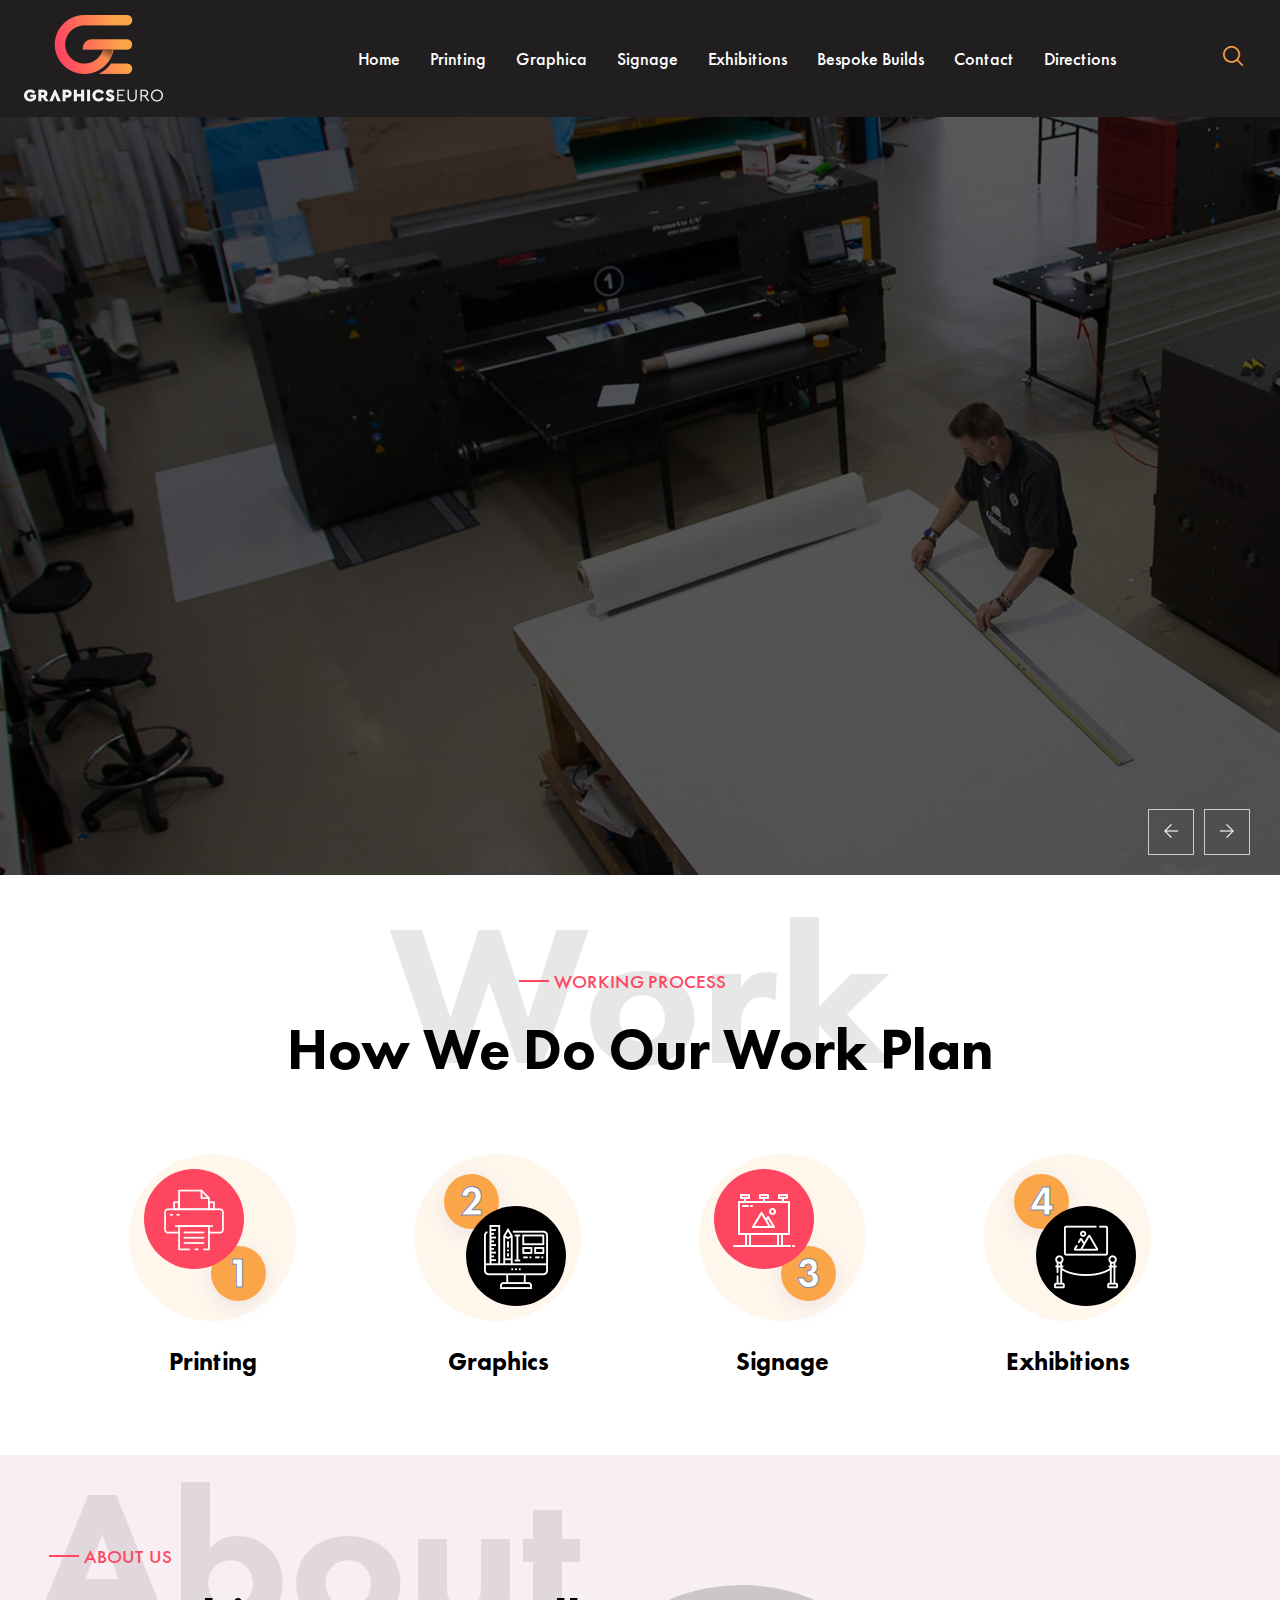
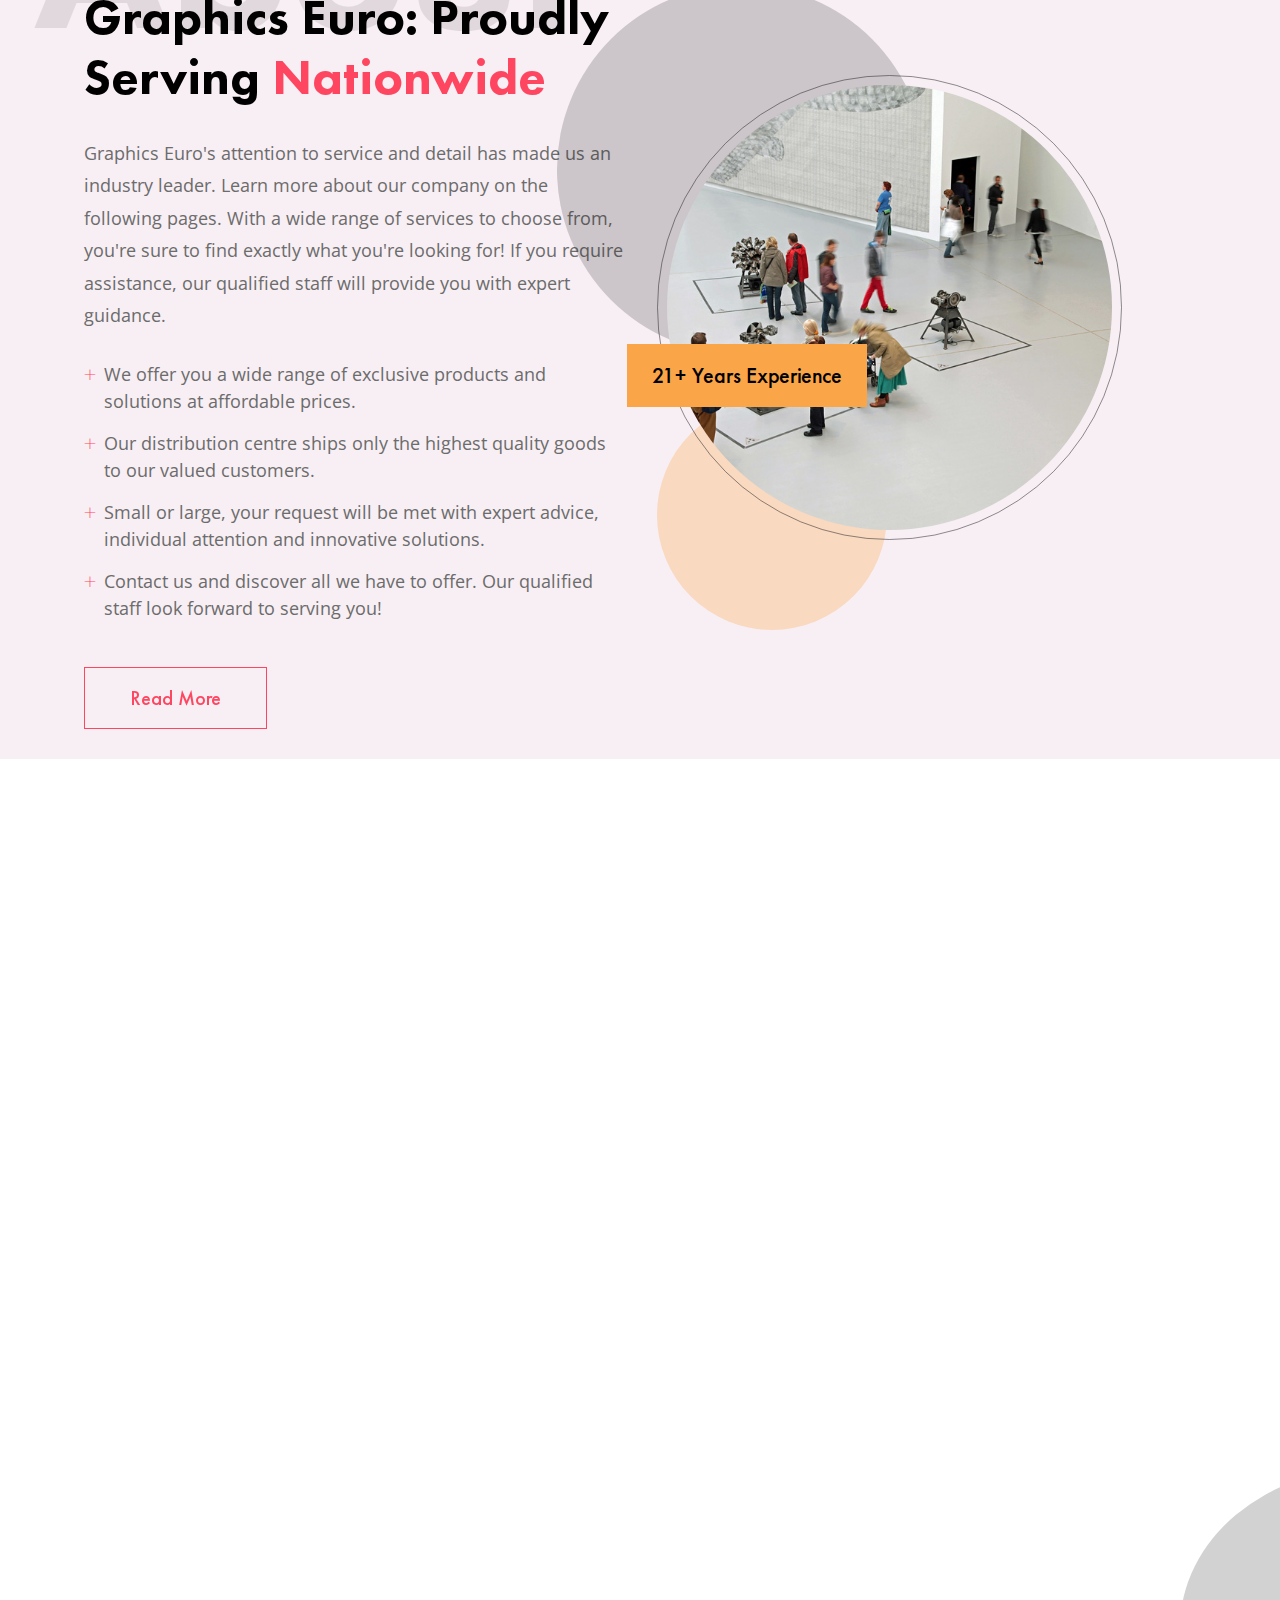
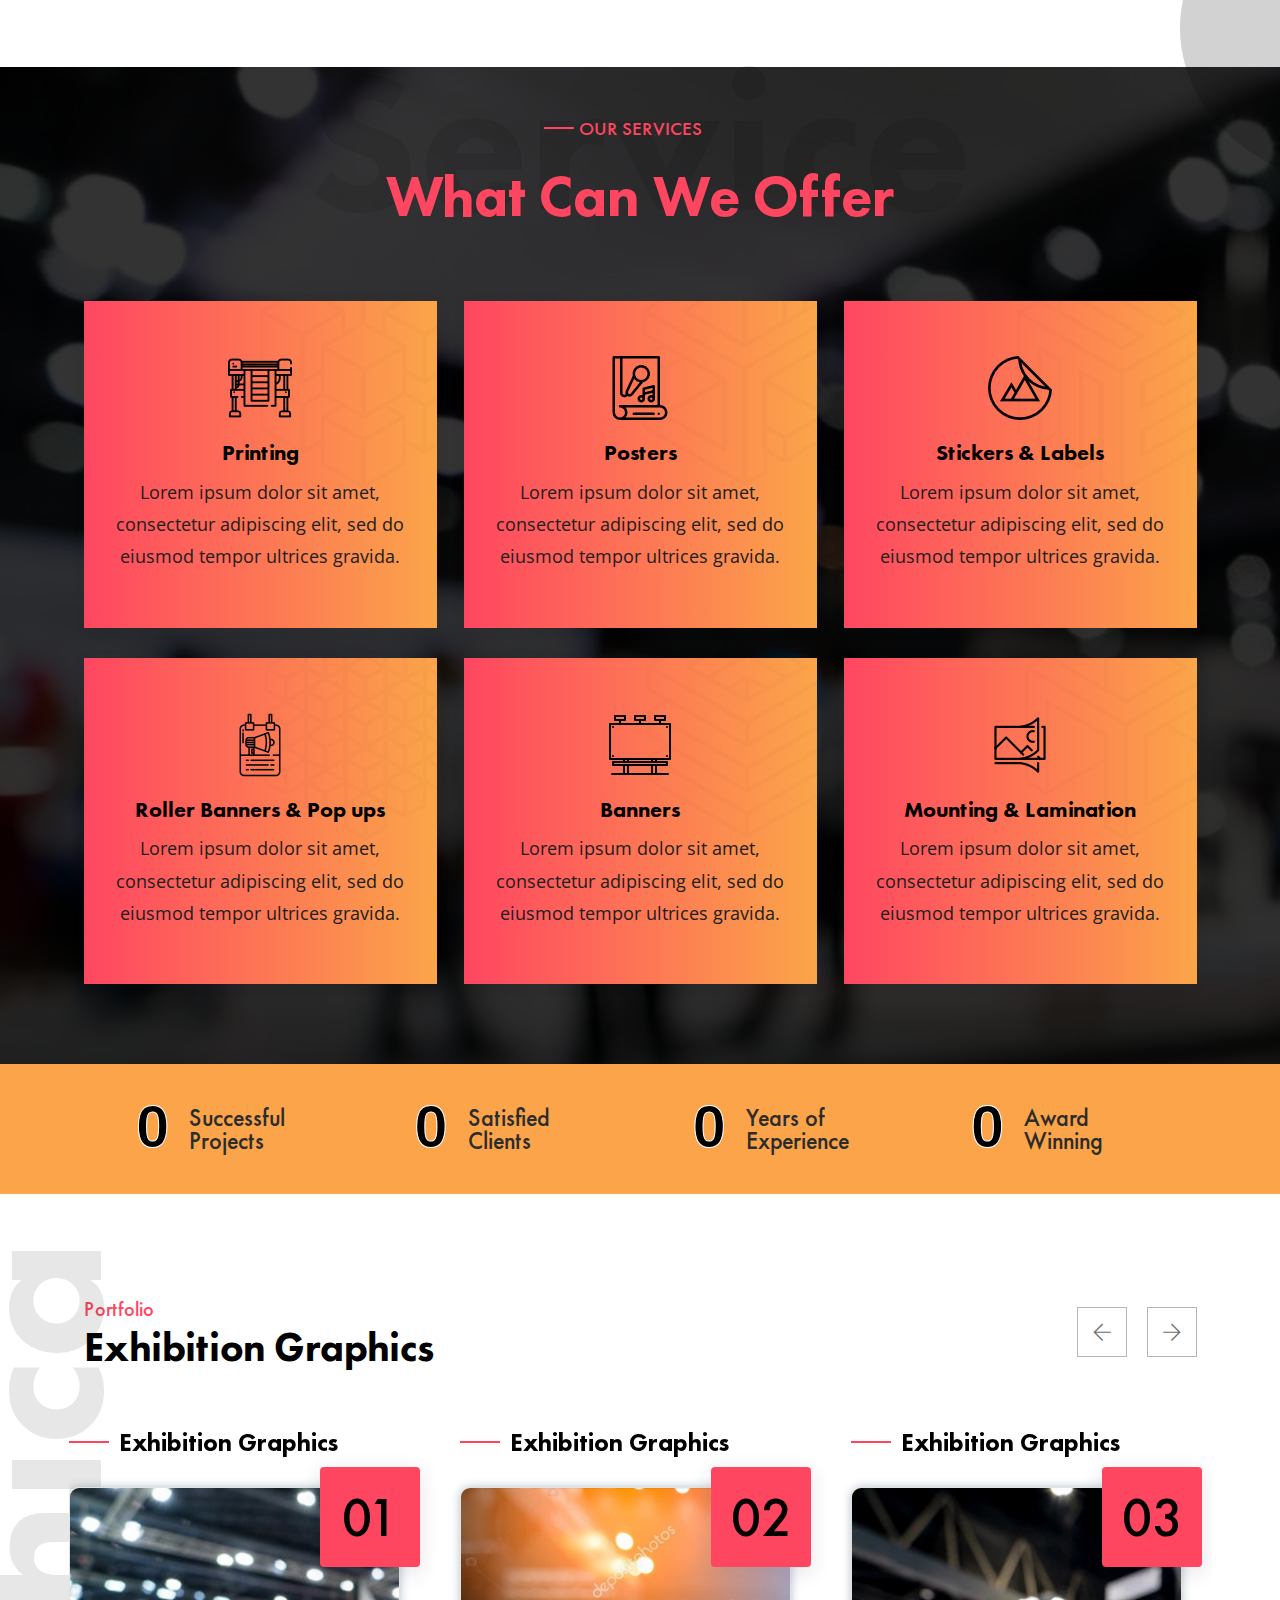
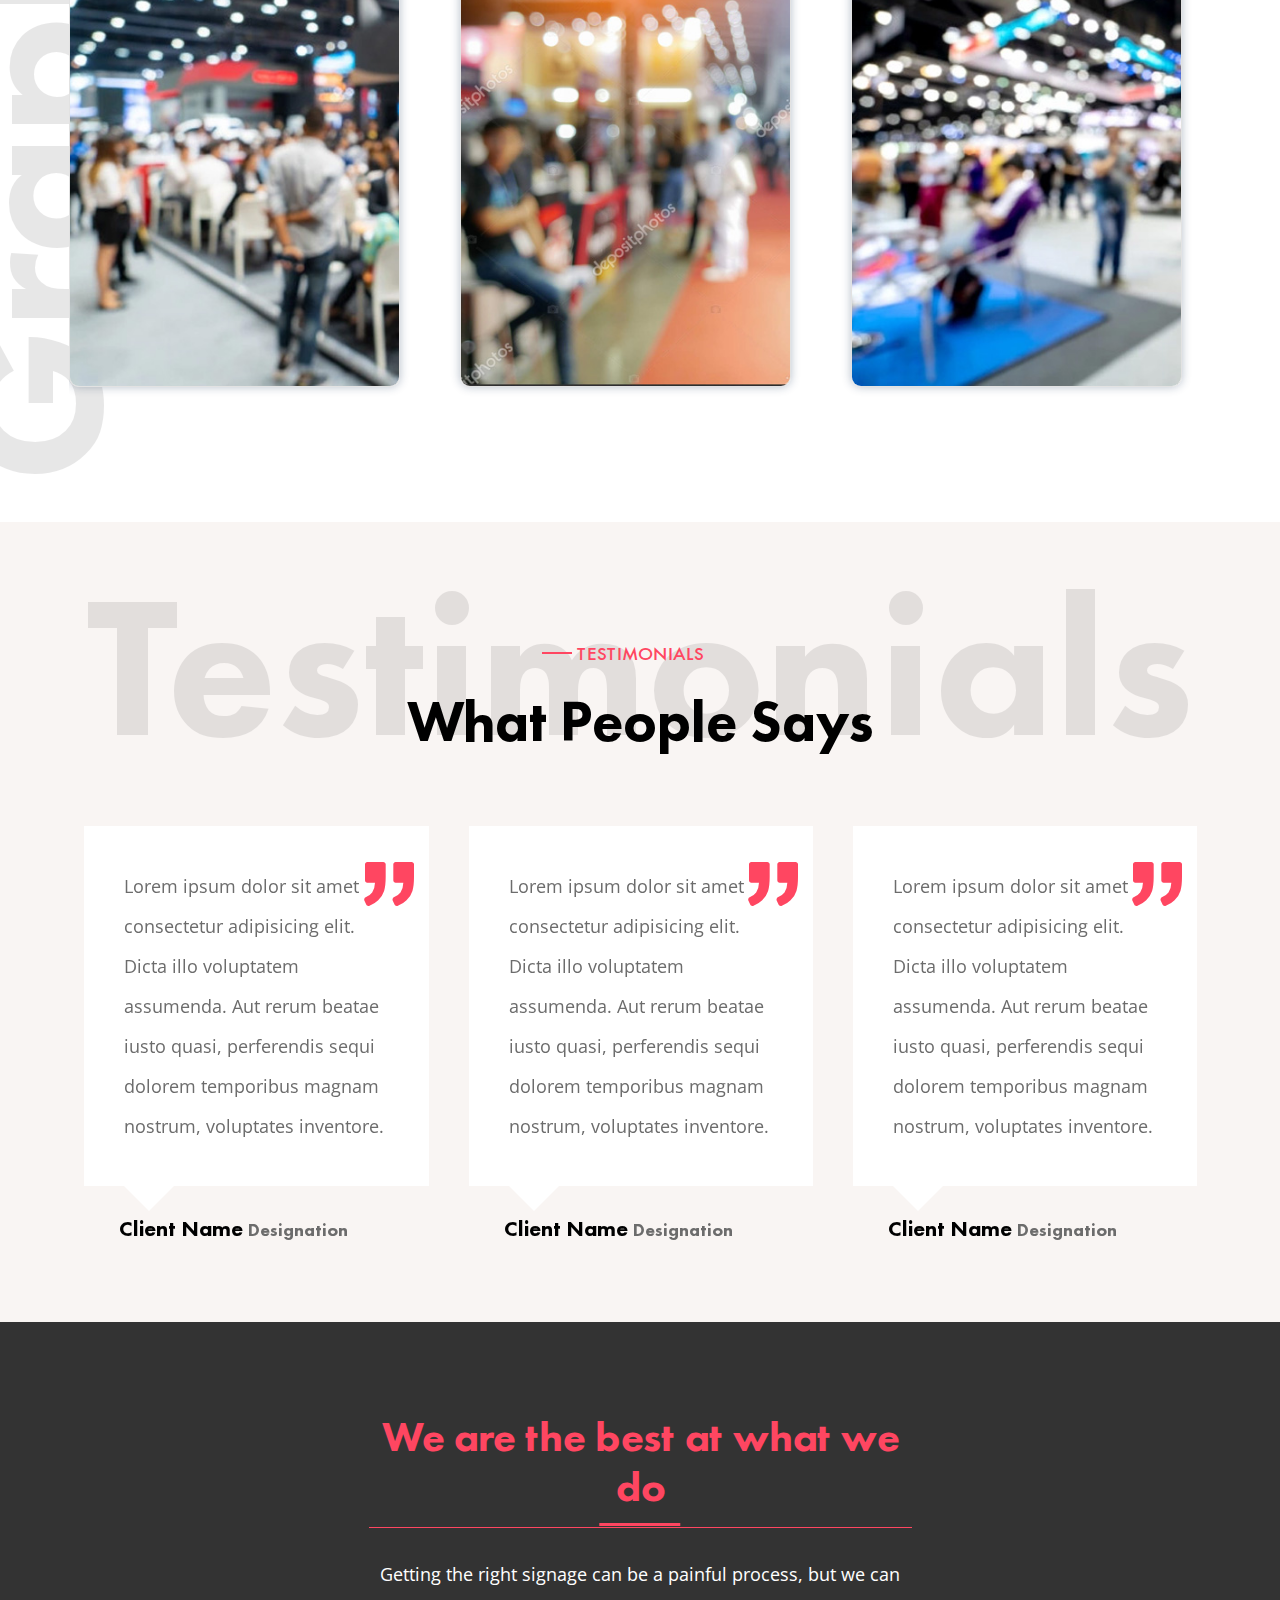
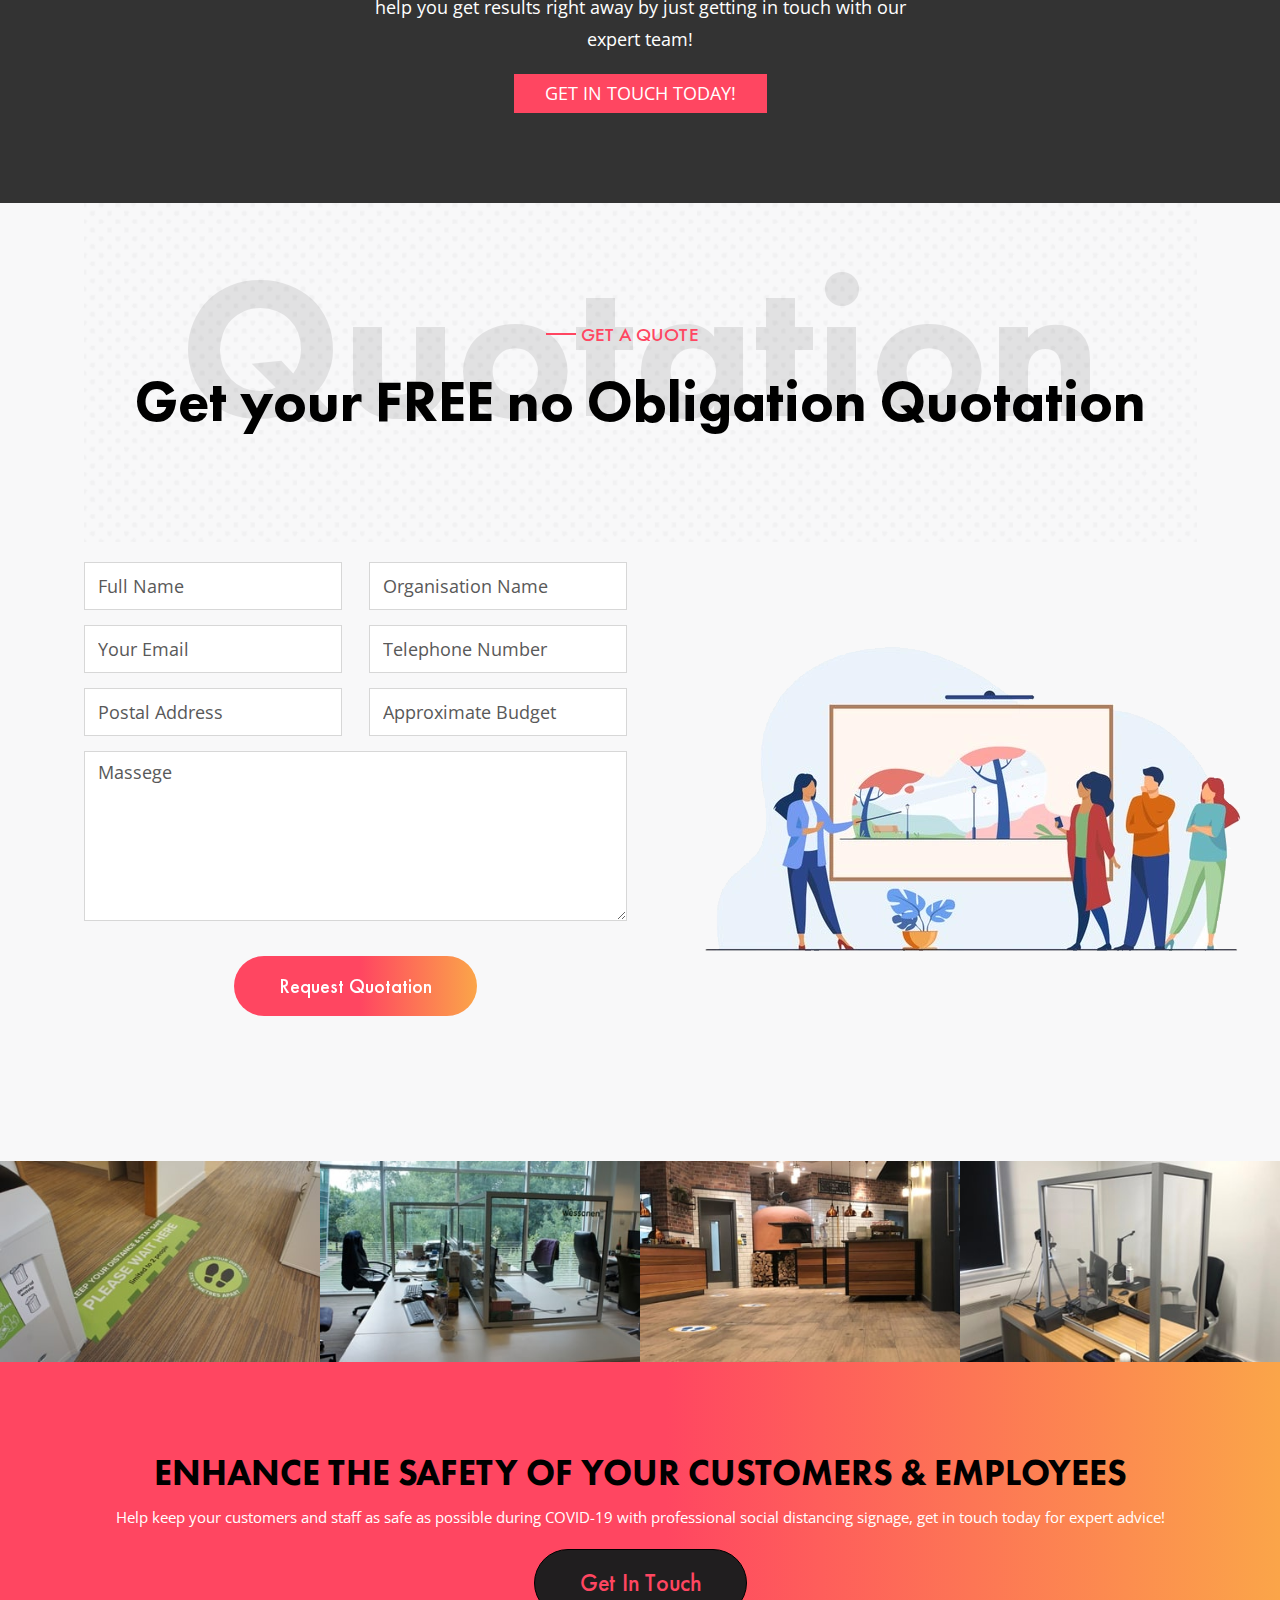
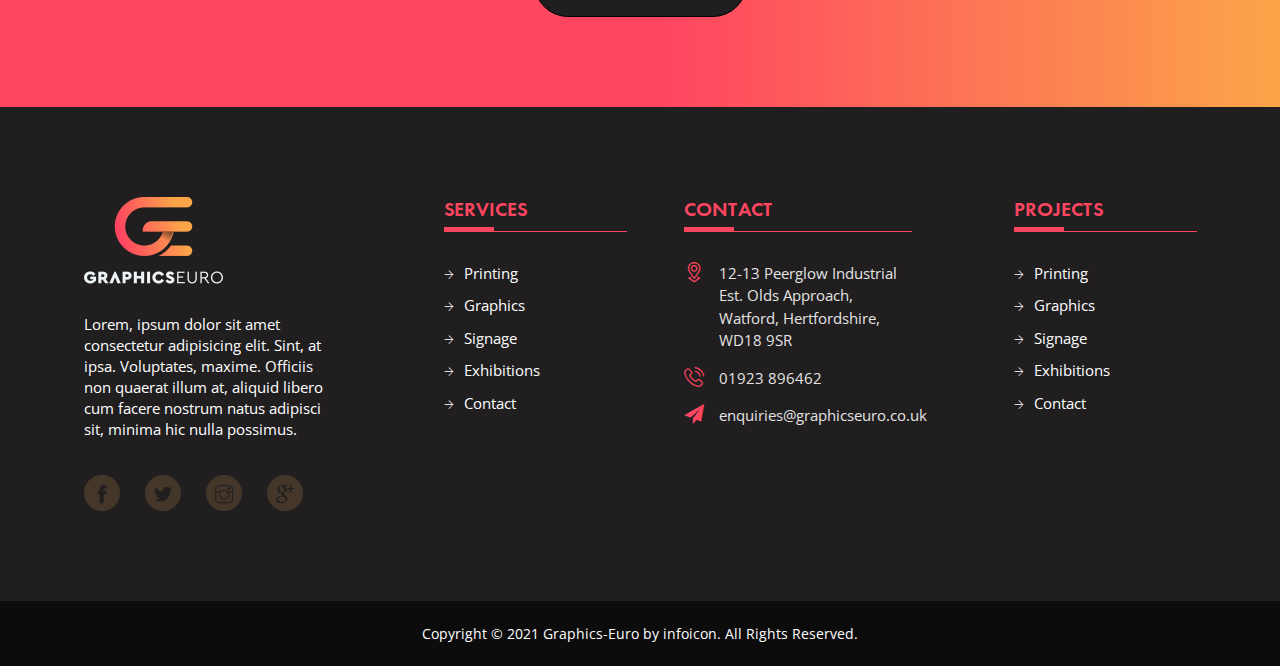
<file: index.html>
<!DOCTYPE html>
<html lang="en">

<head>
    <meta charset="utf-8">
    <meta http-equiv="X-UA-Compatible" content="IE=edge">
    <meta name="viewport" content="width=device-width, initial-scale=1">
    <meta name="author" content="wpOceans">
    <link rel="shortcut icon" type="image/png" href="assets/images/favicon.png">
    <title>Graphics Euro - Mounting &amp; Lamination</title>
    <link href="assets/css/themify-icons.css" rel="stylesheet">
    <link href="assets/css/flaticon.css" rel="stylesheet">
    <link href="assets/css/bootstrap.min.css" rel="stylesheet">
    <link href="assets/css/animate.css" rel="stylesheet">
    <link href="assets/css/owl.carousel.css" rel="stylesheet">
    <link href="assets/css/owl.theme.css" rel="stylesheet">
    <link href="assets/css/slick.css" rel="stylesheet">
    <link href="assets/css/slick-theme.css" rel="stylesheet">
    <link href="assets/css/swiper.min.css" rel="stylesheet">
    <link href="assets/css/owl.transitions.css" rel="stylesheet">
    <link href="assets/css/jquery.fancybox.css" rel="stylesheet">
    <link href="assets/css/odometer-theme-default.css" rel="stylesheet">
    <link href="assets/css/style.css" rel="stylesheet">
</head>

<body>

    <!-- start page-wrapper -->
    <div class="page-wrapper">
        <!-- start preloader -->
        <div class="preloader">
            <div class="angular-shape">
                <div></div>
                <div></div>
                <div></div>
            </div>
            <div class="spinner">
                <div class="double-bounce1"></div>
                <div class="double-bounce2"></div>
            </div>
        </div>
        <!-- end preloader -->

        <!-- Start header -->
        <header id="header" class="wpo-site-header wpo-header-style-1">
            <nav class="navigation navbar navbar-expand-lg navbar-light">
                <div class="container-fluid">
                    <div class="row align-items-center">
                        <div class="col-lg-3 col-md-3 col-3 d-lg-none dl-block">
                            <div class="mobail-menu">
                                <button type="button" class="navbar-toggler open-btn">
                                    <span class="sr-only">Toggle navigation</span>
                                    <span class="icon-bar first-angle"></span>
                                    <span class="icon-bar middle-angle"></span>
                                    <span class="icon-bar last-angle"></span>
                                </button>
                            </div>
                        </div>
                        <div class="col-lg-3 col-md-6 col-6">
                            <div class="navbar-header">
                                <a class="navbar-brand" href="index.html"><img src="assets/images/logo.png" alt=""
                                        class="img-fluid"></a>
                            </div>
                        </div>
                        <div class="col-lg-8 col-md-1 col-1">
                            <div id="navbar" class="collapse navbar-collapse navigation-holder">
                                <button class="menu-close"><i class="ti-close"></i></button>
                                <ul class="nav navbar-nav mb-2 mb-lg-0">
                                    <li><a href="index.html">Home</a></li>
                                    <li class="menu-item-has-children">
                                        <a href="javascript:;">Printing</a>
                                        <ul class="sub-menu">
                                            <li><a href="#">Posters</a></li>
                                            <li><a href="#">Stickers & Labels</a></li>
                                            <li><a href="#">Roller Banners & Pop ups</a></li>
                                            <li><a href="#">Banners</a></li>
                                            <li><a href="#">Mounting & Lamination</a></li>
                                        </ul>
                                    </li>
                                    <li><a href="#">Graphica</a></li>
                                    <li class="menu-item-has-children">
                                        <a href="javascript:;">Signage</a>
                                        <ul class="sub-menu">
                                            <li><a href="#">Vehicle Graphics</a></li>
                                            <li><a href="#">Shop Fascia Signs</a></li>
                                            <li><a href="#">Correx Signs</a></li>
                                            <li><a href="#">Foamax Signs</a></li>
                                            <li><a href="#">Aluminium Composite Signs</a></li>
                                            <li><a href="#">Acrylic Signs</a></li>
                                            <li><a href="#">Fabricated Signage</a></li>
                                        </ul>
                                    </li>
                                    <li class="menu-item-has-children">
                                        <a href="javascript:;">Exhibitions</a>
                                        <ul class="sub-menu">
                                            <li><a href="#">Small</a></li>
                                            <li><a href="#">Medium</a></li>
                                            <li><a href="#">Large</a></li>
                                        </ul>
                                    </li>
                                    <li><a href="#">Bespoke Builds</a></li>
                                    <li><a href="#">Contact</a></li>
                                    <li><a href="#">Directions</a></li>
                                </ul>

                            </div><!-- end of nav-collapse -->
                        </div>
                        <div class="col-lg-1 col-md-2 col-2">
                            <div class="header-right">
                                <div class="header-search-form-wrapper">
                                    <div class="cart-search-contact">
                                        <button class="search-toggle-btn"><i
                                                class="fi flaticon-magnifiying-glass"></i></button>
                                        <div class="header-search-form">
                                            <form>
                                                <div>
                                                    <input type="text" class="form-control"
                                                        placeholder="Search here...">
                                                    <button type="submit"><i
                                                            class="fi flaticon-magnifiying-glass"></i></button>
                                                </div>
                                            </form>
                                        </div>
                                    </div>
                                </div>
                            </div>
                        </div>
                    </div>
                </div><!-- end of container -->
            </nav>
        </header>
        <!-- end of header -->

        <!-- start of wpo-hero-section-1 -->
        <section class="wpo-hero-section-1">
            <div class="owl-carousel hero-carousel">
                <div class="item" style="background-image: url(assets/images/slider/slider1.jpg);">

                </div>

                <div class="item" style="background-image: url(assets/images/slider/slider2.jpg);">

                </div>

                <div class="item" style="background-image: url(assets/images/slider/slider1.jpg);">
                    <div class="bg-video-wrap">
                        <video
                            src="https://www.creationexhibitions.com/wp-content/uploads/2019/09/video-banner-home.mp4"
                            loop muted autoplay></video>
                    </div>
                </div>
            </div>



        </section>
        <!-- end of wpo-hero-section-1 slider -->



        <!-- start of wpo-work-section -->

        <section class="wpo-work-section section-padding">
            <div class="container">
                <div class="row">
                    <div class="col col-xs-12">
                        <div class="section-title-s4">
                            <span>Working Process</span>
                            <h2>How We Do Our Work Plan</h2>
                            <div class="transparent-text">Work</div>
                        </div>
                    </div>
                </div>
                <div class="wpo-work-wrap">
                    <div class="row">
                        <div class="col col-lg-3 col-md-6 col-12">
                            <div class="wpo-work-iem">
                                <div class="wpo-work-icon-wrap">
                                    <div class="wpo-work-icon">
                                        <img src="assets/images/work/1.png" alt="">
                                    </div>
                                    <div class="wpo-work-icon-thumb">
                                        <span>1</span>
                                    </div>
                                </div>
                                <div class="wpo-work-text">
                                    <h4>Printing</h4>
                                </div>
                            </div>
                        </div>
                        <div class="col col-lg-3 col-md-6 col-12">
                            <div class="wpo-work-iem">
                                <div class="wpo-work-icon-wrap">
                                    <div class="wpo-work-icon">
                                        <img src="assets/images/work/3.png" alt="">
                                    </div>
                                    <div class="wpo-work-icon-thumb">
                                        <span>2</span>
                                    </div>
                                </div>
                                <div class="wpo-work-text">
                                    <h4>Graphics</h4>
                                </div>
                            </div>
                        </div>
                        <div class="col col-lg-3 col-md-6 col-12">
                            <div class="wpo-work-iem">
                                <div class="wpo-work-icon-wrap">
                                    <div class="wpo-work-icon">
                                        <img src="assets/images/work/2.png" alt="">
                                    </div>
                                    <div class="wpo-work-icon-thumb">
                                        <span>3</span>
                                    </div>
                                </div>
                                <div class="wpo-work-text">
                                    <h4>Signage</h4>
                                </div>
                            </div>
                        </div>
                        <div class="col col-lg-3 col-md-6 col-12">
                            <div class="wpo-work-iem">
                                <div class="wpo-work-icon-wrap">
                                    <div class="wpo-work-icon">
                                        <img src="assets/images/work/4.png" alt="">
                                    </div>
                                    <div class="wpo-work-icon-thumb">
                                        <span>4</span>
                                    </div>
                                </div>
                                <div class="wpo-work-text">
                                    <h4>Exhibitions</h4>
                                </div>
                            </div>
                        </div>
                    </div>
                </div>
            </div>
        </section>

        <!-- end of wpo-work-section  -->

        <!-- start of wpo-about-section  -->

        <section class="wpo-about-section">
            <div class="container">
                <div class="row align-items-center">
                    <div class="col-lg-6">
                        <div class="about-content">
                            <div class="section-title">
                                <span>ABOUT US</span>
                                <h2>Graphics Euro: Proudly Serving
                                    <span>Nationwide</span>
                                </h2>
                                <div class="transparent-text">About</div>
                            </div>
                            <p>Graphics Euro's attention to service and detail has made us an industry leader. Learn
                                more about our company on the following pages. With a wide range of services to choose
                                from, you're sure to find exactly what you're looking for! If you require assistance,
                                our qualified staff will provide you with expert guidance.</p>
                            <ul>
                                <li><i class="ti-plus"></i> We offer you a wide range of exclusive products and
                                    solutions at affordable prices. </li>
                                <li><i class="ti-plus"></i> Our distribution centre ships only the highest quality goods
                                    to our valued customers. </li>
                                <li><i class="ti-plus"></i> Small or large, your request will be met with expert advice,
                                    individual attention and innovative solutions. </li>
                                <li><i class="ti-plus"></i> Contact us and discover all we have to offer. Our qualified
                                    staff look forward to serving you!</li>
                            </ul>
                            <a class="theme-btn-s2" href="#">Read More</a>
                        </div>
                    </div>

                    <div class="col-lg-6">
                        <div class="about-img">
                            <img src="assets/images/about.jpg" alt="">
                            <div class="shape-1"></div>
                            <div class="shape-2"></div>
                            <span class="ab-btn">21+ Years Experience</span>
                        </div>
                    </div>
                </div>
            </div>
        </section>

        <!-- end of wpo-about-section  -->

         <!-- protfolio area start -->

         <div class="wpo-protfolio-area section-padding">
            <div class="container">
                <div class="row">
                    <div class="col col-xs-12 sortable-gallery">
                        <div class="gallery-container gallery-fancybox masonry-gallery row">
                            <div class="col-lg-4 col-md-6 col-12 custom-grid wow zoomIn" data-wow-duration="2000ms">
                                <div class="">
                                    <div class="wpo-protfolio-single">
                                        <div class="wpo-protfolio-img">
                                            <img src="assets/images/img1.png" alt="">
                                        </div>
                                        <div class="wpo-protfolio-text">
                                            <h2>Minimalism</h2>
                                            <span>Illustration . Art Direction</span>
                                            <a href="#">View Work</a>
                                        </div>
                                    </div>
                                </div>
                            </div>
                            <div class="col-lg-4 col-md-6 col-12 custom-grid wow zoomIn" data-wow-duration="2000ms">
                                <div class="">
                                    <div class="wpo-protfolio-single">
                                        <div class="wpo-protfolio-img">
                                            <img src="assets/images/img2.png" alt="">
                                        </div>
                                        <div class="wpo-protfolio-text">
                                            <h2>Minimalism</h2>
                                            <span>Illustration . Art Direction</span>
                                            <a href="#">View Work</a>
                                        </div>
                                    </div>
                                </div>
                            </div>
                            <div class="col-lg-4 col-md-6 col-12 custom-grid wow zoomIn" data-wow-duration="2000ms">
                                <div class="">
                                    <div class="wpo-protfolio-single">
                                        <div class="wpo-protfolio-img">
                                            <img src="assets/images/img3.png" alt="">
                                        </div>
                                        <div class="wpo-protfolio-text">
                                            <h2>Minimalism</h2>
                                            <span>Illustration . Art Direction</span>
                                            <a href="#">View Work</a>
                                        </div>
                                    </div>
                                </div>
                            </div>
                            <div class="col-lg-4 col-md-6 col-12 custom-grid wow zoomIn" data-wow-duration="2000ms">
                                <div class="">
                                    <div class="wpo-protfolio-single">
                                        <div class="wpo-protfolio-img">
                                            <img src="assets/images/img4.png" alt="">
                                        </div>
                                        <div class="wpo-protfolio-text">
                                            <h2>Minimalism</h2>
                                            <span>Illustration . Art Direction</span>
                                            <a href="#">View Work</a>
                                        </div>
                                    </div>
                                </div>
                            </div>
                            <div class="col-lg-4 col-md-6 col-12 custom-grid wow zoomIn" data-wow-duration="2000ms">
                                <div class="">
                                    <div class="wpo-protfolio-single">
                                        <div class="wpo-protfolio-img">
                                            <img src="assets/images/img5.png" alt="">
                                        </div>
                                        <div class="wpo-protfolio-text">
                                            <h2>Minimalism</h2>
                                            <span>Illustration . Art Direction</span>
                                            <a href="#">View Work</a>
                                        </div>
                                    </div>
                                </div>
                            </div>
                            <div class="col-lg-4 col-md-6 col-12 custom-grid wow zoomIn" data-wow-duration="2000ms">
                                <div class="">
                                    <div class="wpo-protfolio-single">
                                        <div class="wpo-protfolio-img">
                                            <img src="assets/images/img6.png" alt="">
                                        </div>
                                        <div class="wpo-protfolio-text">
                                            <h2>Minimalism</h2>
                                            <span>Illustration . Art Direction</span>
                                            <a href="#">View Work</a>
                                        </div>
                                    </div>
                                </div>
                            </div>
                        </div>
                    </div>
                </div> <!-- end row -->
            </div>
        </div>
        <!-- protfolio area end -->

        <!-- end of wpo-service-section  -->
        <section class="wpo-service-section">
            <div class="container">
                <div class="row">
                    <div class="col col-xs-12">
                        <div class="section-title-s4">
                            <span>Our Services</span>
                            <h2>What Can We Offer</h2>
                            <div class="transparent-text">Service</div>
                        </div>
                    </div>
                </div>
                <div class="row">
                    <div class="col-lg-4 col-md-6 col-12">
                        <div class="wpo-service-item">
                            <div class="wpo-service-icon">
                                <img src="assets/images/service/1.png" alt="">
                            </div>
                            <div class="wpo-service-text">
                                <h2><a href="#">Printing</a></h2>
                                <p>Lorem ipsum dolor sit amet, consectetur adipiscing elit, sed do eiusmod tempor
                                    ultrices gravida.</p>
                            </div>
                            <div class="visible-icon">
                                <img src="assets/images/service/2.png" alt="">
                            </div>
                        </div>
                    </div>
                    <div class="col-lg-4 col-md-6 col-12">
                        <div class="wpo-service-item">
                            <div class="wpo-service-icon">
                                <img src="assets/images/service/3.png" alt="">
                            </div>
                            <div class="wpo-service-text">
                                <h2><a href="#">Posters</a></h2>
                                <p>Lorem ipsum dolor sit amet, consectetur adipiscing elit, sed do eiusmod tempor
                                    ultrices gravida.</p>
                            </div>
                            <div class="visible-icon">
                                <img src="assets/images/service/4.png" alt="">
                            </div>
                        </div>
                    </div>
                    <div class="col-lg-4 col-md-6 col-12">
                        <div class="wpo-service-item">
                            <div class="wpo-service-icon">
                                <img src="assets/images/service/5.png" alt="">
                            </div>
                            <div class="wpo-service-text">
                                <h2><a href="#">Stickers & Labels</a></h2>
                                <p>Lorem ipsum dolor sit amet, consectetur adipiscing elit, sed do eiusmod tempor
                                    ultrices gravida.</p>
                            </div>
                            <div class="visible-icon">
                                <img src="assets/images/service/6.png" alt="">
                            </div>
                        </div>
                    </div>
                    <div class="col-lg-4 col-md-6 col-12">
                        <div class="wpo-service-item">
                            <div class="wpo-service-icon">
                                <img src="assets/images/service/7.png" alt="">
                            </div>
                            <div class="wpo-service-text">
                                <h2><a href="#">Roller Banners & Pop ups</a></h2>
                                <p>Lorem ipsum dolor sit amet, consectetur adipiscing elit, sed do eiusmod tempor
                                    ultrices gravida.</p>
                            </div>
                            <div class="visible-icon">
                                <img src="assets/images/service/8.png" alt="">
                            </div>
                        </div>
                    </div>
                    <div class="col-lg-4 col-md-6 col-12">
                        <div class="wpo-service-item">
                            <div class="wpo-service-icon">
                                <img src="assets/images/service/9.png" alt="">
                            </div>
                            <div class="wpo-service-text">
                                <h2><a href="#">Banners</a></h2>
                                <p>Lorem ipsum dolor sit amet, consectetur adipiscing elit, sed do eiusmod tempor
                                    ultrices gravida.</p>
                            </div>
                            <div class="visible-icon">
                                <img src="assets/images/service/10.png" alt="">
                            </div>
                        </div>
                    </div>
                    <div class="col-lg-4 col-md-6 col-12">
                        <div class="wpo-service-item">
                            <div class="wpo-service-icon">
                                <img src="assets/images/service/11.png" alt="">
                            </div>
                            <div class="wpo-service-text">
                                <h2><a href="#">Mounting & Lamination</a></h2>
                                <p>Lorem ipsum dolor sit amet, consectetur adipiscing elit, sed do eiusmod tempor
                                    ultrices gravida.</p>
                            </div>
                            <div class="visible-icon">
                                <img src="assets/images/service/12.png" alt="">
                            </div>
                        </div>
                    </div>
                </div>
            </div>
        </section>

        <!-- end of wpo-service-section  -->

        <!-- start wpo-fun-fact-section -->
        <section class="wpo-fun-fact-section">
            <div class="container">
                <div class="row">
                    <div class="col col-xs-12">
                        <div class="wpo-fun-fact-grids clearfix">
                            <div class="grid">
                                <div class="info">
                                    <h3><span class="odometer" data-count="82">00</span></h3>
                                    <p>Successful Projects</p>
                                </div>
                            </div>
                            <div class="grid">
                                <div class="info">
                                    <h3><span class="odometer" data-count="45">00</span></h3>
                                    <p>Satisfied Clients</p>
                                </div>
                            </div>
                            <div class="grid">
                                <div class="info">
                                    <h3><span class="odometer" data-count="21">00</span></h3>
                                    <p>Years of Experience</p>
                                </div>
                            </div>
                            <div class="grid">
                                <div class="info">
                                    <h3><span class="odometer" data-count="37">00</span></h3>
                                    <p>Award Winning</p>
                                </div>
                            </div>
                        </div>
                    </div>
                </div>
            </div>
        </section>
        <!-- end wpo-fun-fact-section -->

        <!--Start wpo-project-section-->
        <section class="wpo-project-section section-padding">
            <div class="container">
                <div class="row align-items-center">
                    <div class="col-lg-6 col-12">
                        <div class="project-section-title">
                            <span>Portfolio</span>
                            <h2>Exhibition Graphics</h2>
                        </div>
                    </div>
                </div>
            </div>
            <div class="container">
                <div class="project-active owl-carousel">
                    <div class="wpo-project-item">
                        <div class="wpo-project-text">
                            <h2><a href="#">Exhibition Graphics</a></h2>
                        </div>
                        <div class="wpo-project-img">
                            <a href="#"><img src="assets/images/project/img-6.jpg" alt=""></a>
                        </div>
                        <div class="wpo-project-thumb">
                            <span>01</span>
                        </div>
                    </div>
                    <div class="wpo-project-item">
                        <div class="wpo-project-text">
                            <h2><a href="#">Exhibition Graphics</a></h2>
                        </div>
                        <div class="wpo-project-img">
                            <a href="#"><img src="assets/images/project/img-7.jpg" alt=""></a>
                        </div>
                        <div class="wpo-project-thumb">
                            <span>02</span>
                        </div>
                    </div>
                    <div class="wpo-project-item">
                        <div class="wpo-project-text">
                            <h2><a href="#">Exhibition Graphics</a></h2>
                        </div>
                        <div class="wpo-project-img">
                            <a href="#"><img src="assets/images/project/img-8.jpg" alt=""></a>
                        </div>
                        <div class="wpo-project-thumb">
                            <span>03</span>
                        </div>
                    </div>
                </div> <!-- end row -->
                <div class="section-title-s4">
                    <div class="transparent-text">Graphica</div>
                </div>
            </div>
        </section>
        <!--End wpo-project-section-->

        <!--Start wpo-testimonials-section-->
        <section class="wpo-testimonials-section section-padding">
            <div class="container">
                <div class="row">
                    <div class="col col-xs-12">
                        <div class="section-title-s4">
                            <span>Testimonials</span>
                            <h2>What People Says</h2>
                            <div class="transparent-text">Testimonials</div>
                        </div>
                    </div>
                </div>

                <div class="row align-items-center">
                    <div class="col-xl-12 col-lg-12">
                        <div class="testimonials-wrapper owl-carousel">
                            <div class="testimonials-item">
                                <div class="testimonials-item-top">
                                    <p>Lorem ipsum dolor sit amet consectetur adipisicing elit. Dicta illo voluptatem
                                        assumenda. Aut rerum beatae iusto quasi, perferendis sequi dolorem temporibus
                                        magnam nostrum, voluptates inventore.</p>
                                </div>
                                <div class="testimonials-item-bottom">
                                    <div class="testimonials-item-bottom-author-text">
                                        <h3>Client Name <span>Designation</span></h3>
                                    </div>
                                </div>
                            </div>
                            <div class="testimonials-item">
                                <div class="testimonials-item-top">
                                    <p>Lorem ipsum dolor sit amet consectetur adipisicing elit. Dicta illo voluptatem
                                        assumenda. Aut rerum beatae iusto quasi, perferendis sequi dolorem temporibus
                                        magnam nostrum, voluptates inventore.</p>
                                </div>
                                <div class="testimonials-item-bottom">
                                    <div class="testimonials-item-bottom-author-text">
                                        <h3>Client Name <span>Designation</span></h3>
                                    </div>
                                </div>
                            </div>
                            <div class="testimonials-item">
                                <div class="testimonials-item-top">
                                    <p>Lorem ipsum dolor sit amet consectetur adipisicing elit. Dicta illo voluptatem
                                        assumenda. Aut rerum beatae iusto quasi, perferendis sequi dolorem temporibus
                                        magnam nostrum, voluptates inventore.</p>
                                </div>
                                <div class="testimonials-item-bottom">
                                    <div class="testimonials-item-bottom-author-text">
                                        <h3>Client Name <span>Designation</span></h3>
                                    </div>
                                </div>
                            </div>
                        </div>
                    </div>

                </div> <!-- end row -->
            </div>
        </section>
        <!--End wpo-testimonials-section-->

        <!--Start wpo-blog-section-->
        <section class="wpo-another-section">
            <div class="container">
                <div class="row justify-content-center">
                    <div class="col-md-6">
                        <div class="ant-sec-p">
                            <h3>We are the best at what we do</h3>
                            <p>Getting the right signage can be a painful process, but we can help you get results right away by just getting in touch with our expert team!</p>
                            <a href="#" class="btn ant"> Get In Touch Today!</a>
                        </div>
                    </div>
                </div>
            </div>
        </section>
        <!--End wpo-blog-section-->

        <!--Start wpo-contact-section-->
        <section class="wpo-contact-section section-padding">
            <div class="container">
                <div class="wpo-contact-wrap">
                    <div class="row">
                        <div class="col col-xs-12">
                            <div class="section-title-s4">
                                <span>Get a Quote</span>
                                <h2>Get your FREE no Obligation Quotation</h2>
                                <div class="transparent-text">Quotation</div>
                            </div>
                        </div>
                    </div>
                    <div class="row align-items-center">
                        <div class="col-lg-6 col-12">
                            <div class="contact-form">
                                <form class="form">
                                    <div class="row">
                                        <div class="col-md-6">
                                            <input class="form-control" type="text" placeholder="Full Name">
                                        </div>
                                        <div class="col-md-6">
                                            <input class="form-control" type="text" placeholder="Organisation Name">
                                        </div>

                                        <div class="col-md-6">
                                            <input class="form-control" type="email" placeholder="Your Email">
                                        </div>
                                        <div class="col-md-6">
                                            <input class="form-control" type="text" placeholder="Telephone Number">
                                        </div>

                                        <div class="col-md-6">
                                            <input class="form-control" type="text" placeholder="Postal Address">
                                        </div>
                                        <div class="col-md-6">
                                            <input class="form-control" type="text" placeholder="Approximate Budget">
                                        </div>
                                    </div>
                                    <textarea class="form-control" placeholder="Massege"></textarea>
                                    <button class="theme-btn" type="submit">Request quotation</button>
                                </form>
                            </div>
                        </div>
                        <div class="col-lg-6 col-12">
                            <div class="contact-img">
                                <img src="assets/images/contact.png" alt="">
                            </div>
                        </div>
                    </div>
                </div>
            </div>
        </section>
        <!--End wpo-contact-section-->

        <!-- start-wpo-img-section -->
        <section class="wpo-img-section">
            <div class="container-custom">
                <div class="d-flex align-items-center justify-content-center">
                    <div class="col-img">
                        <img src="assets/images/service/1.jpg" alt="" class="img-fluid">
                    </div>
                    <div class="col-img">
                        <img src="assets/images/service/2.jpg" alt="" class="img-fluid">
                    </div>
                    <div class="col-img">
                        <img src="assets/images/service/3.jpg" alt="" class="img-fluid">
                    </div>
                    <div class="col-img">
                        <img src="assets/images/service/4.jpg" alt="" class="img-fluid">
                    </div>
                </div>
            </div>
        </section>
        <!-- end-wpo-img-section -->

        <!-- start-footer-up-section -->
        <section class="footer-up-section">
            <div class="container">
                <div class="row">
                    <div class="col-md-12">
                        <div class="text-center box-section">
                            <h3>Enhance the safety of your customers & employees</h3>
                            <p>Help keep your customers and staff as safe as possible during COVID-19 with professional
                                social distancing signage, get in touch today for expert advice!</p>
                            <a class="theme-btn-s2" href="#">Get in Touch</a>
                        </div>
                    </div>
                </div>
            </div>
        </section>
        <!-- end-footer-up-section -->

        <!-- start of wpo-site-footer-section -->
        <footer class="wpo-site-footer">
            <div class="wpo-upper-footer">
                <div class="container">
                    <div class="row">
                        <div class="col col-lg-3 col-md-6 col-sm-12 col-12">
                            <div class="widget about-widget">
                                <div class="logo widget-title">
                                    <img src="assets/images/logo.png" alt="blog" class="img-fluid">
                                </div>
                                <p>Lorem, ipsum dolor sit amet consectetur adipisicing elit. Sint, at ipsa. Voluptates,
                                    maxime. Officiis non quaerat illum at, aliquid libero cum facere nostrum natus
                                    adipisci sit, minima hic nulla possimus.</p>
                                <ul>
                                    <li><a href="#"><i class="ti-facebook"></i></a></li>
                                    <li><a href="#"><i class="ti-twitter-alt"></i></a></li>
                                    <li><a href="#"><i class="ti-instagram"></i></a></li>
                                    <li><a href="#"><i class="ti-google"></i></a></li>
                                </ul>
                            </div>
                        </div>

                        <div class="col col-lg-3 col-md-6 col-sm-12 col-12">
                            <div class="widget link-widget">
                                <div class="widget-title">
                                    <h3>Services </h3>
                                </div>
                                <ul>
                                    <li><a href="#">Printing</a></li>
                                    <li><a href="#">Graphics</a></li>
                                    <li><a href="#">Signage</a></li>
                                    <li><a href="#">Exhibitions</a></li>
                                    <li><a href="#">Contact</a></li>
                                </ul>
                            </div>
                        </div>
                        <div class="col col-lg-3 col-md-6 col-sm-12 col-12">
                            <div class="widget wpo-service-link-widget">
                                <div class="widget-title">
                                    <h3>Contact </h3>
                                </div>
                                <div class="contact-ft">
                                    <ul>
                                        <li><i class="fi flaticon-location"></i>12-13 Peerglow Industrial Est. Olds
                                            Approach, Watford, Hertfordshire, WD18 9SR</li>
                                        <li><i class="fi flaticon-phone-call"></i>01923 896462</li>
                                        <li><i class="fi flaticon-send"></i>enquiries@graphicseuro.co.uk</li>
                                    </ul>
                                </div>
                            </div>
                        </div>

                        <div class="col col-lg-3 col-md-6 col-sm-12 col-12">
                            <div class="widget link-widget">
                                <div class="widget-title">
                                    <h3>Projects</h3>
                                </div>
                                <ul>
                                    <li><a href="#">Printing</a></li>
                                    <li><a href="#">Graphics</a></li>
                                    <li><a href="#">Signage</a></li>
                                    <li><a href="#">Exhibitions</a></li>
                                    <li><a href="#">Contact</a></li>
                                </ul>
                            </div>
                        </div>
                    </div>
                </div> <!-- end container -->
            </div>
            <div class="wpo-lower-footer">
                <div class="container">
                    <div class="row">
                        <div class="col col-xs-12">
                            <p class="copyright"> Copyright &copy; 2021 Graphics-Euro by <a
                                    href="index.html">infoicon</a>.
                                All Rights Reserved.</p>
                        </div>
                    </div>
                </div>
            </div>
        </footer>
        <!-- end of wpo-site-footer-section -->
    </div>
    <!-- end of page-wrapper -->

    <!-- All JavaScript files
    ================================================== -->
    <script src="assets/js/jquery.min.js"></script>
    <script src="assets/js/bootstrap.bundle.min.js"></script>
    <!-- Plugins for this template -->
    <script src="assets/js/modernizr.custom.js"></script>
    <script src="assets/js/jquery.dlmenu.js"></script>
    <script src="assets/js/jquery-plugin-collection.js"></script>
    <!-- Custom script for this template -->
    <script src="assets/js/script.js"></script>
</body>


</html>
</file>
<file: assets/css/themify-icons.css>
@font-face {
	font-family: 'themify';
	src:url('../fonts/themify9f24.eot?-fvbane');
	src:url('../fonts/themifyd41d.eot?#iefix-fvbane') format('embedded-opentype'),
		url('../fonts/themify9f24.woff?-fvbane') format('woff'),
		url('../fonts/themify9f24.ttf?-fvbane') format('truetype'),
		url('../fonts/themify9f24.svg?-fvbane#themify') format('svg');
	font-weight: normal;
	font-style: normal;
}

[class^="ti-"], [class*=" ti-"] {
	font-family: 'themify';
	speak: none;
	font-style: normal;
	font-weight: normal;
	font-variant: normal;
	text-transform: none;
	line-height: 1;

	/* Better Font Rendering =========== */
	-webkit-font-smoothing: antialiased;
	-moz-osx-font-smoothing: grayscale;
}

.ti-wand:before {
	content: "\e600";
}
.ti-volume:before {
	content: "\e601";
}
.ti-user:before {
	content: "\e602";
}
.ti-unlock:before {
	content: "\e603";
}
.ti-unlink:before {
	content: "\e604";
}
.ti-trash:before {
	content: "\e605";
}
.ti-thought:before {
	content: "\e606";
}
.ti-target:before {
	content: "\e607";
}
.ti-tag:before {
	content: "\e608";
}
.ti-tablet:before {
	content: "\e609";
}
.ti-star:before {
	content: "\e60a";
}
.ti-spray:before {
	content: "\e60b";
}
.ti-signal:before {
	content: "\e60c";
}
.ti-shopping-cart:before {
	content: "\e60d";
}
.ti-shopping-cart-full:before {
	content: "\e60e";
}
.ti-settings:before {
	content: "\e60f";
}
.ti-search:before {
	content: "\e610";
}
.ti-zoom-in:before {
	content: "\e611";
}
.ti-zoom-out:before {
	content: "\e612";
}
.ti-cut:before {
	content: "\e613";
}
.ti-ruler:before {
	content: "\e614";
}
.ti-ruler-pencil:before {
	content: "\e615";
}
.ti-ruler-alt:before {
	content: "\e616";
}
.ti-bookmark:before {
	content: "\e617";
}
.ti-bookmark-alt:before {
	content: "\e618";
}
.ti-reload:before {
	content: "\e619";
}
.ti-plus:before {
	content: "\e61a";
}
.ti-pin:before {
	content: "\e61b";
}
.ti-pencil:before {
	content: "\e61c";
}
.ti-pencil-alt:before {
	content: "\e61d";
}
.ti-paint-roller:before {
	content: "\e61e";
}
.ti-paint-bucket:before {
	content: "\e61f";
}
.ti-na:before {
	content: "\e620";
}
.ti-mobile:before {
	content: "\e621";
}
.ti-minus:before {
	content: "\e622";
}
.ti-medall:before {
	content: "\e623";
}
.ti-medall-alt:before {
	content: "\e624";
}
.ti-marker:before {
	content: "\e625";
}
.ti-marker-alt:before {
	content: "\e626";
}
.ti-arrow-up:before {
	content: "\e627";
}
.ti-arrow-right:before {
	content: "\e628";
}
.ti-arrow-left:before {
	content: "\e629";
}
.ti-arrow-down:before {
	content: "\e62a";
}
.ti-lock:before {
	content: "\e62b";
}
.ti-location-arrow:before {
	content: "\e62c";
}
.ti-link:before {
	content: "\e62d";
}
.ti-layout:before {
	content: "\e62e";
}
.ti-layers:before {
	content: "\e62f";
}
.ti-layers-alt:before {
	content: "\e630";
}
.ti-key:before {
	content: "\e631";
}
.ti-import:before {
	content: "\e632";
}
.ti-image:before {
	content: "\e633";
}
.ti-heart:before {
	content: "\e634";
}
.ti-heart-broken:before {
	content: "\e635";
}
.ti-hand-stop:before {
	content: "\e636";
}
.ti-hand-open:before {
	content: "\e637";
}
.ti-hand-drag:before {
	content: "\e638";
}
.ti-folder:before {
	content: "\e639";
}
.ti-flag:before {
	content: "\e63a";
}
.ti-flag-alt:before {
	content: "\e63b";
}
.ti-flag-alt-2:before {
	content: "\e63c";
}
.ti-eye:before {
	content: "\e63d";
}
.ti-export:before {
	content: "\e63e";
}
.ti-exchange-vertical:before {
	content: "\e63f";
}
.ti-desktop:before {
	content: "\e640";
}
.ti-cup:before {
	content: "\e641";
}
.ti-crown:before {
	content: "\e642";
}
.ti-comments:before {
	content: "\e643";
}
.ti-comment:before {
	content: "\e644";
}
.ti-comment-alt:before {
	content: "\e645";
}
.ti-close:before {
	content: "\e646";
}
.ti-clip:before {
	content: "\e647";
}
.ti-angle-up:before {
	content: "\e648";
}
.ti-angle-right:before {
	content: "\e649";
}
.ti-angle-left:before {
	content: "\e64a";
}
.ti-angle-down:before {
	content: "\e64b";
}
.ti-check:before {
	content: "\e64c";
}
.ti-check-box:before {
	content: "\e64d";
}
.ti-camera:before {
	content: "\e64e";
}
.ti-announcement:before {
	content: "\e64f";
}
.ti-brush:before {
	content: "\e650";
}
.ti-briefcase:before {
	content: "\e651";
}
.ti-bolt:before {
	content: "\e652";
}
.ti-bolt-alt:before {
	content: "\e653";
}
.ti-blackboard:before {
	content: "\e654";
}
.ti-bag:before {
	content: "\e655";
}
.ti-move:before {
	content: "\e656";
}
.ti-arrows-vertical:before {
	content: "\e657";
}
.ti-arrows-horizontal:before {
	content: "\e658";
}
.ti-fullscreen:before {
	content: "\e659";
}
.ti-arrow-top-right:before {
	content: "\e65a";
}
.ti-arrow-top-left:before {
	content: "\e65b";
}
.ti-arrow-circle-up:before {
	content: "\e65c";
}
.ti-arrow-circle-right:before {
	content: "\e65d";
}
.ti-arrow-circle-left:before {
	content: "\e65e";
}
.ti-arrow-circle-down:before {
	content: "\e65f";
}
.ti-angle-double-up:before {
	content: "\e660";
}
.ti-angle-double-right:before {
	content: "\e661";
}
.ti-angle-double-left:before {
	content: "\e662";
}
.ti-angle-double-down:before {
	content: "\e663";
}
.ti-zip:before {
	content: "\e664";
}
.ti-world:before {
	content: "\e665";
}
.ti-wheelchair:before {
	content: "\e666";
}
.ti-view-list:before {
	content: "\e667";
}
.ti-view-list-alt:before {
	content: "\e668";
}
.ti-view-grid:before {
	content: "\e669";
}
.ti-uppercase:before {
	content: "\e66a";
}
.ti-upload:before {
	content: "\e66b";
}
.ti-underline:before {
	content: "\e66c";
}
.ti-truck:before {
	content: "\e66d";
}
.ti-timer:before {
	content: "\e66e";
}
.ti-ticket:before {
	content: "\e66f";
}
.ti-thumb-up:before {
	content: "\e670";
}
.ti-thumb-down:before {
	content: "\e671";
}
.ti-text:before {
	content: "\e672";
}
.ti-stats-up:before {
	content: "\e673";
}
.ti-stats-down:before {
	content: "\e674";
}
.ti-split-v:before {
	content: "\e675";
}
.ti-split-h:before {
	content: "\e676";
}
.ti-smallcap:before {
	content: "\e677";
}
.ti-shine:before {
	content: "\e678";
}
.ti-shift-right:before {
	content: "\e679";
}
.ti-shift-left:before {
	content: "\e67a";
}
.ti-shield:before {
	content: "\e67b";
}
.ti-notepad:before {
	content: "\e67c";
}
.ti-server:before {
	content: "\e67d";
}
.ti-quote-right:before {
	content: "\e67e";
}
.ti-quote-left:before {
	content: "\e67f";
}
.ti-pulse:before {
	content: "\e680";
}
.ti-printer:before {
	content: "\e681";
}
.ti-power-off:before {
	content: "\e682";
}
.ti-plug:before {
	content: "\e683";
}
.ti-pie-chart:before {
	content: "\e684";
}
.ti-paragraph:before {
	content: "\e685";
}
.ti-panel:before {
	content: "\e686";
}
.ti-package:before {
	content: "\e687";
}
.ti-music:before {
	content: "\e688";
}
.ti-music-alt:before {
	content: "\e689";
}
.ti-mouse:before {
	content: "\e68a";
}
.ti-mouse-alt:before {
	content: "\e68b";
}
.ti-money:before {
	content: "\e68c";
}
.ti-microphone:before {
	content: "\e68d";
}
.ti-menu:before {
	content: "\e68e";
}
.ti-menu-alt:before {
	content: "\e68f";
}
.ti-map:before {
	content: "\e690";
}
.ti-map-alt:before {
	content: "\e691";
}
.ti-loop:before {
	content: "\e692";
}
.ti-location-pin:before {
	content: "\e693";
}
.ti-list:before {
	content: "\e694";
}
.ti-light-bulb:before {
	content: "\e695";
}
.ti-Italic:before {
	content: "\e696";
}
.ti-info:before {
	content: "\e697";
}
.ti-infinite:before {
	content: "\e698";
}
.ti-id-badge:before {
	content: "\e699";
}
.ti-hummer:before {
	content: "\e69a";
}
.ti-home:before {
	content: "\e69b";
}
.ti-help:before {
	content: "\e69c";
}
.ti-headphone:before {
	content: "\e69d";
}
.ti-harddrives:before {
	content: "\e69e";
}
.ti-harddrive:before {
	content: "\e69f";
}
.ti-gift:before {
	content: "\e6a0";
}
.ti-game:before {
	content: "\e6a1";
}
.ti-filter:before {
	content: "\e6a2";
}
.ti-files:before {
	content: "\e6a3";
}
.ti-file:before {
	content: "\e6a4";
}
.ti-eraser:before {
	content: "\e6a5";
}
.ti-envelope:before {
	content: "\e6a6";
}
.ti-download:before {
	content: "\e6a7";
}
.ti-direction:before {
	content: "\e6a8";
}
.ti-direction-alt:before {
	content: "\e6a9";
}
.ti-dashboard:before {
	content: "\e6aa";
}
.ti-control-stop:before {
	content: "\e6ab";
}
.ti-control-shuffle:before {
	content: "\e6ac";
}
.ti-control-play:before {
	content: "\e6ad";
}
.ti-control-pause:before {
	content: "\e6ae";
}
.ti-control-forward:before {
	content: "\e6af";
}
.ti-control-backward:before {
	content: "\e6b0";
}
.ti-cloud:before {
	content: "\e6b1";
}
.ti-cloud-up:before {
	content: "\e6b2";
}
.ti-cloud-down:before {
	content: "\e6b3";
}
.ti-clipboard:before {
	content: "\e6b4";
}
.ti-car:before {
	content: "\e6b5";
}
.ti-calendar:before {
	content: "\e6b6";
}
.ti-book:before {
	content: "\e6b7";
}
.ti-bell:before {
	content: "\e6b8";
}
.ti-basketball:before {
	content: "\e6b9";
}
.ti-bar-chart:before {
	content: "\e6ba";
}
.ti-bar-chart-alt:before {
	content: "\e6bb";
}
.ti-back-right:before {
	content: "\e6bc";
}
.ti-back-left:before {
	content: "\e6bd";
}
.ti-arrows-corner:before {
	content: "\e6be";
}
.ti-archive:before {
	content: "\e6bf";
}
.ti-anchor:before {
	content: "\e6c0";
}
.ti-align-right:before {
	content: "\e6c1";
}
.ti-align-left:before {
	content: "\e6c2";
}
.ti-align-justify:before {
	content: "\e6c3";
}
.ti-align-center:before {
	content: "\e6c4";
}
.ti-alert:before {
	content: "\e6c5";
}
.ti-alarm-clock:before {
	content: "\e6c6";
}
.ti-agenda:before {
	content: "\e6c7";
}
.ti-write:before {
	content: "\e6c8";
}
.ti-window:before {
	content: "\e6c9";
}
.ti-widgetized:before {
	content: "\e6ca";
}
.ti-widget:before {
	content: "\e6cb";
}
.ti-widget-alt:before {
	content: "\e6cc";
}
.ti-wallet:before {
	content: "\e6cd";
}
.ti-video-clapper:before {
	content: "\e6ce";
}
.ti-video-camera:before {
	content: "\e6cf";
}
.ti-vector:before {
	content: "\e6d0";
}
.ti-themify-logo:before {
	content: "\e6d1";
}
.ti-themify-favicon:before {
	content: "\e6d2";
}
.ti-themify-favicon-alt:before {
	content: "\e6d3";
}
.ti-support:before {
	content: "\e6d4";
}
.ti-stamp:before {
	content: "\e6d5";
}
.ti-split-v-alt:before {
	content: "\e6d6";
}
.ti-slice:before {
	content: "\e6d7";
}
.ti-shortcode:before {
	content: "\e6d8";
}
.ti-shift-right-alt:before {
	content: "\e6d9";
}
.ti-shift-left-alt:before {
	content: "\e6da";
}
.ti-ruler-alt-2:before {
	content: "\e6db";
}
.ti-receipt:before {
	content: "\e6dc";
}
.ti-pin2:before {
	content: "\e6dd";
}
.ti-pin-alt:before {
	content: "\e6de";
}
.ti-pencil-alt2:before {
	content: "\e6df";
}
.ti-palette:before {
	content: "\e6e0";
}
.ti-more:before {
	content: "\e6e1";
}
.ti-more-alt:before {
	content: "\e6e2";
}
.ti-microphone-alt:before {
	content: "\e6e3";
}
.ti-magnet:before {
	content: "\e6e4";
}
.ti-line-double:before {
	content: "\e6e5";
}
.ti-line-dotted:before {
	content: "\e6e6";
}
.ti-line-dashed:before {
	content: "\e6e7";
}
.ti-layout-width-full:before {
	content: "\e6e8";
}
.ti-layout-width-default:before {
	content: "\e6e9";
}
.ti-layout-width-default-alt:before {
	content: "\e6ea";
}
.ti-layout-tab:before {
	content: "\e6eb";
}
.ti-layout-tab-window:before {
	content: "\e6ec";
}
.ti-layout-tab-v:before {
	content: "\e6ed";
}
.ti-layout-tab-min:before {
	content: "\e6ee";
}
.ti-layout-slider:before {
	content: "\e6ef";
}
.ti-layout-slider-alt:before {
	content: "\e6f0";
}
.ti-layout-sidebar-right:before {
	content: "\e6f1";
}
.ti-layout-sidebar-none:before {
	content: "\e6f2";
}
.ti-layout-sidebar-left:before {
	content: "\e6f3";
}
.ti-layout-placeholder:before {
	content: "\e6f4";
}
.ti-layout-menu:before {
	content: "\e6f5";
}
.ti-layout-menu-v:before {
	content: "\e6f6";
}
.ti-layout-menu-separated:before {
	content: "\e6f7";
}
.ti-layout-menu-full:before {
	content: "\e6f8";
}
.ti-layout-media-right-alt:before {
	content: "\e6f9";
}
.ti-layout-media-right:before {
	content: "\e6fa";
}
.ti-layout-media-overlay:before {
	content: "\e6fb";
}
.ti-layout-media-overlay-alt:before {
	content: "\e6fc";
}
.ti-layout-media-overlay-alt-2:before {
	content: "\e6fd";
}
.ti-layout-media-left-alt:before {
	content: "\e6fe";
}
.ti-layout-media-left:before {
	content: "\e6ff";
}
.ti-layout-media-center-alt:before {
	content: "\e700";
}
.ti-layout-media-center:before {
	content: "\e701";
}
.ti-layout-list-thumb:before {
	content: "\e702";
}
.ti-layout-list-thumb-alt:before {
	content: "\e703";
}
.ti-layout-list-post:before {
	content: "\e704";
}
.ti-layout-list-large-image:before {
	content: "\e705";
}
.ti-layout-line-solid:before {
	content: "\e706";
}
.ti-layout-grid4:before {
	content: "\e707";
}
.ti-layout-grid3:before {
	content: "\e708";
}
.ti-layout-grid2:before {
	content: "\e709";
}
.ti-layout-grid2-thumb:before {
	content: "\e70a";
}
.ti-layout-cta-right:before {
	content: "\e70b";
}
.ti-layout-cta-left:before {
	content: "\e70c";
}
.ti-layout-cta-center:before {
	content: "\e70d";
}
.ti-layout-cta-btn-right:before {
	content: "\e70e";
}
.ti-layout-cta-btn-left:before {
	content: "\e70f";
}
.ti-layout-column4:before {
	content: "\e710";
}
.ti-layout-column3:before {
	content: "\e711";
}
.ti-layout-column2:before {
	content: "\e712";
}
.ti-layout-accordion-separated:before {
	content: "\e713";
}
.ti-layout-accordion-merged:before {
	content: "\e714";
}
.ti-layout-accordion-list:before {
	content: "\e715";
}
.ti-ink-pen:before {
	content: "\e716";
}
.ti-info-alt:before {
	content: "\e717";
}
.ti-help-alt:before {
	content: "\e718";
}
.ti-headphone-alt:before {
	content: "\e719";
}
.ti-hand-point-up:before {
	content: "\e71a";
}
.ti-hand-point-right:before {
	content: "\e71b";
}
.ti-hand-point-left:before {
	content: "\e71c";
}
.ti-hand-point-down:before {
	content: "\e71d";
}
.ti-gallery:before {
	content: "\e71e";
}
.ti-face-smile:before {
	content: "\e71f";
}
.ti-face-sad:before {
	content: "\e720";
}
.ti-credit-card:before {
	content: "\e721";
}
.ti-control-skip-forward:before {
	content: "\e722";
}
.ti-control-skip-backward:before {
	content: "\e723";
}
.ti-control-record:before {
	content: "\e724";
}
.ti-control-eject:before {
	content: "\e725";
}
.ti-comments-smiley:before {
	content: "\e726";
}
.ti-brush-alt:before {
	content: "\e727";
}
.ti-youtube:before {
	content: "\e728";
}
.ti-vimeo:before {
	content: "\e729";
}
.ti-twitter:before {
	content: "\e72a";
}
.ti-time:before {
	content: "\e72b";
}
.ti-tumblr:before {
	content: "\e72c";
}
.ti-skype:before {
	content: "\e72d";
}
.ti-share:before {
	content: "\e72e";
}
.ti-share-alt:before {
	content: "\e72f";
}
.ti-rocket:before {
	content: "\e730";
}
.ti-pinterest:before {
	content: "\e731";
}
.ti-new-window:before {
	content: "\e732";
}
.ti-microsoft:before {
	content: "\e733";
}
.ti-list-ol:before {
	content: "\e734";
}
.ti-linkedin:before {
	content: "\e735";
}
.ti-layout-sidebar-2:before {
	content: "\e736";
}
.ti-layout-grid4-alt:before {
	content: "\e737";
}
.ti-layout-grid3-alt:before {
	content: "\e738";
}
.ti-layout-grid2-alt:before {
	content: "\e739";
}
.ti-layout-column4-alt:before {
	content: "\e73a";
}
.ti-layout-column3-alt:before {
	content: "\e73b";
}
.ti-layout-column2-alt:before {
	content: "\e73c";
}
.ti-instagram:before {
	content: "\e73d";
}
.ti-google:before {
	content: "\e73e";
}
.ti-github:before {
	content: "\e73f";
}
.ti-flickr:before {
	content: "\e740";
}
.ti-facebook:before {
	content: "\e741";
}
.ti-dropbox:before {
	content: "\e742";
}
.ti-dribbble:before {
	content: "\e743";
}
.ti-apple:before {
	content: "\e744";
}
.ti-android:before {
	content: "\e745";
}
.ti-save:before {
	content: "\e746";
}
.ti-save-alt:before {
	content: "\e747";
}
.ti-yahoo:before {
	content: "\e748";
}
.ti-wordpress:before {
	content: "\e749";
}
.ti-vimeo-alt:before {
	content: "\e74a";
}
.ti-twitter-alt:before {
	content: "\e74b";
}
.ti-tumblr-alt:before {
	content: "\e74c";
}
.ti-trello:before {
	content: "\e74d";
}
.ti-stack-overflow:before {
	content: "\e74e";
}
.ti-soundcloud:before {
	content: "\e74f";
}
.ti-sharethis:before {
	content: "\e750";
}
.ti-sharethis-alt:before {
	content: "\e751";
}
.ti-reddit:before {
	content: "\e752";
}
.ti-pinterest-alt:before {
	content: "\e753";
}
.ti-microsoft-alt:before {
	content: "\e754";
}
.ti-linux:before {
	content: "\e755";
}
.ti-jsfiddle:before {
	content: "\e756";
}
.ti-joomla:before {
	content: "\e757";
}
.ti-html5:before {
	content: "\e758";
}
.ti-flickr-alt:before {
	content: "\e759";
}
.ti-email:before {
	content: "\e75a";
}
.ti-drupal:before {
	content: "\e75b";
}
.ti-dropbox-alt:before {
	content: "\e75c";
}
.ti-css3:before {
	content: "\e75d";
}
.ti-rss:before {
	content: "\e75e";
}
.ti-rss-alt:before {
	content: "\e75f";
}
</file>
<file: assets/css/flaticon.css>
@font-face {
    font-family: "flaticon";
    src: url("../fonts/flaticon324d.ttf?75713cd0fe92267c82649658f1a3b271") format("truetype"),
url("../fonts/flaticon324d.woff?75713cd0fe92267c82649658f1a3b271") format("woff"),
url("../fonts/flaticon324d.woff2?75713cd0fe92267c82649658f1a3b271") format("woff2"),
url("../fonts/flaticon324d.eot?75713cd0fe92267c82649658f1a3b271#iefix") format("embedded-opentype"),
url("../fonts/flaticon324d.svg?75713cd0fe92267c82649658f1a3b271#flaticon") format("svg");
}

i[class^="flaticon-"]:before, i[class*=" flaticon-"]:before {
    font-family: flaticon !important;
    font-style: normal;
    font-weight: normal !important;
    font-variant: normal;
    text-transform: none;
    line-height: 1;
    -webkit-font-smoothing: antialiased;
    -moz-osx-font-smoothing: grayscale;
}


.flaticon-business:before {
    content: "\f101";
}
.flaticon-calendar-1:before {
    content: "\f102";
}
.flaticon-calendar:before {
    content: "\f103";
}
.flaticon-comment-white-oval-bubble:before {
    content: "\f104";
}
.flaticon-edit:before {
    content: "\f105";
}
.flaticon-email:before {
    content: "\f106";
}
.flaticon-house:before {
    content: "\f107";
}
.flaticon-lamp:before {
    content: "\f108";
}
.flaticon-left-quote:before {
    content: "\f109";
}
.flaticon-location:before {
    content: "\f10a";
}
.flaticon-magnifiying-glass:before {
    content: "\f10b";
}
.flaticon-medal:before {
    content: "\f10c";
}
.flaticon-phone-call:before {
    content: "\f10d";
}
.flaticon-pinterest:before {
    content: "\f10e";
}
.flaticon-placeholder:before {
    content: "\f10f";
}
.flaticon-play:before {
    content: "\f110";
}
.flaticon-right-arrow:before {
    content: "\f111";
}
.flaticon-send:before {
    content: "\f112";
}
.flaticon-startup:before {
    content: "\f113";
}
.flaticon-stats:before {
    content: "\f114";
}
.flaticon-telephone:before {
    content: "\f115";
}
.flaticon-trophy:before {
    content: "\f116";
}
.flaticon-user:before {
    content: "\f117";
}
</file>
<file: assets/css/odometer-theme-default.css>
.odometer.odometer-auto-theme, .odometer.odometer-theme-default {
  display: inline-block;
  vertical-align: middle;
  *vertical-align: auto;
  *zoom: 1;
  *display: inline;
  position: relative;
}
.odometer.odometer-auto-theme .odometer-digit, .odometer.odometer-theme-default .odometer-digit {
  display: inline-block;
  vertical-align: middle;
  *vertical-align: auto;
  *zoom: 1;
  *display: inline;
  position: relative;
}
.odometer.odometer-auto-theme .odometer-digit .odometer-digit-spacer, .odometer.odometer-theme-default .odometer-digit .odometer-digit-spacer {
  display: inline-block;
  vertical-align: middle;
  *vertical-align: auto;
  *zoom: 1;
  *display: inline;
  visibility: hidden;
}
.odometer.odometer-auto-theme .odometer-digit .odometer-digit-inner, .odometer.odometer-theme-default .odometer-digit .odometer-digit-inner {
  text-align: left;
  display: block;
  position: absolute;
  top: 0;
  left: 0;
  right: 0;
  bottom: 0;
  overflow: hidden;
}
.odometer.odometer-auto-theme .odometer-digit .odometer-ribbon, .odometer.odometer-theme-default .odometer-digit .odometer-ribbon {
  display: block;
}
.odometer.odometer-auto-theme .odometer-digit .odometer-ribbon-inner, .odometer.odometer-theme-default .odometer-digit .odometer-ribbon-inner {
  display: block;
  -webkit-backface-visibility: hidden;
}
.odometer.odometer-auto-theme .odometer-digit .odometer-value, .odometer.odometer-theme-default .odometer-digit .odometer-value {
  display: block;
  -webkit-transform: translateZ(0);
}
.odometer.odometer-auto-theme .odometer-digit .odometer-value.odometer-last-value, .odometer.odometer-theme-default .odometer-digit .odometer-value.odometer-last-value {
  position: absolute;
}
.odometer.odometer-auto-theme.odometer-animating-up .odometer-ribbon-inner, .odometer.odometer-theme-default.odometer-animating-up .odometer-ribbon-inner {
  -webkit-transition: -webkit-transform 2s;
  -moz-transition: -moz-transform 2s;
  -ms-transition: -ms-transform 2s;
  -o-transition: -o-transform 2s;
  transition: transform 2s;
}
.odometer.odometer-auto-theme.odometer-animating-up.odometer-animating .odometer-ribbon-inner, .odometer.odometer-theme-default.odometer-animating-up.odometer-animating .odometer-ribbon-inner {
  -webkit-transform: translateY(-100%);
  -moz-transform: translateY(-100%);
  -ms-transform: translateY(-100%);
  -o-transform: translateY(-100%);
  transform: translateY(-100%);
}
.odometer.odometer-auto-theme.odometer-animating-down .odometer-ribbon-inner, .odometer.odometer-theme-default.odometer-animating-down .odometer-ribbon-inner {
  -webkit-transform: translateY(-100%);
  -moz-transform: translateY(-100%);
  -ms-transform: translateY(-100%);
  -o-transform: translateY(-100%);
  transform: translateY(-100%);
}
.odometer.odometer-auto-theme.odometer-animating-down.odometer-animating .odometer-ribbon-inner, .odometer.odometer-theme-default.odometer-animating-down.odometer-animating .odometer-ribbon-inner {
  -webkit-transition: -webkit-transform 2s;
  -moz-transition: -moz-transform 2s;
  -ms-transition: -ms-transform 2s;
  -o-transition: -o-transform 2s;
  transition: transform 2s;
  -webkit-transform: translateY(0);
  -moz-transform: translateY(0);
  -ms-transform: translateY(0);
  -o-transform: translateY(0);
  transform: translateY(0);
}

.odometer.odometer-auto-theme, .odometer.odometer-theme-default {
  font-family: "Helvetica Neue", sans-serif;
  line-height: 1.1em;
}
.odometer.odometer-auto-theme .odometer-value, .odometer.odometer-theme-default .odometer-value {
  text-align: center;
}
</file>
<file: assets/css/style.css>
@charset "UTF-8";
/*------------------------------------------------------------------
[Master Stylesheet]
Theme Name:     Anur - personal portfolio HTML5 Template
Version:        1.0.0
-------------------------------------------------------------------*/
/*--------------------------------------------------------------
>>> TABLE OF CONTENTS:
----------------------------------------------------------------

1. General
	1.1 Theme Reset Style
	1.2 Global Elements

2. header
	2.1 navigation

3. content
	3.1 wpo-hero-slider
	3.2 wpo-work-section
	3.3 wpo-about-section
	3.4 wpo-service-section
	3.5 wpo-fun-fact-section
	3.6 wpo-project-section
	3.7 wpo-testimonials-section
	3.8 Start wpo-support-section
	3.9 wpo-blog-section

4. wpo-footer

5. Home-style-2
   5.1	wpo-work-section-s2
   5.2	wpo-service-section-s2
   5.3  wpo-fun-fact-section-s2
   5.4  wpo-about-section-s2

6. Home-style-4
	6.1  wpo-about-section-s2
	6.2 wpo-contact-section

7. wpo-project-single-section

8. wpo-service-single-section

9.  wpo-blog-pg-section

10. wpo-blog-single-section

11. wpo-contact-pg-section

12. error-404-section

----------------------------------------------------------------*/
/*------------------------------------------------------------------
1. General
----------------------------------------------------------------*/
/*---------------------------
	Fonts
----------------------------*/
@import url("https://fonts.googleapis.com/css2?family=Open+Sans:wght@300;400;600;700&amp;display=swap");
@font-face {
  font-family: "Futura PT Demi";
  src: url("../fonts/FuturaPT-Demi.woff2") format("woff2"), url("../fonts/FuturaPT-Demi.woff") format("woff");
  font-weight: 600;
  font-style: normal;
  font-display: swap;
}
@font-face {
  font-family: "Futura PT Demi";
  src: url("../fonts/FuturaPT-DemiObl.woff2") format("woff2"), url("../fonts/FuturaPT-DemiObl.woff") format("woff");
  font-weight: 600;
  font-style: italic;
  font-display: swap;
}
@font-face {
  font-family: "Futura PT";
  src: url("../fonts/FuturaPT-HeavyObl.woff2") format("woff2"), url("../fonts/FuturaPT-HeavyObl.woff") format("woff");
  font-weight: 900;
  font-style: italic;
  font-display: swap;
}
@font-face {
  font-family: "Futura PT";
  src: url("../fonts/FuturaPT-Heavy.woff2") format("woff2"), url("../fonts/FuturaPT-Heavy.woff") format("woff");
  font-weight: 900;
  font-style: normal;
  font-display: swap;
}
@font-face {
  font-family: "Futura PT";
  src: url("../fonts/FuturaPT-Light.woff2") format("woff2"), url("../fonts/FuturaPT-Light.woff") format("woff");
  font-weight: 300;
  font-style: normal;
  font-display: swap;
}
@font-face {
  font-family: "Futura PT";
  src: url("../fonts/FuturaPT-LightObl.woff2") format("woff2"), url("../fonts/FuturaPT-LightObl.woff") format("woff");
  font-weight: 300;
  font-style: italic;
  font-display: swap;
}
@font-face {
  font-family: "Futura PT";
  src: url("../fonts/FuturaPT-Medium.woff2") format("woff2"), url("../fonts/FuturaPT-Medium.woff") format("woff");
  font-weight: 500;
  font-style: normal;
  font-display: swap;
}
@font-face {
  font-family: "Futura PT";
  src: url("../fonts/FuturaPT-MediumObl.woff2") format("woff2"), url("../fonts/FuturaPT-MediumObl.woff") format("woff");
  font-weight: 500;
  font-style: italic;
  font-display: swap;
}
/* 1.1	Theme Reset Style */
html {
  font-size: 18px;
}

:root {
  scroll-behavior: unset;
}

body {
  font-family: "Open Sans", sans-serif;
  color: #6c6c6c;
  background-color: #fff;
  font-size: 16px;
  font-size: 0.8888888889rem;
  overflow-x: hidden;
}
@media (max-width: 767px) {
  body {
    font-size: 14px;
  }
}

p {
  font-size: 18px;
  color: #6c6c6c;
  line-height: 1.8em;
}

h1,
h2,
h3,
h4,
h5,
h6 {
  color: #000000;
  font-family: "Futura PT";
}

ul {
  padding-left: 0;
  margin: 0;
}

a {
  text-decoration: none;
  transition: all 0.2s;
}

a:hover {
  text-decoration: none;
}

.sr-only {
  display: none !important;
  opacity: 0;
  visibility: hidden;
}

/* 1.2 Global Elements */
.page-wrapper {
  position: relative;
  overflow: hidden;
}

.wow {
  visibility: hidden;
}

.fi:before {
  margin: 0;
}

.section-padding {
  padding: 70px 0;
}

section.wpo-contact-section.section-padding {
  padding: 70px 0;
  background: #f8f8f9;
}
@media (max-width: 767px) {
  .section-padding {
    padding: 80px 0;
  }
}

/*** contact form error handling ***/
.contact-validation-active .error-handling-messages {
  width: 100% !important;
  margin-top: 15px !important;
}
.contact-validation-active label.error {
  color: red;
  font-size: 0.7777777778rem;
  font-weight: normal;
  margin: 5px 0 0 0;
  text-align: left;
  display: block;
}
.contact-validation-active #loader {
  display: none;
  margin-top: 10px;
}
.contact-validation-active #loader i {
  font-size: 30px;
  font-size: 1.6666666667rem;
  color: #ff4661;
  display: inline-block;
  -webkit-animation: rotating linear 2s infinite;
  animation: rotating linear 2s infinite;
}
.contact-validation-active #success,
.contact-validation-active #error {
  width: 100%;
  color: #fff;
  padding: 5px 10px;
  font-size: 16px;
  text-align: center;
  display: none;
}
@media (max-width: 767px) {
  .contact-validation-active #success,
  .contact-validation-active #error {
    font-size: 15px;
  }
}
.contact-validation-active #success {
  background-color: #009a00;
  border-left: 5px solid green;
  margin-bottom: 5px;
}
.contact-validation-active #error {
  background-color: #ff1a1a;
  border-left: 5px solid red;
}

@-webkit-keyframes rotating {
  from {
    transform: rotate(0deg);
  }
  to {
    transform: rotate(360deg);
  }
}
@keyframes rotating {
  from {
    transform: rotate(0deg);
  }
  to {
    transform: rotate(360deg);
  }
}
.rotating {
  -webkit-animation: rotating 5s alternate infinite;
  animation: rotating 5s alternate infinite;
}

/*** back to top **/
.back-to-top {
  background-color: rgb(255 70 97 / 80%);
  width: 45px;
  height: 45px;
  line-height: 45px;
  border: 1px solid rgb(255 70 97 / 80%);
  border-radius: 45px;
  text-align: center;
  display: none;
  position: fixed;
  z-index: 999;
  right: 15px;
  bottom: 15px;
  transition: all 0.2s;
}
@media (max-width: 991px) {
  .back-to-top {
    width: 35px;
    height: 35px;
    line-height: 35px;
  }
}
.back-to-top:hover {
  background-color: #ff4661;
}

.back-to-top i {
  font-size: 18px;
  font-size: 1rem;
  color: #fff;
  position: absolute;
  left: 50%;
  top: 50%;
  transform: translate(-50%, -50%);
}

/** for popup image ***/
.mfp-wrap {
  background-color: rgba(0, 0, 0, 0.9);
  z-index: 99999;
}

.mfp-with-zoom .mfp-container,
.mfp-with-zoom.mfp-bg {
  opacity: 0;
  -webkit-backface-visibility: hidden;
  transition: all 0.3s ease-out;
}

.mfp-with-zoom.mfp-ready .mfp-container {
  opacity: 1;
}

.mfp-with-zoom.mfp-ready.mfp-bg {
  opacity: 0.8;
}

.mfp-with-zoom.mfp-removing .mfp-container,
.mfp-with-zoom.mfp-removing.mfp-bg {
  opacity: 0;
}

/*** for fancybox video ***/
.fancybox-overlay {
  background: rgba(0, 0, 0, 0.9);
  z-index: 9999 !important;
}

.fancybox-wrap {
  z-index: 99999 !important;
}

.section-title,
.section-title-s4 {
  position: relative;
  margin-bottom: 70px;
  margin-top: -2px;
}
.section-title span,
.section-title-s4 span {
  color: #ff4661;
}

@media (max-width: 767px) {
  .section-title,
  .section-title-s4 {
    padding-left: 0;
    margin-bottom: 45px;
  }
}
.section-title > span,
.section-title-s4 > span {
  font-size: 16px;
  font-size: 1.06667rem;
  font-weight: 500;
  color: #ff4661;
  position: relative;
  margin-top: -0.31em;
  display: inline-block;
  margin-top: 50px;
  text-transform: uppercase;
  font-family: "Futura PT";
}
.section-title > span:before,
.section-title-s4 > span:before {
  content: "";
  background: #ff4661;
  width: 30px;
  height: 2px;
  position: absolute;
  left: -35px;
  top: 12px;
}
@media (max-width: 767px) {
  .section-title > span,
  .section-title-s4 > span {
    margin-top: 20px;
  }
}

.section-title > span {
  margin-top: 60px;
}
@media (max-width: 767px) {
  .section-title > span {
    margin-top: 20px;
  }
}

@media (max-width: 991px) {
  .section-title > span,
  .section-title-s4 > span {
    font-size: 14px;
    font-size: 0.93333rem;
  }
}
@media (max-width: 767px) {
  .section-title > span,
  .section-title-s4 > span {
    letter-spacing: 2px;
  }
}
.section-title h2,
.section-title-s4 h2 {
  font-size: 48px;
  font-size: 3.2rem;
  font-weight: 600;
  position: relative;
  margin: 0.31em 0 0;
}

@media (max-width: 991px) {
  .section-title h2,
  .section-title-s4 h2 {
    font-size: 42px;
    font-size: 2.8rem;
  }
}
@media (max-width: 767px) {
  .section-title h2,
  .section-title-s4 h2 {
    font-size: 35px;
  }
}
@media (max-width: 575px) {
  .section-title h2,
  .section-title-s4 h2 {
    font-size: 25px;
  }
}
.section-title > span,
.section-title-s4 > span,
.section-title h2,
.section-title-s4 h2 {
  position: relative;
  z-index: 2;
}

section.wpo-service-section .section-title-s4 span {
  color: #;
}

.section-title .transparent-text,
.section-title-s4 .transparent-text {
  font-family: "Futura PT";
  font-size: 200px;
  font-size: 11.1111111111rem;
  font-weight: 900;
  color: #201e1f;
  line-height: 0.8em;
  position: absolute;
  left: 0;
  top: -3px;
  opacity: 0.1;
}

.section-title .transparent-text {
  left: -50px;
}
@media (max-width: 575px) {
  .section-title .transparent-text {
    left: 0;
  }
}

@media (max-width: 991px) {
  .section-title .transparent-text,
  .section-title-s4 .transparent-text {
    font-size: 110px;
    font-size: 7.33333rem;
  }
}
@media (max-width: 767px) {
  .section-title .transparent-text,
  .section-title-s4 .transparent-text {
    font-size: 60px;
    font-size: 4rem;
  }
}
.section-title-s2 {
  position: relative;
  margin-bottom: 85px;
  text-align: center;
}

@media (max-width: 991px) {
  .section-title-s2 {
    margin-bottom: 75px;
  }
}
@media (max-width: 767px) {
  .section-title-s2 {
    margin-bottom: 65px;
  }
}
.section-title-s2 h2 {
  font-size: 48px;
  font-size: 3.2rem;
  font-weight: bold;
  position: relative;
  text-transform: uppercase;
  margin: 0;
  padding-top: 0.6em;
  position: relative;
  z-index: 2;
}

@media (max-width: 991px) {
  .section-title-s2 h2 {
    font-size: 42px;
    font-size: 2.8rem;
  }
}
@media (max-width: 767px) {
  .section-title-s2 h2 {
    font-size: 35px;
    font-size: 2.33333rem;
    padding-top: 0.4em;
    padding-top: 0.15em;
  }
}
.section-title-s2 .transparent-text {
  font-family: "Oswald", sans-serif;
  font-size: 125px;
  font-size: 8.33333rem;
  font-weight: bold;
  color: #f1f2f2;
  line-height: 0.8em;
  text-transform: uppercase;
  position: absolute;
  left: 50%;
  top: 0;
  transform: translateX(-50%);
}

@media (max-width: 991px) {
  .section-title-s2 .transparent-text {
    font-size: 110px;
    font-size: 7.33333rem;
  }
}
@media (max-width: 767px) {
  .section-title-s2 .transparent-text {
    font-size: 60px;
    font-size: 4rem;
  }
}
.section-title-s3 {
  margin-bottom: 40px;
}

.section-title-s3 > span {
  font-size: 16px;
  font-size: 1.06667rem;
  font-weight: 500;
  color: #777676;
  position: relative;
  text-transform: uppercase;
  letter-spacing: 5px;
  position: relative;
}

@media (max-width: 991px) {
  .section-title-s3 > span {
    font-size: 14px;
    font-size: 0.93333rem;
  }
}
@media (max-width: 767px) {
  .section-title-s3 > span {
    letter-spacing: 2px;
  }
}
.section-title-s3 h2 {
  font-size: 45px;
  font-size: 3rem;
  font-weight: 500;
  position: relative;
  text-transform: uppercase;
  margin: 0.21em 0 0;
}

@media (max-width: 991px) {
  .section-title-s3 h2 {
    font-size: 42px;
    font-size: 2.8rem;
  }
}
@media (max-width: 767px) {
  .section-title-s3 h2 {
    font-size: 35px;
    font-size: 2.33333rem;
  }
}
.section-title-s4 {
  text-align: center;
  padding-left: 0;
}

.section-title-s4 .transparent-text {
  left: 50%;
  transform: translateX(-50%);
}

.section-title-s4 > span:after {
  display: none;
}

.theme-btn {
  background: #ff4661;
  color: #fff;
  display: inline-block;
  font-weight: 500;
  padding: 15px 45px;
  border: 0;
  border-radius: 0px;
  text-transform: capitalize;
  -webkit-backface-visibility: hidden;
  z-index: 1;
  position: relative;
  font-family: "Futura PT";
  font-size: 20px;
  font-size: 1.1111111111rem;
  overflow: hidden;
  background-image: linear-gradient(to right, #ff4661 52%, #fba549);
}
.theme-btn::before {
  position: absolute;
  top: 0;
  left: 0;
  width: 100%;
  height: 100%;
  background: #fff;
  opacity: 0.3;
  z-index: 9;
  content: "";
  transition: transform 0.6s;
  transform: scale3d(1.9, 1.4, 1) rotate3d(0, 0, 1, 180deg) translate3d(0, 100%, 0);
}
.theme-btn:hover,
.theme-btn:focus,
.theme-btn:active {
  color: #fff;
}
.theme-btn:hover:before,
.theme-btn:focus:before,
.theme-btn:active:before {
  transform: scale3d(1.9, 1.4, 1) rotate3d(0, 0, 1, 180deg) translate3d(0, -100%, 0);
}
.theme-btn:hover:after {
  opacity: 1;
}
@media (max-width: 991px) {
  .theme-btn {
    font-size: 18px;
    font-size: 1rem;
  }
}
@media (max-width: 767px) {
  .theme-btn {
    padding: 12px 25px;
    font-size: 16px;
  }
}

.theme-btn-s2 {
  background: transparent;
  color: #fff;
  display: inline-block;
  font-weight: 500;
  padding: 15px 45px;
  border: 0;
  border-radius: 0px;
  text-transform: capitalize;
  -webkit-backface-visibility: hidden;
  z-index: 1;
  position: relative;
  font-family: "Futura PT";
  font-size: 20px;
  font-size: 1.1111111111rem;
  color: #ff4661;
  border: 1px solid #ff4661;
}
.theme-btn-s2:hover,
.theme-btn-s2:focus,
.theme-btn-s2:active {
  background-color: #ff4661;
  color: #fff;
}
@media (max-width: 991px) {
  .theme-btn-s2 {
    font-size: 16px;
    font-size: 0.8888888889rem;
  }
}
.theme-btn-s2:hover,
.theme-btn-s2:focus,
.theme-btn-s2:active {
  color: #fff;
}
.theme-btn-s2:hover:after {
  opacity: 1;
}
@media (max-width: 767px) {
  .theme-btn-s2 {
    padding: 12px 25px;
    font-size: 16px;
  }
}

.form input,
.form textarea,
.form select {
  border-color: #bfbfbf;
  border-radius: 0;
  outline: 0;
  box-shadow: none;
  color: #595959;
  font-style: normal;
}
.form input:focus,
.form textarea:focus,
.form select:focus {
  border-color: #ff4661;
  -o-box-shadow: 0 0 5px 0 #ffc133;
  -ms-box-shadow: 0 0 5px 0 #ffc133;
  box-shadow: 0 0 5px 0 #ffc133;
}
.form ::-webkit-input-placeholder {
  font-style: 14px;
  font-style: italic;
  color: #595959;
}
.form :-moz-placeholder {
  font-style: 14px;
  font-style: italic;
  color: #595959;
}
.form ::-moz-placeholder {
  font-style: 14px;
  font-style: italic;
  color: #595959;
}
.form :-ms-input-placeholder {
  font-style: 14px;
  font-style: italic;
  color: #595959;
}
.form select {
  font-style: normal;
  background: url(../images/select-icon.html) no-repeat right center;
  display: inline-block;
  -webkit-appearance: none;
  -moz-appearance: none;
  appearance: none;
  cursor: pointer;
}
.form select::-ms-expand {
  /* for IE 11 */
  display: none;
}
.form :-ms-input-placeholder {
  /* Internet Explorer 10-11 */
  font-style: normal;
}
.form ::-moz-placeholder {
  font-style: normal;
}
.form ::placeholder {
  font-style: normal;
}

.social-links {
  overflow: hidden;
}
.social-links li {
  float: left;
  width: 35px;
  height: 35px;
  margin-right: 1px;
}
.social-links li a {
  background-color: #ffc133;
  width: 35px;
  height: 35px;
  line-height: 35px;
  display: block;
  color: #fff;
  text-align: center;
}
.social-links li a:hover {
  background-color: #ff4661;
}

.wpo-breadcumb-area {
  background: url(../images/page-title.jpg) no-repeat center top/cover;
  min-height: 400px;
  position: relative;
  display: flex;
  justify-content: center;
  flex-direction: column;
  z-index: 1;
}
@media (max-width: 767px) {
  .wpo-breadcumb-area {
    min-height: 250px;
  }
}
.wpo-breadcumb-area:before {
  position: absolute;
  left: 0;
  top: 0;
  width: 100%;
  height: 100%;
  background: #062265;
  content: "";
  z-index: -1;
  opacity: 0.7;
}
.wpo-breadcumb-area .wpo-breadcumb-wrap {
  text-align: center;
}
.wpo-breadcumb-area .wpo-breadcumb-wrap h2 {
  font-size: 60px;
  color: #fff;
  line-height: 60px;
  margin-top: -10px;
  margin-bottom: 20px;
}
@media (max-width: 767px) {
  .wpo-breadcumb-area .wpo-breadcumb-wrap h2 {
    font-size: 30px;
    line-height: 35px;
    margin-bottom: 10px;
  }
}
.wpo-breadcumb-area .wpo-breadcumb-wrap ul li {
  display: inline-block;
  padding: 0px 5px;
  color: #fff;
  position: relative;
  font-size: 20px;
  font-family: "Futura PT";
}
@media (max-width: 767px) {
  .wpo-breadcumb-area .wpo-breadcumb-wrap ul li {
    font-size: 18px;
  }
}
.wpo-breadcumb-area .wpo-breadcumb-wrap ul li:after {
  content: "/";
  position: relative;
  left: 7px;
}
.wpo-breadcumb-area .wpo-breadcumb-wrap ul li:last-child span {
  color: #cbd4fd;
}
.wpo-breadcumb-area .wpo-breadcumb-wrap ul li:last-child:after {
  display: none;
}
.wpo-breadcumb-area .wpo-breadcumb-wrap ul li a {
  color: #fff;
  font-size: 20px;
  transition: all 0.3s;
}
.wpo-breadcumb-area .wpo-breadcumb-wrap ul li a:hover {
  color: #ff4661;
}

.wpo-about-section.wpo-about-section-s2 {
  padding-top: 170px;
}

.preloader {
  background-color: #f294c8;
  width: 100%;
  height: 100%;
  position: fixed;
  z-index: 1000;
  overflow: hidden;
}
.preloader .angular-shape {
  width: 100%;
  height: 100%;
  position: absolute;
  left: 0;
  top: 0;
  transform: rotate(50deg) scale(1, 3.5);
}
.preloader .angular-shape > div:first-child {
  background: #ff4661;
  width: 20%;
  height: 100%;
  position: absolute;
  left: 0;
  top: 0;
}
.preloader .angular-shape > div:nth-child(2) {
  background: #ff4661;
  width: 30%;
  height: 100%;
  position: absolute;
  left: 35%;
  top: 0;
}
.preloader .angular-shape > div:nth-child(3) {
  background: #ff4661;
  width: 20%;
  height: 100%;
  position: absolute;
  left: 80%;
  top: 0;
}
.preloader .spinner {
  width: 80px;
  height: 80px;
  position: absolute;
  left: 50%;
  top: 50%;
  transform: translate(-50%, -50%);
}
.preloader .double-bounce1,
.preloader .double-bounce2 {
  width: 100%;
  height: 100%;
  border-radius: 50%;
  background-color: #fff;
  opacity: 0.6;
  position: absolute;
  top: 0;
  left: 0;
  -webkit-animation: sk-bounce 2s infinite ease-in-out;
  animation: sk-bounce 2s infinite ease-in-out;
}
.preloader .double-bounce2 {
  -webkit-animation-delay: -1s;
  animation-delay: -1s;
}
@-webkit-keyframes sk-bounce {
  0%,
  100% {
    -webkit-transform: scale(0);
  }
  50% {
    -webkit-transform: scale(1);
  }
}
@keyframes sk-bounce {
  0%,
  100% {
    transform: scale(0);
    -webkit-transform: scale(0);
  }
  50% {
    transform: scale(1);
    -webkit-transform: scale(1);
  }
}

/*------------------------------------
	blog sidebar
------------------------------------*/
.blog-sidebar {
  /*** search-widget ***/
  /*** about-widget ***/
  /*** category-widget ***/
  /*** recent-post-widget ***/
  /*** instagram-widget ***/
  /*** tag-widget ***/
  /*** wpo-contact-widget ***/
}
@media screen and (min-width: 992px) {
  .blog-sidebar {
    padding-left: 45px;
  }
}
@media (max-width: 991px) {
  .blog-sidebar {
    margin-top: 80px;
    max-width: 400px;
  }
}
@media (max-width: 767px) {
  .blog-sidebar {
    margin-top: 60px;
    max-width: 400px;
  }
}
.blog-sidebar .widget h3 {
  font-size: 23px;
  font-size: 1.2777777778rem;
  color: #062265;
  margin: 0 0 1.3em;
  position: relative;
  text-transform: capitalize;
  font-family: "Futura PT Demi";
  padding-bottom: 20px;
}
.blog-sidebar .widget h3:before {
  content: "";
  background-color: #ff4661;
  width: 55px;
  height: 4px;
  position: absolute;
  left: 0;
  bottom: 0;
  border-radius: 10px;
}
.blog-sidebar .widget h3:after {
  content: "";
  background-color: #f2f2f2;
  width: 80%;
  height: 4px;
  position: absolute;
  left: 65px;
  bottom: 0;
  border-radius: 10px;
}
.blog-sidebar > .widget + .widget {
  margin-top: 65px;
}
.blog-sidebar .search-widget form div {
  position: relative;
}
.blog-sidebar .search-widget input {
  background-color: rgba(255, 177, 0, 0.05);
  height: 70px;
  font-size: 16px;
  font-size: 0.8888888889rem;
  padding: 6px 50px 6px 20px;
  border: 0;
  border-radius: 5px;
  box-shadow: none;
  transition: all 0.3s;
}
.blog-sidebar .search-widget input:focus {
  background-color: rgba(255, 177, 0, 0.1);
}
.blog-sidebar .search-widget form button {
  background: transparent;
  font-size: 20px;
  font-size: 1.1111111111rem;
  color: #fff;
  background-color: #ff4661;
  border: 0;
  outline: 0;
  position: absolute;
  right: 10px;
  top: 52%;
  height: 50px;
  line-height: 50px;
  width: 50px;
  border-radius: 6px;
  transform: translateY(-50%);
}
.blog-sidebar .about-widget {
  text-align: center;
  background-color: #f4f8fc;
  padding: 45px;
  position: relative;
  z-index: 1;
}
@media (max-width: 1200px) {
  .blog-sidebar .about-widget {
    padding: 35px;
  }
}
.blog-sidebar .about-widget .aw-shape {
  position: absolute;
  right: 0;
  top: 0;
  z-index: -1;
}
.blog-sidebar .about-widget .img-holder {
  margin-bottom: 25px;
}
.blog-sidebar .about-widget .img-holder img {
  border-radius: 50%;
  width: 100%;
  max-width: 200px;
}
.blog-sidebar .about-widget ul {
  list-style: none;
  display: flex;
  justify-content: center;
}
.blog-sidebar .about-widget ul li {
  margin-right: 10px;
}
.blog-sidebar .about-widget ul li:last-child {
  margin-right: 0;
}
.blog-sidebar .about-widget ul li a {
  text-decoration: none;
  display: block;
  width: 40px;
  height: 40px;
  line-height: 40px;
  background-color: #fff;
  border-radius: 50%;
}
.blog-sidebar .about-widget h4 {
  font-weight: 700;
  margin-bottom: 15px;
}
.blog-sidebar .about-widget p {
  font-size: 15px;
  font-size: 0.8333333333rem;
  margin-bottom: 1.2em;
}
.blog-sidebar .about-widget a {
  font-family: "Futura PT";
  font-size: 14px;
  font-size: 0.7777777778rem;
  color: #062265;
  text-decoration: underline;
}
.blog-sidebar .about-widget a:hover {
  color: #ff4661;
}
.blog-sidebar .category-widget ul {
  list-style: none;
}
.blog-sidebar .category-widget ul li {
  font-size: 19px;
  font-size: 1.0555555556rem;
  position: relative;
}
@media (max-width: 767px) {
  .blog-sidebar .category-widget ul li {
    font-size: 16px;
    font-size: 0.8888888889rem;
  }
}
.blog-sidebar .category-widget ul li span {
  position: absolute;
  right: 0;
}
.blog-sidebar .category-widget ul > li + li {
  margin-top: 12px;
  padding-top: 12px;
}
.blog-sidebar .category-widget ul a {
  display: block;
  color: #474f62;
  font-family: "Futura PT Demi";
}
.blog-sidebar .category-widget ul a span {
  display: inline-block;
  width: 30px;
  height: 30px;
  line-height: 30px;
  background-color: #f4f8fc;
  text-align: center;
  border-radius: 50%;
  font-size: 18px;
}
@media (max-width: 767px) {
  .blog-sidebar .category-widget ul a span {
    font-size: 14px;
    font-size: 0.7777777778rem;
  }
}
.blog-sidebar .category-widget ul a:hover,
.blog-sidebar .category-widget ul li:hover:before {
  color: #ff4661;
}
.blog-sidebar .recent-post-widget .post {
  overflow: hidden;
}
.blog-sidebar .recent-post-widget .posts > .post + .post {
  margin-top: 15px;
  padding-top: 15px;
}
.blog-sidebar .recent-post-widget .post .img-holder {
  width: 90px;
  float: left;
}
.blog-sidebar .recent-post-widget .post .img-holder img {
  border-radius: 6px;
}
.blog-sidebar .recent-post-widget .post .details {
  width: calc(100% - 90px);
  float: left;
  padding-left: 20px;
}
.blog-sidebar .recent-post-widget .post h4 {
  font-size: 19px;
  font-size: 1.0555555556rem;
  font-weight: 500;
  line-height: 1.3em;
  margin: 0 0 0.3em;
  font-family: "Futura PT Demi";
}
@media (max-width: 1199px) {
  .blog-sidebar .recent-post-widget .post h4 {
    margin: 0;
  }
}
@media (max-width: 767px) {
  .blog-sidebar .recent-post-widget .post h4 {
    font-size: 16px;
    font-size: 0.8888888889rem;
  }
}
.blog-sidebar .recent-post-widget .post h4 a {
  display: inline-block;
  color: #062265;
}
.blog-sidebar .recent-post-widget .post h4 a:hover {
  color: #ff4661;
}
.blog-sidebar .recent-post-widget .post .details .date {
  font-size: 13px;
  font-size: 0.7222222222rem;
  color: #6e6e6e;
}
.blog-sidebar .recent-post-widget .post .details .date i {
  display: inline-block;
  padding-right: 7px;
}
.blog-sidebar .wpo-instagram-widget ul {
  display: flex;
  flex-wrap: wrap;
  list-style: none;
}
.blog-sidebar .wpo-instagram-widget ul li {
  flex: 0 0 33.33%;
  max-width: 33.33%;
  margin-bottom: 5px;
  padding: 0px 3px;
}
.blog-sidebar .wpo-instagram-widget ul li img {
  width: 100%;
  border-radius: 6px;
}
.blog-sidebar .tag-widget ul {
  overflow: hidden;
  list-style: none;
}
.blog-sidebar .tag-widget ul li {
  float: left;
  margin: 0 8px 8px 0;
}
.blog-sidebar .tag-widget ul li a {
  font-size: 15px;
  font-size: 0.8333333333rem;
  display: inline-block;
  padding: 5px 18px;
  color: #062265;
  background: #ecf4fb;
  border-radius: 5px;
}
.blog-sidebar .tag-widget ul li a:hover {
  background: #ff4661;
  color: #fff;
}
.blog-sidebar .wpo-contact-widget {
  border: 0;
  background: #062265;
  padding: 30px 40px;
}
@media (max-width: 1200px) {
  .blog-sidebar .wpo-contact-widget {
    padding: 20px;
  }
}
.blog-sidebar .wpo-contact-widget h2 {
  font-size: 36px;
  font-weight: 700;
  text-align: left;
  color: #fff;
  margin-bottom: 20px;
}
.blog-sidebar .wpo-contact-widget h2::before {
  left: 28px;
  background: url(../images/Single-title-shape2.html) no-repeat right center;
}
.blog-sidebar .wpo-contact-widget p {
  color: #fff;
  font-size: 18px;
}
.blog-sidebar .wpo-contact-widget a {
  display: inline-block;
  padding: 10px 20px;
  border: 1px solid #fff;
  font-size: 18px;
  color: #fff;
  padding-right: 90px;
  position: relative;
  margin-top: 10px;
}
.blog-sidebar .wpo-contact-widget a::before {
  font-family: "themify";
  content: "";
  font-size: 18px;
  position: absolute;
  right: 15px;
  top: 50%;
  transform: translateY(-50%);
}

/**** pagination ****/
.pagination-wrapper {
  text-align: center;
  margin-top: 60px;
}
@media (max-width: 991px) {
  .pagination-wrapper {
    text-align: left;
    margin-top: 40px;
  }
}
.pagination-wrapper .pg-pagination {
  display: inline-block;
  overflow: hidden;
  list-style-type: none;
  text-align: center;
}
.pagination-wrapper .pg-pagination li {
  font-family: "Futura PT";
  float: left;
  margin-right: 10px;
}
@media (max-width: 767px) {
  .pagination-wrapper .pg-pagination li {
    margin-right: 5px;
  }
}
.pagination-wrapper .pg-pagination li:last-child {
  margin-right: 0;
}
.pagination-wrapper .pg-pagination li a {
  background-color: transparent;
  width: 50px;
  height: 50px;
  line-height: 50px;
  font-size: 16px;
  font-size: 0.8888888889rem;
  font-weight: 600;
  color: #062265;
  background: #ebf4fc;
  display: block;
}
@media (max-width: 991px) {
  .pagination-wrapper .pg-pagination li a {
    width: 40px;
    height: 40px;
    line-height: 40px;
    font-size: 15px;
    font-size: 0.8333333333rem;
  }
}
.pagination-wrapper .pg-pagination .active a,
.pagination-wrapper .pg-pagination li a:hover {
  background: #ff4661;
  border-color: #ff4661;
  color: #fff;
}
.pagination-wrapper .pg-pagination .fi:before {
  font-size: 15px;
  font-size: 0.8333333333rem;
}

.pagination-wrapper-left {
  text-align: left;
}

.pagination-wrapper-right {
  text-align: right;
}
@media screen and (min-width: 1200px) {
  .pagination-wrapper-right {
    padding-right: 50px;
  }
}
@media (max-width: 991px) {
  .pagination-wrapper-right {
    margin-top: 45px;
    text-align: left;
  }
}

/*--------------------------------------------------------------
2. header
--------------------------------------------------------------*/
/* 2.1 navigation */
.wpo-site-header {
  /* navigation open and close btn hide for width screen */
  /* style for navigation less than 992px */
  /*navbar collaps less then 992px*/
  /*** cart-search-contact ***/
  background-color: #fff;
}

.wpo-site-header .navigation {
  background-color: #fff;
  margin-bottom: 0;
  padding: 0;
  border: 0;
  border-radius: 0;
}

.sticky-header {
  width: 100%;
  position: fixed;
  left: 0;
  top: -400px;
  z-index: 9999;
  opacity: 0;
  visibility: hidden;
  transition: all 1s;
  box-shadow: 0 -5px 15px #086ad84a;
}

.sticky-on {
  opacity: 1;
  top: 0;
  visibility: visible;
}

.wpo-site-header.wpo-header-style-1 .navigation.sticky-on {
  background: #201e1f;
}

.wpo-site-header .navigation > .container {
  position: relative;
}

@media (min-width: 991px) {
  .wpo-site-header {
    padding: 0 130px;
  }
}
.wpo-site-header .row {
  width: 100%;
}
@media (max-width: 360px) {
  .wpo-site-header .row {
    flex-wrap: nowrap;
  }
}

@media (max-width: 991px) {
  .wpo-site-header .navigation {
    padding: 20px 0;
  }
}
.wpo-site-header #navbar {
  transition: all 0.5s;
}

.wpo-site-header #navbar > ul li a:hover,
.wpo-site-header #navbar > ul li a:focus {
  text-decoration: none;
  color: #ff4661;
}

@media screen and (min-width: 992px) {
  .wpo-site-header #navbar {
    /*** hover effect ***/
    justify-content: center;
  }

  .wpo-site-header #navbar li {
    position: relative;
  }

  .wpo-site-header #navbar > ul > li > a:before {
    position: absolute;
    left: 0;
    top: 0;
    width: 100%;
    height: 4px;
    background: #ff4661;
    content: "";
    opacity: 0;
    visibility: hidden;
    transition: all 0.3s;
    border-radius: 3px;
  }

  .wpo-site-header #navbar > ul > li > a:hover:before,
  .wpo-site-header #navbar > ul > li > a.active:before {
    opacity: 1;
    visibility: visible;
  }

  .wpo-site-header #navbar > ul > li > .sub-menu > .menu-item-has-children > a {
    position: relative;
  }

  .wpo-site-header #navbar > ul > li > .sub-menu > .menu-item-has-children > a:before {
    font-family: "themify";
    content: "";
    font-size: 11px;
    font-size: 0.73333rem;
    position: absolute;
    right: 15px;
    top: 58%;
    transform: translateY(-50%);
  }

  .wpo-site-header #navbar > ul > li:hover > .sub-menu {
    top: 100%;
    visibility: visible;
    opacity: 1;
  }

  .wpo-site-header #navbar .sub-menu > li:hover > .sub-menu {
    left: 100%;
    visibility: visible;
    opacity: 1;
  }
}
.wpo-site-header .container-fluid {
  padding-right: 0;
}

@media (max-width: 991px) {
  .wpo-site-header {
    /* class for show hide navigation */
  }

  .wpo-site-header .container {
    width: 100%;
    max-width: 100%;
  }

  .wpo-site-header .header-right {
    right: -10px;
  }

  .wpo-site-header .navbar-header button span {
    background-color: #fff;
    width: 20px;
    display: block;
    height: 2px;
    margin-bottom: 5px;
  }

  .wpo-site-header .navbar-header button span:last-child {
    margin: 0;
  }
}
.wpo-site-header #navbar ul {
  list-style: none;
}

@media (max-width: 991px) and (max-width: 991px) {
  .wpo-site-header #navbar {
    top: 0;
    visibility: visible;
    opacity: 1;
  }
}
@media (max-width: 991px) {
  .wpo-site-header #navbar > ul {
    z-index: 101;
  }

  .wpo-site-header #navbar ul a {
    color: #000;
  }

  .wpo-site-header #navbar ul a:hover,
  .wpo-site-header #navbar ul li.current a {
    color: #ff4661;
  }

  .wpo-site-header #navbar .close-navbar .ti-close {
    position: relative;
    top: 1px;
  }

  .wpo-site-header .navbar-toggler .first-angle,
  .wpo-site-header .navbar-toggler .last-angle {
    transition: all 0.3s;
  }

  .wpo-site-header .x-close .middle-angle {
    opacity: 0;
  }

  .wpo-site-header .x-close .first-angle {
    position: absolute;
    -webkit-transform: rotate(-44deg);
    top: 16px;
    left: 10px;
  }

  .wpo-site-header .x-close .last-angle {
    -webkit-transform: rotate(44deg);
    position: absolute;
    top: 16px;
    right: 10px;
  }
}
@media (max-width: 767px) {
  .wpo-site-header .navbar-header .navbar-brand {
    font-size: 24px;
  }

  .wpo-site-header #navbar .navbar-nav {
    margin: 0;
  }
}
@media (max-width: 991px) {
  .wpo-site-header .navbar-collapse.collapse {
    display: none;
  }

  .wpo-site-header .navbar-collapse.collapse.in {
    display: block;
  }

  .wpo-site-header .navbar-header .collapse,
  .wpo-site-header .navbar-toggle {
    display: block;
  }

  .wpo-site-header .navbar-header {
    float: none;
    position: relative;
    z-index: 999;
    text-align: center;
  }

  .wpo-site-header .navbar-right {
    float: none;
  }

  .wpo-site-header .navbar-nav {
    float: none;
  }

  .wpo-site-header .navbar-nav > li {
    float: none;
  }
}
.wpo-site-header .header-right {
  display: flex;
  justify-content: flex-end;
  z-index: 991;
  position: relative;
  align-items: center;
}

.wpo-site-header .header-right button {
  background: transparent;
  padding: 0;
  border: 0;
  outline: 0;
}

.wpo-site-header .header-right > div {
  float: left;
  position: relative;
  margin-right: 8px;
}

.wpo-site-header .header-right .close-form .theme-btn {
  padding: 10px 25px;
}

@media (max-width: 767px) {
  .wpo-site-header .header-right > div {
    margin-right: 10px;
  }
}
.wpo-site-header .header-right > div:last-child {
  margin: 0 0 0 10px;
  position: relative;
}
@media (max-width: 767px) {
  .wpo-site-header .header-right > div:last-child {
    margin: 3px 0 0 10px;
  }
}

.wpo-site-header .header-right .header-search-form-wrapper {
  position: relative;
}

.wpo-site-header .header-right .header-search-form-wrapper .fi:before {
  font-size: 18px;
}

.wpo-site-header .header-right .search-toggle-btn {
  border: 0;
}
.wpo-site-header .header-right .search-toggle-btn .fi:before {
  font-size: 20px;
  color: #fba549;
}

/*** cart-search-contact ***/
.cart-search-contact button {
  background: transparent;
  padding: 0;
  border: 0;
  outline: 0;
}
.cart-search-contact > div {
  float: left;
  position: relative;
}
.cart-search-contact > div + div {
  margin-left: 12px;
}
.cart-search-contact .header-search-form {
  position: absolute;
  width: 350px;
  right: 0;
  top: 75px;
  transform: scale(0);
  opacity: 0;
  visibility: hidden;
  background: #fff;
  padding: 30px;
  border-radius: 6px;
  transition: all 0.5s;
  box-shadow: -2px 18px 40px -9px #999999;
}
@media (max-width: 991px) {
  .cart-search-contact .header-search-form {
    top: 65px;
  }
}
@media (max-width: 767px) {
  .cart-search-contact .header-search-form {
    right: 15px;
  }
}
@media (max-width: 575px) {
  .cart-search-contact .header-search-form {
    width: 260px;
    padding: 15px;
  }
}
.cart-search-contact .header-search-form-wrapper .fi:before {
  font-size: 18px;
  font-size: 1rem;
}
.cart-search-contact form div {
  position: relative;
}
.cart-search-contact form div button {
  position: absolute;
  right: 15px;
  top: 50%;
  transform: translateY(-50%);
}
.cart-search-contact form div button .fi:before {
  font-size: 18px !important;
}
.cart-search-contact input {
  width: 100%;
  height: 50px;
  padding: 6px 20px;
  border: 0;
  border-radius: 0;
  box-shadow: none;
  border: 1px solid #e1e1e1;
}
.cart-search-contact input:focus {
  box-shadow: none;
  border-color: #ff4661;
}

.wpo-site-header .header-right .header-search-content-toggle {
  opacity: 1;
  visibility: visible;
  right: 0;
  transform: scale(1);
}

@media (max-width: 991px) {
  .page-wrapper {
    transition: all 0.3s;
  }

  .body-overlay:before {
    content: "";
    width: 100%;
    height: 100%;
    background: rgba(0, 0, 0, 0.9);
    position: absolute;
    left: 0;
    top: 0;
    z-index: 10;
    transition: all 0.3s;
  }
}
.header-search-area {
  background: #fff;
  width: 100%;
  padding: 100px 0;
  text-align: center;
  position: fixed;
  left: 0;
  top: 0;
  z-index: 999;
}

.header-search-area h3 {
  font-size: 45px;
  margin: 0 0 1em;
}

.header-search-area form {
  position: relative;
}

.header-search-area input {
  height: 50px;
  font-size: 18px;
  font-size: 1.2rem;
  border-radius: 0;
  border: 0;
  border-bottom: 1px solid #d0d0d0;
  box-shadow: none;
}

.header-search-area input:focus {
  box-shadow: none;
  border-color: #ff4661;
}

.header-search-area form button {
  background: transparent;
  border: 0;
  font-size: 20px;
  font-size: 1.33333rem;
  position: absolute;
  right: 0;
  bottom: 10px;
}

.header-search-area form button:focus {
  border: none;
  outline: none;
}

.header-search-area .close-form {
  position: absolute;
  right: 35px;
  top: 35px;
  bottom: auto;
  padding-bottom: 5px;
  border-bottom: 1px solid;
}

.header-search-area .close-form button {
  background: transparent;
  border: 0;
  outline: 0;
  font-size: 13px;
  font-size: 0.86667rem;
  text-transform: uppercase;
  color: #000;
  letter-spacing: 2px;
  z-index: 99;
}

.header-search-area .close-form button:focus {
  border: 0;
  outline: 0;
}

.wpo-site-header {
  /* navigation open and close btn hide for width screen */
  /* style for navigation less than 992px */
  /*navbar collaps less then 992px*/
}
.wpo-site-header .navigation {
  background-color: #fff;
  margin-bottom: 0;
  padding: 0;
  border: 0;
  border-radius: 0;
}
.wpo-site-header .navigation > .container {
  position: relative;
}
@media (max-width: 991px) {
  .wpo-site-header .navigation {
    padding: 20px 0;
  }
}
.wpo-site-header #navbar {
  transition: all 0.5s;
}
.wpo-site-header #navbar > ul li a:hover,
.wpo-site-header #navbar > ul li a:focus {
  text-decoration: none;
  color: #ff4661;
}
@media screen and (min-width: 992px) {
  .wpo-site-header #navbar {
    /*** hover effect ***/
  }
  .wpo-site-header #navbar li {
    position: relative;
  }
  .wpo-site-header #navbar > ul > li > a {
    font-size: 20px;
    padding: 35px 20px;
    display: block;
    color: #232f4b;
    font-family: "Futura PT";
    font-weight: 500;
    position: relative;
  }
  .wpo-site-header #navbar > ul .sub-menu {
    background-color: #fff;
    box-shadow: 0px 2px 20px 0px rgba(62, 65, 159, 0.09);
    width: 220px;
    position: absolute;
    padding: 20px 0;
    left: 0;
    top: 110%;
    z-index: 10;
    visibility: hidden;
    opacity: 0;
    transition: all 0.3s;
  }
  .wpo-site-header #navbar > ul > li .sub-menu a {
    font-size: 18px;
    font-size: 1rem;
    display: block;
    padding: 10px 20px;
    color: #062265;
    position: relative;
    overflow: hidden;
    font-weight: 500;
    font-family: "Futura PT";
  }
  .wpo-site-header #navbar > ul > li .sub-menu a:after {
    position: absolute;
    left: 20px;
    bottom: 4px;
    width: 0px;
    height: 2px;
    content: "";
    background: #ff4661;
    transition: all 0.3s;
    opacity: 0;
    visibility: hidden;
  }
  .wpo-site-header #navbar > ul > li .sub-menu a:hover:after,
  .wpo-site-header #navbar > ul > li .sub-menu a.active:after {
    width: 40px;
    opacity: 1;
    visibility: visible;
  }
  .wpo-site-header #navbar > ul > li > .sub-menu .sub-menu {
    left: 110%;
    top: 0;
  }
  .wpo-site-header #navbar > ul > li > .sub-menu > .menu-item-has-children > a {
    position: relative;
  }
  .wpo-site-header #navbar > ul > li > .sub-menu > .menu-item-has-children > a:before {
    font-family: "themify";
    content: "";
    font-size: 11px;
    font-size: 0.6111111111rem;
    position: absolute;
    right: 15px;
    top: 50%;
    transform: translateY(-50%);
  }
  .wpo-site-header #navbar > ul > li:hover > .sub-menu {
    top: 100%;
    visibility: visible;
    opacity: 1;
  }
  .wpo-site-header #navbar .sub-menu > li:hover > .sub-menu {
    left: 100%;
    visibility: visible;
    opacity: 1;
  }
}
@media (max-width: 991px) {
  .wpo-site-header #navbar > ul > li a {
    display: block;
    font-size: 15px;
    font-size: 0.8333333333rem;
    color: #fff;
    font-weight: 600;
  }
  .wpo-site-header #navbar > ul > li a:hover,
  .wpo-site-header #navbar > ul > li a.active {
    color: #fff;
  }
  .wpo-site-header #navbar > ul .sub-menu > li:last-child {
    border-bottom: 0;
  }
  .wpo-site-header #navbar > ul > li > .sub-menu a {
    padding: 8px 15px 8px 45px;
  }
  .wpo-site-header #navbar > ul > li > .sub-menu .sub-menu a {
    padding: 8px 15px 8px 65px;
  }
  .wpo-site-header #navbar > ul .menu-item-has-children > a {
    position: relative;
  }
  .wpo-site-header #navbar > ul .menu-item-has-children > a:hover,
  .wpo-site-header #navbar > ul .menu-item-has-children > a.active {
    color: #91a3ff;
  }
  .wpo-site-header #navbar > ul .menu-item-has-children > a:before {
    font-family: "themify";
    content: "";
    font-size: 11px;
    font-size: 0.6111111111rem;
    position: absolute;
    right: 30px;
    top: 50%;
    transform: translateY(-50%);
    transition: all 0.3s;
  }
  .wpo-site-header #navbar > ul .menu-item-has-children > a.rotate:before {
    transform: rotate(90deg);
    top: 29%;
  }
  .wpo-site-header #navbar > ul .menu-item-has-children > a.rotate {
    color: #91a3ff;
  }
}
@media screen and (min-width: 992px) {
  .wpo-site-header .navbar-header .open-btn {
    display: none;
  }
  .wpo-site-header #navbar .close-navbar {
    display: none;
  }
}
.wpo-site-header .menu-close {
  display: none;
}
@media (max-width: 991px) {
  .wpo-site-header {
    /* class for show hide navigation */
  }
  .wpo-site-header .container {
    width: 100%;
  }
  .wpo-site-header .mobail-menu button {
    background-color: #fff;
    width: 40px;
    height: 35px;
    border: 0;
    padding: 5px 10px;
    outline: 0;
    position: relative;
    z-index: 20;
  }
  .wpo-site-header .mobail-menu button:focus {
    outline: none;
    box-shadow: none;
  }
  .wpo-site-header .mobail-menu button span {
    background-color: #062265;
    width: 20px;
    display: block;
    height: 2px;
    margin-bottom: 5px;
  }
  .wpo-site-header .mobail-menu button span:last-child {
    margin: 0;
  }
  .wpo-site-header #navbar {
    background: #062265;
    display: block !important;
    width: 300px;
    height: 100%;
    margin: 0;
    padding: 0;
    border: 0;
    position: fixed;
    left: -320px;
    top: 0px;
    z-index: 999999;
    opacity: 0;
    visibility: hidden;
  }
  .wpo-site-header #navbar .navbar-nav {
    display: block;
  }
  .wpo-site-header #navbar > ul {
    position: relative;
    z-index: 101;
  }
  .wpo-site-header #navbar ul a {
    color: #000;
  }
  .wpo-site-header #navbar ul a:hover,
  .wpo-site-header #navbar ul li.current a {
    color: #ff4661;
  }
  .wpo-site-header #navbar .navbar-nav {
    height: 100%;
    overflow: auto;
    padding-bottom: 60px;
  }
  .wpo-site-header #navbar .close-navbar {
    background-color: #fff;
    width: 40px;
    height: 40px;
    color: #000;
    border: 0;
    outline: none;
    position: absolute;
    left: -41px;
    top: 90px;
    z-index: 20;
  }
  .wpo-site-header #navbar .close-navbar .ti-close {
    position: relative;
    top: 1px;
  }
  .wpo-site-header #navbar > ul > li > a {
    padding: 10px 35px 10px 35px !important;
    color: #fff;
  }
  .wpo-site-header .menu-close {
    display: block;
    z-index: 99;
    background: none;
    text-align: center;
    color: #fff;
    border: 0;
    text-align: center;
    margin-left: auto;
    margin-top: 30px;
    margin-right: 30px;
    margin-bottom: 30px;
    width: 40px;
    height: 40px;
    line-height: 40px;
    border: 1px solid #fff;
  }
  .wpo-site-header .slideInn {
    left: 0 !important;
    opacity: 1 !important;
    visibility: visible !important;
  }
  .wpo-site-header .navbar-toggler .first-angle,
  .wpo-site-header .navbar-toggler .last-angle {
    transition: all 0.3s;
  }
  .wpo-site-header .x-close .middle-angle {
    opacity: 0;
  }
  .wpo-site-header .x-close .first-angle {
    position: absolute;
    -webkit-transform: rotate(-44deg);
    top: 16px;
    left: 10px;
  }
  .wpo-site-header .x-close .last-angle {
    -webkit-transform: rotate(44deg);
    position: absolute;
    top: 16px;
    right: 10px;
  }
}
@media (max-width: 767px) {
  .wpo-site-header .navbar-header .navbar-brand {
    font-size: 24px;
  }
  .wpo-site-header #navbar .navbar-nav {
    margin: 0;
  }
}
@media (max-width: 991px) {
  .wpo-site-header .navbar-collapse.collapse {
    display: none;
  }
  .wpo-site-header .navbar-collapse.collapse.in {
    display: block;
  }
  .wpo-site-header .navbar-header .collapse,
  .wpo-site-header .navbar-toggle {
    display: block;
  }
  .wpo-site-header .navbar-header {
    float: none;
  }
  .wpo-site-header .navbar-right {
    float: none;
  }
  .wpo-site-header .navbar-nav {
    float: none;
  }
  .wpo-site-header .navbar-nav > li {
    float: none;
  }
}

.wpo-site-header.wpo-header-style-1 {
  position: absolute;
  left: 0;
  width: 100%;
  z-index: 99;
  background: rgb(32 30 31);
}
.wpo-site-header.wpo-header-style-1 .navigation {
  background: transparent;
}
.wpo-site-header.wpo-header-style-1 #navbar > ul > li > a {
  color: #fff;
}

@media (max-width: 440px) {
  .wpo-site-header .navbar-header .navbar-brand img {
    max-width: 170px;
  }
}
@media (max-width: 370px) {
  .wpo-site-header .navbar-header .navbar-brand img {
    max-width: 140px;
  }
}
@media (max-width: 1700px) {
  .wpo-site-header {
    padding: 0 30px;
  }
}
@media (max-width: 1500px) {
  .wpo-site-header #navbar > ul > li > a {
    padding: 30px 15px;
  }

  .wpo-site-header {
    padding: 0 10px;
  }
}
@media (max-width: 1400px) {
  .wpo-site-header #navbar > ul > li > a {
    padding: 30px 15px;
    font-size: 18px;
  }
}
@media (max-width: 1200px) {
  .wpo-site-header #navbar > ul > li > a {
    padding: 30px 10px;
    font-size: 16px;
  }

  .wpo-site-header .header-right .theme-btn {
    display: none;
  }
}
@media (max-width: 991px) {
  .wpo-site-header #navbar > ul > li > a {
    font-size: 15px;
  }
}
@media (max-width: 767px) {
  .header-right .theme-btn {
    padding: 20px 12px;
  }

  .wpo-site-header .header-right .close-form {
    display: none;
  }
}
@media (max-width: 575px) {
  .wpo-hero-section-1 {
    height: 400px;
  }

  .wpo-hero-section-1 .wpo-hero-title-top span {
    font-size: 18px;
  }

  .wpo-hero-section-1 .wpo-hero-title h2 {
    font-size: 30px;
    line-height: 35px;
  }

  .wpo-hero-section-1 .wpo-hero-subtitle p {
    font-size: 18px;
    line-height: 22px;
    margin-bottom: 30px;
  }

  .wpo-hero-section-1.wpo-hero-section-2 .right-vec .right-img .video-holder {
    left: 0;
    top: 10px;
  }

  .wpo-hero-section-1.wpo-hero-section-2 .right-vec .right-img .r-img {
    left: 195px;
    top: -20%;
  }

  .wpo-hero-section-1.wpo-hero-section-2 {
    height: 720px;
  }

  .wpo-gallery-section .wpo-section-title-button {
    text-align: center;
    margin-bottom: 40px;
  }

  .wpo-gallery-section .wpo-section-title {
    text-align: center;
  }
}
.wpo-site-header.wpo-header-style-2,
.wpo-site-header.wpo-header-style-3,
.wpo-site-header.wpo-header-style-4 {
  position: absolute;
  left: 0;
  width: 100%;
  z-index: 99;
  background: transparent;
  padding: 0 50px;
  border-bottom: 1px solid #fff;
}
@media (max-width: 1700px) {
  .wpo-site-header.wpo-header-style-2,
  .wpo-site-header.wpo-header-style-3,
  .wpo-site-header.wpo-header-style-4 {
    padding: 0 30px;
  }
}
@media (max-width: 1500px) {
  .wpo-site-header.wpo-header-style-2,
  .wpo-site-header.wpo-header-style-3,
  .wpo-site-header.wpo-header-style-4 {
    padding: 0 10px;
  }
}
.wpo-site-header.wpo-header-style-2:before,
.wpo-site-header.wpo-header-style-3:before,
.wpo-site-header.wpo-header-style-4:before {
  position: absolute;
  left: 0;
  top: 0;
  width: 335px;
  height: 100%;
  background: #fff;
  content: "";
}
@media (max-width: 991px) {
  .wpo-site-header.wpo-header-style-2:before,
  .wpo-site-header.wpo-header-style-3:before,
  .wpo-site-header.wpo-header-style-4:before {
    display: none;
  }
}
.wpo-site-header.wpo-header-style-2 .navigation,
.wpo-site-header.wpo-header-style-3 .navigation,
.wpo-site-header.wpo-header-style-4 .navigation {
  background: transparent;
}
.wpo-site-header.wpo-header-style-2 .navigation.sticky-header,
.wpo-site-header.wpo-header-style-3 .navigation.sticky-header,
.wpo-site-header.wpo-header-style-4 .navigation.sticky-header {
  background: #fff;
}
.wpo-site-header.wpo-header-style-2 .navigation.sticky-header .header-right .cart-search-contact .search-toggle-btn,
.wpo-site-header.wpo-header-style-3 .navigation.sticky-header .header-right .cart-search-contact .search-toggle-btn,
.wpo-site-header.wpo-header-style-4 .navigation.sticky-header .header-right .cart-search-contact .search-toggle-btn {
  background-color: #f7f7f7;
}
.wpo-site-header.wpo-header-style-2 .navigation.sticky-header .mobail-menu button,
.wpo-site-header.wpo-header-style-3 .navigation.sticky-header .mobail-menu button,
.wpo-site-header.wpo-header-style-4 .navigation.sticky-header .mobail-menu button {
  background-color: #f7f7f7;
}
.wpo-site-header.wpo-header-style-2 .header-right .theme-btn,
.wpo-site-header.wpo-header-style-3 .header-right .theme-btn,
.wpo-site-header.wpo-header-style-4 .header-right .theme-btn {
  background: #062265;
}
@media (max-width: 1300px) {
  .wpo-site-header.wpo-header-style-2 .header-right .theme-btn,
  .wpo-site-header.wpo-header-style-3 .header-right .theme-btn,
  .wpo-site-header.wpo-header-style-4 .header-right .theme-btn {
    padding: 14px 30px;
  }
}
.wpo-site-header.wpo-header-style-2 .header-right .cart-search-contact .search-toggle-btn,
.wpo-site-header.wpo-header-style-3 .header-right .cart-search-contact .search-toggle-btn,
.wpo-site-header.wpo-header-style-4 .header-right .cart-search-contact .search-toggle-btn {
  width: 60px;
  height: 60px;
  line-height: 65px;
  background: #fff;
  margin-right: 15px;
}
@media (max-width: 991px) {
  .wpo-site-header.wpo-header-style-2 .header-right .cart-search-contact .search-toggle-btn,
  .wpo-site-header.wpo-header-style-3 .header-right .cart-search-contact .search-toggle-btn,
  .wpo-site-header.wpo-header-style-4 .header-right .cart-search-contact .search-toggle-btn {
    width: 40px;
    height: 40px;
    line-height: 45px;
    margin-right: 0;
  }
  .wpo-site-header.wpo-header-style-2 .header-right .cart-search-contact .search-toggle-btn .fi:before,
  .wpo-site-header.wpo-header-style-3 .header-right .cart-search-contact .search-toggle-btn .fi:before,
  .wpo-site-header.wpo-header-style-4 .header-right .cart-search-contact .search-toggle-btn .fi:before {
    font-size: 16px;
  }
}
.wpo-site-header.wpo-header-style-2 .header-right .cart-search-contact .search-toggle-btn i:before,
.wpo-site-header.wpo-header-style-3 .header-right .cart-search-contact .search-toggle-btn i:before,
.wpo-site-header.wpo-header-style-4 .header-right .cart-search-contact .search-toggle-btn i:before {
  color: #062265;
}

.wpo-site-header.wpo-header-style-3 {
  padding: 0 200px;
}
@media (max-width: 1700px) {
  .wpo-site-header.wpo-header-style-3 {
    padding: 0 30px;
  }
}
@media (max-width: 1500px) {
  .wpo-site-header.wpo-header-style-3 {
    padding: 0 10px;
  }
}
.wpo-site-header.wpo-header-style-3::before {
  display: none;
}
.wpo-site-header.wpo-header-style-3 .header-right .theme-btn {
  border-radius: 40px;
}

.wpo-site-header.wpo-header-style-4,
.wpo-site-header.wpo-header-style-4 .navigation.sticky-header {
  border-color: rgba(255, 255, 255, 0.2);
}
.wpo-site-header.wpo-header-style-4 .navbar-brand,
.wpo-site-header.wpo-header-style-4 .navigation.sticky-header .navbar-brand {
  position: relative;
  top: 20px;
}
@media (max-width: 991px) {
  .wpo-site-header.wpo-header-style-4 .navbar-brand,
  .wpo-site-header.wpo-header-style-4 .navigation.sticky-header .navbar-brand {
    top: 0;
  }
}
.wpo-site-header.wpo-header-style-4:before,
.wpo-site-header.wpo-header-style-4 .navigation.sticky-header:before {
  position: absolute;
  left: 0;
  top: 0;
  width: 307px;
  height: 170px;
  background: url(../images/l-bg.png) no-repeat center top/cover;
  content: "";
}
@media (max-width: 991px) {
  .wpo-site-header.wpo-header-style-4:before,
  .wpo-site-header.wpo-header-style-4 .navigation.sticky-header:before {
    display: none;
  }
}

.wpo-site-header.wpo-header-style-4 .navigation.sticky-header:before {
  width: 280px;
  height: 100px;
}
@media (max-width: 1500px) {
  .wpo-site-header.wpo-header-style-4 .navigation.sticky-header:before {
    height: 100%;
  }
}
.wpo-site-header.wpo-header-style-4 .navigation.sticky-header .navbar-brand {
  top: 0;
}

.navbar-brand img {
}

.wpo-site-header.wpo-header-style-5 .header-right .search-toggle-btn .fi:before {
  color: #333;
}

/*--------------------------------------------------------------
3. content
--------------------------------------------------------------*/
/*3.1 wpo-hero-slider*/
.wpo-hero-section-1 {
  position: relative;
  height: auto;
  background: linear-gradient(90deg, #142e95 0%, #3758d2 100%);
  display: flex;
  justify-content: center;
  flex-direction: column;
  z-index: 1;
  background: transparent;
}
@media (max-width: 1400px) {
  .wpo-hero-section-1 {
    height: 850px;
  }
}
@media (max-width: 991px) {
  .wpo-hero-section-1 {
    height: 550px;
  }
}
@media (max-width: 575px) {
  .wpo-hero-section-1 {
    height: 450px;
  }
}
.wpo-hero-section-1 .wpo-hero-section-text {
  padding-top: 80px;
  position: relative;
}
@media (max-width: 575px) {
  .wpo-hero-section-1 .wpo-hero-section-text {
    padding-top: 60px;
  }
}
.wpo-hero-section-1 .wpo-hero-title h2 {
  font-size: 150px;
  font-weight: 900;
  line-height: 115px;
  margin: 10px 0 25px;
  color: #fff;
}
@media (max-width: 1400px) {
  .wpo-hero-section-1 .wpo-hero-title h2 {
    font-size: 115px;
    line-height: 90px;
  }
}
@media (max-width: 1200px) {
  .wpo-hero-section-1 .wpo-hero-title h2 {
    font-size: 90px;
    line-height: 70px;
  }
}
@media (max-width: 991px) {
  .wpo-hero-section-1 .wpo-hero-title h2 {
    text-align: center;
  }
}
@media (max-width: 767px) {
  .wpo-hero-section-1 .wpo-hero-title h2 {
    font-size: 70px;
  }
}
@media (max-width: 575px) {
  .wpo-hero-section-1 .wpo-hero-title h2 {
    font-size: 35px;
    margin-bottom: 0;
  }
}
.wpo-hero-section-1 .wpo-hero-title h2 span {
  display: block;
}
@media (max-width: 991px) {
  .wpo-hero-section-1 .wpo-hero-title h2 span {
    display: inline-block;
  }
}
.wpo-hero-section-1 .wpo-hero-title h2 span:nth-child(2) {
  padding-left: 100px;
}
@media (max-width: 1400px) {
  .wpo-hero-section-1 .wpo-hero-title h2 span:nth-child(2) {
    padding-left: 70px;
  }
}
@media (max-width: 1200px) {
  .wpo-hero-section-1 .wpo-hero-title h2 span:nth-child(2) {
    padding-left: 55px;
  }
}
@media (max-width: 991px) {
  .wpo-hero-section-1 .wpo-hero-title h2 span:nth-child(2) {
    padding-left: 0;
  }
}
.wpo-hero-section-1 .wpo-hero-title h2 span:nth-child(3) {
  padding-left: 240px;
}
@media (max-width: 1400px) {
  .wpo-hero-section-1 .wpo-hero-title h2 span:nth-child(3) {
    padding-left: 151px;
  }
}
@media (max-width: 1200px) {
  .wpo-hero-section-1 .wpo-hero-title h2 span:nth-child(3) {
    padding-left: 118px;
  }
}
@media (max-width: 991px) {
  .wpo-hero-section-1 .wpo-hero-title h2 span:nth-child(3) {
    padding-left: 0;
  }
}
.wpo-hero-section-1 .btns {
  text-align: right;
  position: relative;
  right: 0;
}
@media (max-width: 1400px) {
  .wpo-hero-section-1 .btns {
    right: 40px;
  }
}
@media (max-width: 1200px) {
  .wpo-hero-section-1 .btns {
    right: 90px;
  }
}
@media (max-width: 991px) {
  .wpo-hero-section-1 .btns {
    text-align: center;
    right: 0px;
  }
}
.wpo-hero-section-1 .btns a {
  color: #ff4661;
  position: relative;
  font-size: 25px;
  font-family: "Futura PT";
  padding-left: 120px;
}
.wpo-hero-section-1 .btns a:before {
  position: absolute;
  left: -10px;
  top: 50%;
  width: 100px;
  height: 3px;
  background: #ff4661;
  content: "";
  transition: all 0.3s;
}
@media (max-width: 1200px) {
  .wpo-hero-section-1 .btns a:before {
    height: 2px;
  }
}
@media (max-width: 991px) {
  .wpo-hero-section-1 .btns a:before {
    display: none;
  }
}
.wpo-hero-section-1 .btns a:hover:before {
  left: 0px;
}
@media (max-width: 1200px) {
  .wpo-hero-section-1 .btns a {
    font-size: 20px;
  }
}
@media (max-width: 991px) {
  .wpo-hero-section-1 .btns a {
    padding-left: 0;
  }
}
.wpo-hero-section-1 .right-vec {
  position: absolute;
  right: 125px;
  top: 53%;
  transform: translateY(-50%);
  z-index: 1;
}
@media (max-width: 1800px) {
  .wpo-hero-section-1 .right-vec {
    right: 150px;
  }
}
@media (max-width: 1500px) {
  .wpo-hero-section-1 .right-vec {
    right: 50px;
  }
}
@media (max-width: 991px) {
  .wpo-hero-section-1 .right-vec {
    display: none;
  }
}
@media (max-width: 1500px) {
  .wpo-hero-section-1 .right-vec .right-img {
    text-align: center;
  }
}
.wpo-hero-section-1 .right-vec .right-img img {
  -webkit-animation: bounce 3s linear infinite;
  animation: bounce 3s linear infinite;
  width: 75%;
  float: right;
}
@media (max-width: 1500px) {
  .wpo-hero-section-1 .right-vec .right-img img {
    width: 70%;
  }
}
.wpo-hero-section-1 .right-vec .round-1 {
  width: 754px;
  height: 754px;
  border: 1px dashed rgba(255, 255, 255, 0.2);
  border-radius: 50%;
  position: absolute;
  left: -80px;
  top: 0;
  z-index: -1;
  -webkit-animation: circle 60s linear infinite;
  animation: circle 60s linear infinite;
}
@media (max-width: 1500px) {
  .wpo-hero-section-1 .right-vec .round-1 {
    width: 554px;
    height: 554px;
    left: 5px;
  }
}
.wpo-hero-section-1 .right-vec .round-2 {
  width: 634px;
  height: 634px;
  border: 1px solid rgba(255, 255, 255, 0.2);
  border-radius: 50%;
  position: absolute;
  left: -20px;
  top: 65px;
  z-index: -1;
  -webkit-animation: circle 60s linear infinite;
  animation: circle 60s linear infinite;
}
@media (max-width: 1500px) {
  .wpo-hero-section-1 .right-vec .round-2 {
    width: 434px;
    height: 434px;
    left: 65px;
  }
}
.wpo-hero-section-1 .right-vec .round-3 {
  width: 535px;
  height: 535px;
  border: 1px dashed rgba(255, 255, 255, 0.2);
  border-radius: 50%;
  position: absolute;
  left: 30px;
  top: 115px;
  z-index: -1;
  -webkit-animation: circle 60s linear infinite;
  animation: circle 60s linear infinite;
}
@media (max-width: 1500px) {
  .wpo-hero-section-1 .right-vec .round-3 {
    width: 335px;
    height: 335px;
    left: 115px;
  }
}
.wpo-hero-section-1 .right-vec .round-4 {
  width: 424px;
  height: 424px;
  border: 1px solid rgba(255, 255, 255, 0.2);
  border-radius: 50%;
  position: absolute;
  left: 85px;
  top: 165px;
  z-index: -1;
  -webkit-animation: circle 60s linear infinite;
  animation: circle 60s linear infinite;
}
@media (max-width: 1500px) {
  .wpo-hero-section-1 .right-vec .round-4 {
    display: none;
  }
}
.wpo-hero-section-1 .social-link {
  position: absolute;
  left: -90px;
  top: 53%;
  transform: rotate(-90deg);
  text-align: center;
  z-index: 99;
}
@media (max-width: 1400px) {
  .wpo-hero-section-1 .social-link {
    left: -120px;
  }
}
.wpo-hero-section-1 .social-link ul {
  display: flex;
  list-style: none;
  justify-content: center;
}
.wpo-hero-section-1 .social-link ul li a {
  position: relative;
  padding-right: 50px;
  color: #fff;
}
.wpo-hero-section-1 .social-link ul li a:before {
  position: absolute;
  right: -8px;
  top: 50%;
  transform: translateX(-50%);
  width: 30px;
  height: 1px;
  background: #ff4661;
  content: "";
}
.wpo-hero-section-1 .social-link ul li a:hover {
  color: #ff4661;
}
.wpo-hero-section-1 .social-link ul li:last-child a {
  padding-right: 0;
}
.wpo-hero-section-1 .social-link ul li:last-child a:before {
  display: none;
}

@-webkit-keyframes circle {
  0% {
    transform: rotate(0deg);
  }
  100% {
    transform: rotate(360deg);
  }
}
@keyframes circle {
  0% {
    transform: rotate(0deg);
  }
  100% {
    transform: rotate(360deg);
  }
}
@-webkit-keyframes bounce {
  0% {
    transform: translateY(0) translateX(0);
  }
  50% {
    transform: translateY(15px) translateX(7);
  }
  100% {
    transform: translateY(0) translateX(0);
  }
}
@keyframes bounce {
  0% {
    transform: translateY(0) translateX(0);
  }
  50% {
    transform: translateY(15px) translateX(7px);
  }
  100% {
    transform: translateY(0) translateX(0);
  }
}
.wpo-hero-section-2 {
  background: url(../images/slider/slide.jpg) no-repeat center top/cover;
  overflow: hidden;
  position: relative;
  height: 1000px;
  display: flex;
  justify-content: center;
  flex-direction: column;
  z-index: 1;
}
@media (max-width: 1400px) {
  .wpo-hero-section-2 {
    height: 850px;
  }
}
@media (max-width: 991px) {
  .wpo-hero-section-2 {
    height: 550px;
  }
}
@media (max-width: 575px) {
  .wpo-hero-section-2 {
    height: 450px;
  }
}
.wpo-hero-section-2 .wpo-hero-section-text {
  padding-top: 80px;
}
@media (max-width: 575px) {
  .wpo-hero-section-2 .wpo-hero-section-text {
    padding-top: 60px;
  }
}
.wpo-hero-section-2 .right-vec {
  position: absolute;
  right: 250px;
  top: auto;
  bottom: 0;
  transform: unset;
  z-index: 1;
}
@media (max-width: 1700px) {
  .wpo-hero-section-2 .right-vec {
    right: 100px;
    text-align: center;
  }
}
@media (max-width: 991px) {
  .wpo-hero-section-2 .right-vec {
    display: none;
  }
}
.wpo-hero-section-2 .right-vec .shape-1 {
  position: absolute;
  left: -50px;
  bottom: 0;
  width: 669px;
  height: 612px;
  background-color: #ff4661;
  content: "";
  z-index: -1;
}
@media (max-width: 1700px) {
  .wpo-hero-section-2 .right-vec .shape-1 {
    width: 550px;
    width: 450px;
    left: 0;
  }
}
@media (max-width: 1400px) {
  .wpo-hero-section-2 .right-vec .shape-1 {
    width: 500px;
    height: 480px;
    left: 0;
  }
}
.wpo-hero-section-2 .right-vec .shape-1 .inner-shape {
  position: absolute;
  right: 0;
  top: 0;
}
@media (max-width: 1500px) {
  .wpo-hero-section-2 .right-vec .right-img {
    text-align: center;
  }
}
.wpo-hero-section-2 .right-vec .right-img img {
  -webkit-animation: bounce 3s linear infinite;
  animation: bounce 3s linear infinite;
}
@media (max-width: 1700px) {
  .wpo-hero-section-2 .right-vec .right-img img {
    width: 80%;
  }
}
@media (max-width: 1400px) {
  .wpo-hero-section-2 .right-vec .right-img img {
    width: 70%;
  }
}
.wpo-hero-section-2 .btns {
  text-align: left;
  right: 0;
}
.wpo-hero-section-2 .btns .theme-btn-s2 {
  padding: 15px 45px;
  font-size: 18px;
  color: #444444;
  text-transform: uppercase;
}
@media (max-width: 575px) {
  .wpo-hero-section-2 .btns .theme-btn-s2 {
    padding: 15px 15px;
    font-size: 14px;
  }
}
.wpo-hero-section-2 .btns .theme-btn-s2:before {
  display: none;
}
.wpo-hero-section-2 .wpo-hero-title h2 {
  font-size: 120px;
  color: #444444;
  margin: 10px 0 25px;
  margin-bottom: 30px;
  font-weight: 900;
  line-height: 115px;
}
@media (max-width: 1400px) {
  .wpo-hero-section-2 .wpo-hero-title h2 {
    font-size: 80px;
  }
}
@media (max-width: 1200px) {
  .wpo-hero-section-2 .wpo-hero-title h2 {
    font-size: 60px;
    margin-top: 0;
    margin-bottom: 10px;
  }
}
@media (max-width: 575px) {
  .wpo-hero-section-2 .wpo-hero-title h2 {
    font-size: 40px;
    margin-top: 0;
    margin-bottom: 10px;
    line-height: 60px;
  }
}
.wpo-hero-section-2 .wpo-hero-title-top span {
  display: block;
  margin-bottom: 20px;
}
.wpo-hero-section-2 .wpo-hero-title-top ul {
  display: flex;
  list-style: none;
  position: relative;
}
.wpo-hero-section-2 .wpo-hero-title-top ul li {
  padding-left: 30px;
  color: #444444;
  font-size: 18px;
  position: relative;
  text-transform: uppercase;
}
.wpo-hero-section-2 .wpo-hero-title-top ul li:before {
  position: absolute;
  left: 10px;
  top: 10px;
  width: 10px;
  height: 10px;
  background: #ff4661;
  content: "";
  border-radius: 50%;
}
.wpo-hero-section-2 .wpo-hero-title-top ul li:first-child {
  padding-left: 0;
}
.wpo-hero-section-2 .wpo-hero-title-top ul li:first-child:before {
  display: none;
}
.wpo-hero-section-2 .container {
  position: relative;
  height: auto;
}
.wpo-hero-section-2 .social-link {
  transform: rotate(0);
  left: 0;
  top: 240px;
  bottom: 0;
  position: relative;
}
@media (max-width: 1400px) {
  .wpo-hero-section-2 .social-link {
    top: 160px;
  }
}
@media (max-width: 991px) {
  .wpo-hero-section-2 .social-link {
    display: none;
  }
}
.wpo-hero-section-2 .social-link ul {
  display: flex;
  list-style: none;
  justify-content: flex-start;
  padding-left: 50px;
}
.wpo-hero-section-2 .social-link ul:before {
  position: absolute;
  left: -8px;
  top: 50%;
  transform: translateX(-50%);
  width: 70px;
  height: 2px;
  background: #ff4661;
  content: "";
}
.wpo-hero-section-2 .social-link ul li a {
  position: relative;
  color: #fff;
  color: #444444;
  padding-right: 20px;
}
.wpo-hero-section-2 .social-link ul li a:hover {
  color: #ff4661;
}
.wpo-hero-section-2 .social-link ul li a:hover {
  color: #ff4661;
}
.wpo-hero-section-2 .social-link ul li:last-child a {
  padding-right: 0;
}

.wpo-hero-section-3,
.wpo-hero-section-4 {
  background: #f0f8f8;
  overflow: hidden;
  position: relative;
  height: 1000px;
  display: flex;
  justify-content: center;
  flex-direction: column;
  z-index: 1;
}
@media (max-width: 1400px) {
  .wpo-hero-section-3,
  .wpo-hero-section-4 {
    height: 850px;
  }
}
@media (max-width: 991px) {
  .wpo-hero-section-3,
  .wpo-hero-section-4 {
    height: 650px;
  }
}
@media (max-width: 575px) {
  .wpo-hero-section-3,
  .wpo-hero-section-4 {
    height: 600px;
  }
}
.wpo-hero-section-3 .wpo-hero-section-text,
.wpo-hero-section-4 .wpo-hero-section-text {
  padding-top: 80px;
  z-index: 11;
  position: relative;
}
@media (max-width: 575px) {
  .wpo-hero-section-3 .wpo-hero-section-text,
  .wpo-hero-section-4 .wpo-hero-section-text {
    padding-top: 60px;
  }
}
.wpo-hero-section-3 .right-vec,
.wpo-hero-section-4 .right-vec {
  position: absolute;
  right: 50px;
  top: 54%;
  transform: translateY(-50%);
  z-index: 1;
}
@media (max-width: 1700px) {
  .wpo-hero-section-3 .right-vec,
  .wpo-hero-section-4 .right-vec {
    right: 0;
    text-align: center;
  }
}
@media (max-width: 1500px) {
  .wpo-hero-section-3 .right-vec,
  .wpo-hero-section-4 .right-vec {
    right: -80px;
  }
}
@media (max-width: 1400px) {
  .wpo-hero-section-3 .right-vec,
  .wpo-hero-section-4 .right-vec {
    right: -100px;
  }
}
.wpo-hero-section-3 .right-vec .inner-shape,
.wpo-hero-section-4 .right-vec .inner-shape {
  position: absolute;
  left: -10%;
  top: 15%;
  z-index: -1;
}
@media (max-width: 1700px) {
  .wpo-hero-section-3 .right-vec .inner-shape,
  .wpo-hero-section-4 .right-vec .inner-shape {
    top: 5%;
  }
}
@media (max-width: 1400px) {
  .wpo-hero-section-3 .right-vec .inner-shape img,
  .wpo-hero-section-4 .right-vec .inner-shape img {
    width: 70%;
  }
}
@media (max-width: 991px) {
  .wpo-hero-section-3 .right-vec,
  .wpo-hero-section-4 .right-vec {
    display: none;
  }
}
.wpo-hero-section-3 .right-vec .right-img,
.wpo-hero-section-4 .right-vec .right-img {
  z-index: 1;
}
@media (max-width: 1500px) {
  .wpo-hero-section-3 .right-vec .right-img,
  .wpo-hero-section-4 .right-vec .right-img {
    text-align: center;
  }
}
.wpo-hero-section-3 .right-vec .right-img img,
.wpo-hero-section-4 .right-vec .right-img img {
  -webkit-animation: bounce 3s linear infinite;
  animation: bounce 3s linear infinite;
}
@media (max-width: 1700px) {
  .wpo-hero-section-3 .right-vec .right-img img,
  .wpo-hero-section-4 .right-vec .right-img img {
    width: 80%;
  }
}
@media (max-width: 1400px) {
  .wpo-hero-section-3 .right-vec .right-img img,
  .wpo-hero-section-4 .right-vec .right-img img {
    width: 70%;
  }
}
.wpo-hero-section-3 .wpo-hero-title h2,
.wpo-hero-section-4 .wpo-hero-title h2 {
  font-size: 85px;
  color: #444444;
  margin: 10px 0 25px;
  margin-bottom: 30px;
  font-weight: 900;
  line-height: 110px;
}
.wpo-hero-section-3 .wpo-hero-title h2 span,
.wpo-hero-section-4 .wpo-hero-title h2 span {
  color: #ff4661;
  text-decoration: underline;
}
@media (max-width: 1440px) {
  .wpo-hero-section-3 .wpo-hero-title h2,
  .wpo-hero-section-4 .wpo-hero-title h2 {
    font-size: 65px;
    line-height: 85px;
  }
}
@media (max-width: 1200px) {
  .wpo-hero-section-3 .wpo-hero-title h2,
  .wpo-hero-section-4 .wpo-hero-title h2 {
    font-size: 50px;
    margin-top: 0;
    margin-bottom: 10px;
    line-height: 65px;
  }
}
@media (max-width: 575px) {
  .wpo-hero-section-3 .wpo-hero-title h2,
  .wpo-hero-section-4 .wpo-hero-title h2 {
    font-size: 28px;
    margin-top: 0;
    margin-bottom: 10px;
    line-height: 40px;
  }
}
.wpo-hero-section-3 p,
.wpo-hero-section-4 p {
  max-width: 625px;
}
.wpo-hero-section-3 .btns,
.wpo-hero-section-4 .btns {
  display: flex;
  align-items: center;
  margin-top: 20px;
}
.wpo-hero-section-3 .btns .theme-btn,
.wpo-hero-section-4 .btns .theme-btn {
  border-radius: 40px;
}
.wpo-hero-section-3 .btns ul,
.wpo-hero-section-4 .btns ul {
  list-style: none;
  display: flex;
  align-items: center;
  margin-left: 15px;
}
.wpo-hero-section-3 .btns ul .video-holder a,
.wpo-hero-section-4 .btns ul .video-holder a {
  position: relative;
  width: 40px;
  height: 40px;
  left: 20%;
  border-radius: 50%;
  background: #444444;
  display: block !important;
  margin-right: 20px;
}
.wpo-hero-section-3 .btns ul .video-holder a:before,
.wpo-hero-section-4 .btns ul .video-holder a:before {
  content: "";
  width: 0px;
  height: 0px;
  border-top: 10px solid transparent;
  border-bottom: 10px solid transparent;
  border-left: 10px solid #fff;
  position: absolute;
  left: 50%;
  top: 50%;
  transform: translate(-50%, -50%);
}
.wpo-hero-section-3 .btns ul li.video-text a,
.wpo-hero-section-4 .btns ul li.video-text a {
  color: #444444;
  font-size: 20px;
}
@media (max-width: 375px) {
  .wpo-hero-section-3 .btns ul li.video-text,
  .wpo-hero-section-4 .btns ul li.video-text {
    display: none;
  }
}
.wpo-hero-section-3 .container-fluid,
.wpo-hero-section-4 .container-fluid {
  position: relative;
  height: auto;
  padding-left: 200px;
}
@media (max-width: 1700px) {
  .wpo-hero-section-3 .container-fluid,
  .wpo-hero-section-4 .container-fluid {
    padding-left: 30px;
  }
}
.wpo-hero-section-3 .social-link,
.wpo-hero-section-4 .social-link {
  transform: rotate(0);
  left: 0;
  top: 150px;
  bottom: 0;
  position: relative;
}
@media (max-width: 1400px) {
  .wpo-hero-section-3 .social-link,
  .wpo-hero-section-4 .social-link {
    top: 125px;
  }
}
@media (max-width: 991px) {
  .wpo-hero-section-3 .social-link,
  .wpo-hero-section-4 .social-link {
    display: none;
  }
}
.wpo-hero-section-3 .social-link ul,
.wpo-hero-section-4 .social-link ul {
  display: flex;
  list-style: none;
  justify-content: flex-start;
  padding-left: 50px;
}
.wpo-hero-section-3 .social-link ul:before,
.wpo-hero-section-4 .social-link ul:before {
  position: absolute;
  left: -8px;
  top: 50%;
  transform: translateX(-50%);
  width: 70px;
  height: 2px;
  background: #ff4661;
  content: "";
}
.wpo-hero-section-3 .social-link ul li a,
.wpo-hero-section-4 .social-link ul li a {
  position: relative;
  color: #fff;
  color: #444444;
  padding-right: 20px;
}
.wpo-hero-section-3 .social-link ul li a:hover,
.wpo-hero-section-4 .social-link ul li a:hover {
  color: #ff4661;
}
.wpo-hero-section-3 .social-link ul li a:hover,
.wpo-hero-section-4 .social-link ul li a:hover {
  color: #ff4661;
}
.wpo-hero-section-3 .social-link ul li:last-child a,
.wpo-hero-section-4 .social-link ul li:last-child a {
  padding-right: 0;
}

.wpo-hero-section-4 {
  background: url(../images/slider/slide2.jpg) no-repeat center top/cover;
}
@media (max-width: 991px) {
  .wpo-hero-section-4 {
    background: #062265;
  }
}
@media (max-width: 991px) {
  .wpo-hero-section-4 {
    height: 500px;
  }
}
@media (max-width: 575px) {
  .wpo-hero-section-4 {
    height: 400px;
  }
}
.wpo-hero-section-4 .container-fluid {
  padding-left: 270px;
}
@media (max-width: 1700px) {
  .wpo-hero-section-4 .container-fluid {
    padding-left: 100px;
  }
}
@media (max-width: 767px) {
  .wpo-hero-section-4 .container-fluid {
    padding-left: 30px;
  }
}
.wpo-hero-section-4 .wpo-hero-title h2 {
  color: #fff;
}
.wpo-hero-section-4 .right-vec {
  position: absolute;
  right: 0;
  top: 68%;
  transform: translateY(-50%);
  z-index: 1;
  border-radius: 50%;
}
@media (max-width: 1700px) {
  .wpo-hero-section-4 .right-vec {
    right: 0;
    text-align: center;
  }
}
@media (max-width: 1500px) {
  .wpo-hero-section-4 .right-vec {
    right: -80px;
  }
}
@media (max-width: 1400px) {
  .wpo-hero-section-4 .right-vec {
    right: -100px;
  }
}
@media (max-width: 991px) {
  .wpo-hero-section-4 .right-vec {
    display: none;
  }
}
.wpo-hero-section-4 .right-vec .right-img {
  border-radius: 50%;
  width: 900px;
  height: 920px;
}
@media (max-width: 1700px) {
  .wpo-hero-section-4 .right-vec .right-img {
    width: 700px;
    height: 720px;
  }
}
@media (max-width: 1500px) {
  .wpo-hero-section-4 .right-vec .right-img {
    text-align: center;
  }
}
.wpo-hero-section-4 .right-vec .right-img img {
  -webkit-animation: bounce 3s linear infinite;
  animation: bounce 3s linear infinite;
  border-radius: 50%;
  border: 20px solid #fbf5e2;
  width: 900px;
  height: 920px;
  -o-object-fit: cover;
  object-fit: cover;
}
@media (max-width: 1700px) {
  .wpo-hero-section-4 .right-vec .right-img img {
    width: 700px;
    height: 720px;
  }
}
@media (max-width: 1400px) {
  .wpo-hero-section-4 .right-vec .right-img img {
    width: unset;
  }
}

/*--------------------------------------------------------------
4. wpo-footer
--------------------------------------------------------------*/
.wpo-site-footer {
  background: #201e1f;
  position: relative;
  font-size: 15px;
  overflow: hidden;
  /* background-image: url(../images/footer-bg.jpg); */
  background-position: center;
}
.wpo-site-footer ul {
  list-style: none;
}
.wpo-site-footer p {
  color: #fff;
}
.wpo-site-footer li {
  color: #fff;
}
.wpo-site-footer .container {
  position: relative;
}
.wpo-site-footer .wpo-upper-footer {
  padding: 90px 0;
}
@media (max-width: 991px) {
  .wpo-site-footer .wpo-upper-footer {
    padding: 60px 0 0;
  }
}
@media (max-width: 767px) {
  .wpo-site-footer .wpo-upper-footer {
    padding: 60px 0 0;
  }
}
@media (max-width: 991px) {
  .wpo-site-footer .wpo-upper-footer .col {
    min-height: 235px;
    margin-bottom: 70px;
  }
}
@media (max-width: 767px) {
  .wpo-site-footer .wpo-upper-footer .col {
    min-height: auto;
    margin-bottom: 60px;
  }
}
.wpo-site-footer .widget-title {
  margin-bottom: 30px;
}
@media (max-width: 767px) {
  .wpo-site-footer .widget-title {
    margin-bottom: 20px;
  }
}
.wpo-site-footer .widget-title h3 {
  font-size: 20px;
  color: #ff4661;
  margin: 0;
  text-transform: uppercase;
  position: relative;
  font-family: "Futura PT Demi";
  padding-bottom: 10px;
  border-bottom: 1px solid;
}

.wpo-site-footer .widget-title h3:before {
  content: "";
  position: absolute;
  bottom: 0;
  height: 4px;
  width: 50px;
  background: #ff4661;
}
@media (max-width: 991px) {
  .wpo-site-footer .widget-title h3 {
    font-size: 20px;
    font-size: 1.25rem;
  }
}
.wpo-site-footer .about-widget .logo {
}
.wpo-site-footer .about-widget p {
  margin-bottom: 25px;
  line-height: 1.4;
  font-size: 15px;
}
.wpo-site-footer .about-widget p:last-child {
  margin-bottom: 0;
}
.wpo-site-footer .about-widget ul {
  overflow: hidden;
  padding-top: 10px;
}
.wpo-site-footer .about-widget ul li {
  font-size: 22px;
  float: left;
}
.wpo-site-footer .about-widget ul li a {
  color: #201e1f;
  width: 36px;
  height: 36px;
  line-height: 40px;
  background: #443729;
  display: block;
  text-align: center;
  border-radius: 50%;
  font-size: 18px;
}
.wpo-site-footer .about-widget ul li a:hover {
  color: #062265;
  background: #fff;
}
.wpo-site-footer .about-widget ul li + li {
  margin-left: 25px;
}
@media (max-width: 1200px) {
  .wpo-site-footer .about-widget ul li + li {
    margin-left: 20px;
  }
}
.wpo-site-footer .wpo-service-link-widget {
  padding-left: 30px;
}
@media (max-width: 1200px) {
  .wpo-site-footer .wpo-service-link-widget {
    padding-left: 0;
  }
}
.wpo-site-footer .link-widget {
  overflow: hidden;
}
@media screen and (min-width: 1200px) {
  .wpo-site-footer .link-widget {
    padding-left: 75px;
  }
}
@media (max-width: 1199px) {
  .wpo-site-footer .link-widget {
    padding-left: 20px;
  }
}
@media (max-width: 991px) {
  .wpo-site-footer .link-widget {
    padding-left: 0;
  }
}
@media (max-width: 767px) {
  .wpo-site-footer .link-widget {
    max-width: 350px;
  }
}
.wpo-site-footer .link-widget ul li {
  position: relative;
}
.wpo-site-footer .link-widget ul li a {
  color: #fff;
  font-size: 15px;
  position: relative;
  text-decoration: none;
  margin-left: 10px;
}

.wpo-site-footer .link-widget ul li a:before {
  content: "\e628";
  font-family: "themify";
  right: 10px;
  font-size: 10px;
  position: relative;
  transition: 0.5s;
}
.wpo-site-footer .link-widget ul li a:hover {
  text-decoration: none;
  color: #ff4661;
}

.wpo-site-footer .link-widget ul li a:hover:before {
  margin-right: 5px;
}
.wpo-site-footer .link-widget ul li + li {
  padding-top: 10px;
}
.wpo-site-footer .contact-ft {
  margin-top: 20px;
}
.wpo-site-footer .contact-ft ul li {
  padding-bottom: 15px;
  position: relative;
  padding-left: 35px;
  color: #e5e3e3;
  font-size: 15px;
}
.wpo-site-footer .contact-ft ul li i {
  position: absolute;
  left: 0;
  top: 0;
  color: #ff4661;
}
.wpo-site-footer .contact-ft ul li .fi:before {
  font-size: 20px;
  margin-right: 15px;
}
.wpo-site-footer .wpo-lower-footer {
  text-align: center;
  position: relative;
  background: #0c0c0c;
}
.wpo-site-footer .wpo-lower-footer .row {
  padding: 20px 0;
  position: relative;
}
.wpo-site-footer .wpo-lower-footer .copyright {
  display: inline-block;
  font-size: 15px;
  font-size: 14px;
  margin: 0;
}
.wpo-site-footer .wpo-lower-footer .copyright a {
  color: #fff;
  text-decoration: none;
}
@media (max-width: 991px) {
  .wpo-site-footer .wpo-lower-footer .copyright {
    float: none;
    display: block;
    font-size: 14px;
  }
}
.wpo-site-footer .instagram ul {
  display: flex;
  flex-wrap: wrap;
  margin: 0px -3px;
}
.wpo-site-footer .instagram ul li {
  flex: 0 0 33.33%;
  max-width: 33.33%;
  margin-bottom: 5px;
  padding: 0px 3px;
}
.wpo-site-footer .instagram ul li img {
  width: 100%;
}

.sticky-header {
  width: 100%;
  position: fixed;
  left: 0;
  top: -200px;
  z-index: 9999;
  opacity: 0;
  transition: all 0.7s;
}

.sticky-on {
  opacity: 1;
  top: 0;
}

/*------------------------------------
3.2	wpo-work-sectio
------------------------------------*/
@media (max-width: 991px) {
  .wpo-work-section,
  .wpo-work-section-s2 {
    padding-bottom: 50px;
  }
}
.wpo-work-section .wpo-work-iem,
.wpo-work-section-s2 .wpo-work-iem {
  text-align: center;
}
@media (max-width: 991px) {
  .wpo-work-section .wpo-work-iem,
  .wpo-work-section-s2 .wpo-work-iem {
    margin-bottom: 30px;
  }
}
.wpo-work-section .wpo-work-iem .wpo-work-icon-wrap,
.wpo-work-section-s2 .wpo-work-iem .wpo-work-icon-wrap {
  width: 167px;
  height: 167px;
  background: rgb(251 165 73 / 10%);
  border-radius: 50%;
  position: relative;
  z-index: 1;
  margin: 0 auto;
  margin-bottom: 25px;
}
.wpo-work-section .wpo-work-iem .wpo-work-icon-wrap .wpo-work-icon,
.wpo-work-section-s2 .wpo-work-iem .wpo-work-icon-wrap .wpo-work-icon {
  width: 100px;
  height: 100px;
  line-height: 100px;
  background: #ff4661;
  border-radius: 50%;
  text-align: center;
  position: absolute;
  left: 15px;
  top: 15px;
  z-index: 1;
}
.wpo-work-section .wpo-work-iem .wpo-work-icon-wrap .wpo-work-icon-thumb,
.wpo-work-section-s2 .wpo-work-iem .wpo-work-icon-wrap .wpo-work-icon-thumb {
  width: 55px;
  height: 55px;
  line-height: 55px;
  background: #fba549;
  border-radius: 50%;
  text-align: center;
  position: absolute;
  right: 30px;
  bottom: 20px;
  box-shadow: 0px 5px 18.8px 1.2px rgba(99, 102, 187, 0.1);
  z-index: -1;
}
.wpo-work-section .wpo-work-iem .wpo-work-icon-wrap .wpo-work-icon-thumb span,
.wpo-work-section-s2 .wpo-work-iem .wpo-work-icon-wrap .wpo-work-icon-thumb span {
  font-family: "Futura PT";
  font-size: 40px;
  font-size: 2.2222222222rem;
  font-weight: 900;
  color: #fff;
  -webkit-text-fill-color: #fff;
  -webkit-text-stroke-width: 1px;
  -webkit-text-stroke-color: #8188a9;
}
.wpo-work-section .wpo-work-iem .wpo-work-text h4,
.wpo-work-section-s2 .wpo-work-iem .wpo-work-text h4 {
  font-size: 25px;
  font-weight: 600;
}
@media (max-width: 1200px) {
  .wpo-work-section .wpo-work-iem .wpo-work-text h4,
  .wpo-work-section-s2 .wpo-work-iem .wpo-work-text h4 {
    font-size: 20px;
  }
}
.wpo-work-section .col:nth-child(2) .wpo-work-iem .wpo-work-icon,
.wpo-work-section .col:nth-child(4) .wpo-work-iem .wpo-work-icon,
.wpo-work-section-s2 .col:nth-child(2) .wpo-work-iem .wpo-work-icon,
.wpo-work-section-s2 .col:nth-child(4) .wpo-work-iem .wpo-work-icon {
  left: auto;
  top: auto;
  right: 15px;
  bottom: 15px;
  background-color: #000000;
}
.wpo-work-section .col:nth-child(2) .wpo-work-iem .wpo-work-icon-thumb,
.wpo-work-section .col:nth-child(4) .wpo-work-iem .wpo-work-icon-thumb,
.wpo-work-section-s2 .col:nth-child(2) .wpo-work-iem .wpo-work-icon-thumb,
.wpo-work-section-s2 .col:nth-child(4) .wpo-work-iem .wpo-work-icon-thumb {
  left: 30px;
  top: 20px;
}

/*------------------------------------
3.3 wpo-about-section
------------------------------------*/
.wpo-about-section,
.wpo-about-section-s2 {
  padding: 30px 0 30px;
}
@media (max-width: 767px) {
  .wpo-about-section,
  .wpo-about-section-s2 {
    padding: 60px 0 90px;
  }
}
.wpo-about-section .about-img,
.wpo-about-section-s2 .about-img {
  border-radius: 50%;
  position: relative;
  text-align: right;
  padding: 10px;
  width: 465px;
  height: 465px;
  margin-left: auto;
  z-index: 1;
  margin-right: 75px;
}
@media (max-width: 991px) {
  .wpo-about-section .about-img,
  .wpo-about-section-s2 .about-img {
    margin: 0 auto;
  }
}
@media (max-width: 767px) {
  .wpo-about-section .about-img,
  .wpo-about-section-s2 .about-img {
    width: 335px;
    height: 335px;
  }
}
@media (max-width: 575px) {
  .wpo-about-section .about-img,
  .wpo-about-section-s2 .about-img {
    width: 225px;
    height: 225px;
  }
}
.wpo-about-section .about-img:after,
.wpo-about-section-s2 .about-img:after {
  position: absolute;
  left: 0px;
  top: 0px;
  width: 100%;
  height: 100%;
  border: 1px solid #201e1f;
  content: "";
  border-radius: 50%;
  opacity: 0.5;
}
.wpo-about-section .about-img img,
.wpo-about-section-s2 .about-img img {
  border-radius: 50%;
  width: 100%;
  height: 100%;
  object-fit: cover;
}
.wpo-about-section .about-img .shape-1,
.wpo-about-section-s2 .about-img .shape-1 {
  position: absolute;
  left: -100px;
  top: -90px;
  width: 369px;
  height: 369px;
  background: rgb(32 30 31 / 20%);
  z-index: -1;
  border-radius: 50%;
}
@media (max-width: 767px) {
  .wpo-about-section .about-img .shape-1,
  .wpo-about-section-s2 .about-img .shape-1 {
    width: 269px;
    height: 269px;
    left: -85px;
    top: -70px;
  }
}
@media (max-width: 575px) {
  .wpo-about-section .about-img .shape-1,
  .wpo-about-section-s2 .about-img .shape-1 {
    width: 225px;
    height: 225px;
    left: -36px;
  }
}
.wpo-about-section .about-img .shape-2,
.wpo-about-section-s2 .about-img .shape-2 {
  position: absolute;
  left: 0;
  bottom: -90px;
  width: 230px;
  height: 230px;
  background: rgb(251 165 73 / 30%);
  z-index: -1;
  border-radius: 50%;
}
@media (max-width: 767px) {
  .wpo-about-section .about-img .shape-2,
  .wpo-about-section-s2 .about-img .shape-2 {
    width: 135px;
    height: 135px;
    bottom: -50px;
  }
}
.wpo-about-section .about-img .ab-btn,
.wpo-about-section-s2 .about-img .ab-btn {
  position: absolute;
  left: -70px;
  top: 58%;
  padding: 15px 25px;
  background-color: #fba549;
  z-index: 11;
  font-size: 22px;
  font-size: 1.2222222222rem;
  font-family: "Futura PT";
  color: #000;
}
@media screen and (min-width: 991px) and (max-width: 1299px) {
  .wpo-about-section .about-img .ab-btn,
  .wpo-about-section-s2 .about-img .ab-btn {
    left: -30px;
  }
}
@media (max-width: 767px) {
  .wpo-about-section .about-img .ab-btn,
  .wpo-about-section-s2 .about-img .ab-btn {
    font-size: 14px;
    font-size: 0.7777777778rem;
  }
}
@media (max-width: 575px) {
  .wpo-about-section .about-img .ab-btn,
  .wpo-about-section-s2 .about-img .ab-btn {
    left: -30px;
  }
}
@media (max-width: 991px) {
  .wpo-about-section .about-content,
  .wpo-about-section-s2 .about-content {
    padding-top: 120px;
  }
}
.wpo-about-section .about-content .section-title,
.wpo-about-section-s2 .about-content .section-title {
  margin-bottom: 30px;
}
.wpo-about-section .about-content .section-title h2,
.wpo-about-section-s2 .about-content .section-title h2 {
  font-size: 50px;
}
@media (max-width: 575px) {
  .wpo-about-section .about-content .section-title h2,
  .wpo-about-section-s2 .about-content .section-title h2 {
    font-size: 35px;
  }
}
.wpo-about-section .about-content ul,
.wpo-about-section-s2 .about-content ul {
  list-style: none;
  margin-top: 30px;
  margin-bottom: 30px;
}
.wpo-about-section .about-content ul li,
.wpo-about-section-s2 .about-content ul li {
  font-size: 18px;
  padding-bottom: 15px;
  padding-left: 20px;
  position: relative;
}
.wpo-about-section .about-content ul li i,
.wpo-about-section-s2 .about-content ul li i {
  font-size: 12px;
  color: #ff4661;
  margin-right: 10px;
  position: absolute;
  left: 0;
  top: 8px;
}

/*------------------------------------
3.4 wpo-service-section
------------------------------------*/
.wpo-service-section,
.wpo-service-section-s2 {
  padding: 40px 0 90px;
  position: relative;
}

section.wpo-service-section {
  background-image: url(../images/footer-bg.jpg);
  background-size: cover;
}

section.wpo-service-section:after {content: '';background: rgb(0 0 0 / 80%);position: absolute;top: 0;left: 0;right: 0;bottom: 0;}

section.wpo-service-section .section-title-s4 h2 {
  color: #ff4661;
}

section.wpo-service-section .wpo-service-item {
  background: #ff4661;
  transition: .5s;
  background-image: linear-gradient(to right, #ff4661, #fba549);
}

section.wpo-service-section .wpo-service-item:hover {
    background: rgb(251 165 73 / 90%);
    transform: scale(1.05);
    background-image: linear-gradient(to right, #fba549, #ff4661);
}

section.wpo-service-section .wpo-service-item p {
  color: #202020;
}

section.wpo-service-section .wpo-service-item h2 > a:hover {
  color: #000 !important;
}
@media (max-width: 1700px) {
  .wpo-service-section,
  .wpo-service-section-s2 {
    padding: 0px 0 50px;
  }
}
.wpo-service-section::before,
.wpo-service-section-s2::before {
  position: absolute;
  right: -18%;
  top: -30%;
  width: 682px;
  height: 620px;
  content: "";
  background: rgb(32 30 31 / 20%);
  border-radius: 50%;
}
@media (max-width: 1700px) {
  .wpo-service-section::before,
  .wpo-service-section-s2::before {
    width: 582px;
    height: 520px;
  }
}
@media (max-width: 1500px) {
  .wpo-service-section::before,
  .wpo-service-section-s2::before {
    width: 482px;
    height: 420px;
    top: -20%;
    right: -22%;
  }
}
@media (max-width: 1300px) {
  .wpo-service-section::before,
  .wpo-service-section-s2::before {
    width: 382px;
    height: 320px;
    top: -20%;
  }
}
@media (max-width: 767px) {
  .wpo-service-section::before,
  .wpo-service-section-s2::before {
    display: none;
  }
}
@media (max-width: 991px) {
  .wpo-service-section,
  .wpo-service-section-s2 {
    padding-top: 0;
  }
}
.wpo-service-section .wpo-service-item,
.wpo-service-section-s2 .wpo-service-item {
  box-shadow: 0px 2px 10.2px 1.8px rgba(33, 33, 33, 0.05);
  padding: 55px 30px;
  text-align: center;
  overflow: hidden;
  position: relative;
  z-index: 1;
  margin-bottom: 30px;
}
@media (max-width: 1200px) {
  .wpo-service-section .wpo-service-item,
  .wpo-service-section-s2 .wpo-service-item {
    padding: 55px 25px;
  }
}
@media (max-width: 767px) {
  .wpo-service-section .wpo-service-item,
  .wpo-service-section-s2 .wpo-service-item {
    padding: 35px 15px;
  }
}
.wpo-service-section .wpo-service-item .wpo-service-icon,
.wpo-service-section-s2 .wpo-service-item .wpo-service-icon {
  margin-bottom: 20px;
}
.wpo-service-section .wpo-service-item .wpo-service-icon img,
.wpo-service-section-s2 .wpo-service-item .wpo-service-icon img {
  user-drag: none;
  -webkit-user-drag: none;
  user-select: none;
  -moz-user-select: none;
  -webkit-user-select: none;
  -ms-user-select: none;
}
.wpo-service-section .wpo-service-item .wpo-service-text h2,
.wpo-service-section-s2 .wpo-service-item .wpo-service-text h2 {
  font-size: 22px;
  font-weight: 600;
}
.wpo-service-section .wpo-service-item .wpo-service-text h2 a,
.wpo-service-section-s2 .wpo-service-item .wpo-service-text h2 a {
  color: #000000;
}
.wpo-service-section .wpo-service-item .wpo-service-text h2 a:hover,
.wpo-service-section-s2 .wpo-service-item .wpo-service-text h2 a:hover {
  color: #ff4661;
}
.wpo-service-section .wpo-service-item .wpo-service-text p,
.wpo-service-section-s2 .wpo-service-item .wpo-service-text p {
  margin-bottom: 0;
}
.wpo-service-section .wpo-service-item .visible-icon,
.wpo-service-section-s2 .wpo-service-item .visible-icon {
  position: absolute;
  right: -30px;
  top: -50px;
  z-index: -1;
}

/* 3.5 wpo-fun-fact-section */
.wpo-fun-fact-section,
.wpo-fun-fact-section-s2,
.wpo-fun-fact-section-s3 {
  text-align: center;
  background: #fba449;
  padding: 30px 0;
}
@media (max-width: 767px) {
  .wpo-fun-fact-section,
  .wpo-fun-fact-section-s2,
  .wpo-fun-fact-section-s3 {
    padding-bottom: 30px;
  }
}
.wpo-fun-fact-section h2,
.wpo-fun-fact-section-s2 h2,
.wpo-fun-fact-section-s3 h2 {
  font-size: 30px;
  font-size: 1.6666666667rem;
  font-weight: 600;
  margin: 0 0 1.8em;
}
@media (max-width: 991px) {
  .wpo-fun-fact-section h2,
  .wpo-fun-fact-section-s2 h2,
  .wpo-fun-fact-section-s3 h2 {
    font-size: 26px;
    font-size: 1.4444444444rem;
  }
}
@media (max-width: 767px) {
  .wpo-fun-fact-section h2,
  .wpo-fun-fact-section-s2 h2,
  .wpo-fun-fact-section-s3 h2 {
    font-size: 25px;
    font-size: 1.3888888889rem;
  }
}
.wpo-fun-fact-section .wpo-fun-fact-grids .grid,
.wpo-fun-fact-section-s2 .wpo-fun-fact-grids .grid,
.wpo-fun-fact-section-s3 .wpo-fun-fact-grids .grid {
  width: 25%;
  float: left;
}
@media (max-width: 767px) {
  .wpo-fun-fact-section .wpo-fun-fact-grids .grid,
  .wpo-fun-fact-section-s2 .wpo-fun-fact-grids .grid,
  .wpo-fun-fact-section-s3 .wpo-fun-fact-grids .grid {
    width: 50%;
    margin-bottom: 50px;
  }
}
.wpo-fun-fact-section .grid .info,
.wpo-fun-fact-section-s2 .grid .info,
.wpo-fun-fact-section-s3 .grid .info {
  display: flex;
  align-items: center;
  justify-content: center;
}
.wpo-fun-fact-section .grid h3,
.wpo-fun-fact-section-s2 .grid h3,
.wpo-fun-fact-section-s3 .grid h3 {
  font-size: 100px;
  font-size: 5.5555555556rem;
  font-weight: 900;
  color: #ff4661;
  font-family: "Futura PT";
  display: flex;
  align-items: center;
  justify-content: center;
  float: left;
  margin-right: 20px;
  margin-bottom: 0;
  -webkit-text-fill-color: #000000;
  -webkit-text-stroke-width: 1px;
  -webkit-text-stroke-color: #ffffff;
  font-size: 60px;
}
.wpo-fun-fact-section .grid h3 .odometer-inside,
.wpo-fun-fact-section-s2 .grid h3 .odometer-inside,
.wpo-fun-fact-section-s3 .grid h3 .odometer-inside {
  display: flex;
}
@media (max-width: 1200px) {
  .wpo-fun-fact-section .grid h3,
  .wpo-fun-fact-section-s2 .grid h3,
  .wpo-fun-fact-section-s3 .grid h3 {
    font-size: 50px;
    ont-size: 2.7777777778rem;
  }
}
@media (max-width: 991px) {
  .wpo-fun-fact-section .grid h3,
  .wpo-fun-fact-section-s2 .grid h3,
  .wpo-fun-fact-section-s3 .grid h3 {
    font-size: 40px;
    font-size: 2.2222222222rem;
  }
}
@media (max-width: 767px) {
  .wpo-fun-fact-section .grid h3,
  .wpo-fun-fact-section-s2 .grid h3,
  .wpo-fun-fact-section-s3 .grid h3 {
    font-size: 35px;
    font-size: 1.9444444444rem;
  }
}
.wpo-fun-fact-section .grid h3 + p,
.wpo-fun-fact-section-s2 .grid h3 + p,
.wpo-fun-fact-section-s3 .grid h3 + p {
  font-size: 25px;
  font-size: 1.3888888889rem;
  margin: 0;
  color: #2c2c2c;
  font-family: "Futura PT";
  line-height: 23px;
  text-align: left;
  max-width: 120px;
  font-size: 24px;
}
@media (max-width: 1200px) {
  .wpo-fun-fact-section .grid h3 + p,
  .wpo-fun-fact-section-s2 .grid h3 + p,
  .wpo-fun-fact-section-s3 .grid h3 + p {
    font-size: 20px;
    font-size: 1.1111111111rem;
    max-width: 90px;
    line-height: 22px;
  }
}
@media (max-width: 991px) {
  .wpo-fun-fact-section .grid h3 + p,
  .wpo-fun-fact-section-s2 .grid h3 + p,
  .wpo-fun-fact-section-s3 .grid h3 + p {
    font-size: 16px;
    font-size: 0.8888888889rem;
  }
}

/* 3.6 wpo-project-section */
.wpo-project-section {
  padding: 100px 0 120px;
  position: relative;
  z-index: 1;
}
.wpo-project-section .container {
  position: relative;
}
.wpo-project-section .section-title-s4 {
  position: absolute;
  left: -10%;
  top: 40%;
  transform: rotate(-90deg);
}
@media (max-width: 1200px) {
  .wpo-project-section .section-title-s4 {
    display: none;
  }
}
@media (max-width: 1200px) {
  .wpo-project-section {
    padding: 70px 0 90px;
  }
}
.wpo-project-section .project-section-title {
  margin-bottom: 70px;
}
.wpo-project-section .project-section-title span {
  font-size: 20px;
  color: #ff4661;
  font-family: "Futura PT";
  font-weight: 500;
}
.wpo-project-section .project-section-title h2 {
  font-size: 40px;
  font-weight: 600;
}
@media (max-width: 575px) {
  .wpo-project-section .project-section-title h2 {
    font-size: 30px;
  }
}
.wpo-project-section .wpo-project-item {
  position: relative;
}
.wpo-project-section .wpo-project-item .wpo-project-text h2 {
  font-size: 25px;
  font-weight: 600;
  margin-bottom: 30px;
}
.wpo-project-section .wpo-project-item .wpo-project-text h2 a {
  color: #000000;
  padding-left: 50px;
  position: relative;
}

.wpo-project-section .wpo-project-item .wpo-project-text h2 a:before {
  content: "";
  position: absolute;
  left: 0;
  top: 50%;
  transform: translateY(-50%);
  height: 2px;
  width: 40px;
  background: #ff4661;
}
.wpo-project-section .wpo-project-item .wpo-project-text h2 a:hover {
  color: #ff4661;
}
.wpo-project-section .wpo-project-item .wpo-project-img {
  overflow: hidden;
  height: 500px;
  -webkit-box-shadow: 0 0 10px 0 rgb(19 46 85 / 30%);
  -moz-box-shadow: 0 0 10px 0 rgba(19, 46, 85, 0.3);
  box-shadow: 0 0 10px 0 rgb(19 46 85 / 30%);
  margin-bottom: 30px;
  border: 1px solid #e2e2e2;
  border-radius: 10px;
}
.wpo-project-section .wpo-project-item .wpo-project-img img {
  transition: all 0.3s;
  transform: scale(1);
  height: 100%;
  object-fit: cover;
}
.wpo-project-section .wpo-project-item .wpo-project-img:hover img {
  transform: scale(1.2);
}
.wpo-project-section .wpo-project-item .wpo-project-thumb {
  background: #ff4661;
  box-shadow: 0px 5px 18.8px 1.2px rgba(36, 37, 87, 0.1);
  width: 100px;
  height: 100px;
  line-height: 100px;
  text-align: center;
  position: absolute;
  right: -20px;
  top: 40px;
  z-index: 11;
  border-radius: 4px;
}
.wpo-project-section .wpo-project-item .wpo-project-thumb span {
  font-size: 55px;
  font-family: "Futura PT";
  font-weight: 500;
  color: #000;
}
.wpo-project-section .owl-nav [class*="owl-"] {
  background: #fff;
  width: 50px;
  height: 50px;
  line-height: 52px;
  border: 1px solid #b7b7b7;
  color: #6e6e6e;
  padding: 0;
  font-size: 20px;
  margin: 0;
  border-radius: 0;
  transition: all 0.3s;
  z-index: 1;
}
.wpo-project-section .owl-nav [class*="owl-"]:before {
  right: -3px;
  bottom: -3px;
  border-right: 3px solid #ff4661;
  border-bottom: 3px solid #ff4661;
  content: "";
  width: 48px;
  height: 48px;
  position: absolute;
  z-index: -1;
  opacity: 0;
  visibility: hidden;
  transition: all 0.3s;
}
.wpo-project-section .owl-nav [class*="owl-"]:hover:before {
  opacity: 1;
  visibility: visible;
}
@media (max-width: 767px) {
  .wpo-project-section .owl-nav [class*="owl-"] {
    display: none;
  }
}
.wpo-project-section .owl-dots {
  text-align: center;
}
.wpo-project-section .owl-dots button {
  width: 10px;
  height: 12px;
  border-radius: 50%;
  border: 0;
  margin: 5px;
  background-color: #d6d6d6;
}
.wpo-project-section .owl-dots button.active {
  background-color: #ff4661;
}
.wpo-project-section .owl-next {
  position: absolute;
  top: -120px;
  right: 0;
}
.wpo-project-section .owl-prev {
  position: absolute;
  top: -120px;
  right: 70px;
}
.wpo-project-section .owl-prev:before {
  left: -3px;
  bottom: -3px;
  border-right: 0 !important;
  border-left: 3px solid #ff4661;
  border-bottom: 3px solid #ff4661;
}
.wpo-project-section .owl-stage-outer {
  margin: -15px;
}
@media (max-width: 575px) {
  .wpo-project-section {
    padding-left: 15px;
  }
}

/* 3.7 wpo-testimonials-section */
.wpo-testimonials-section {
  background: #f9f5f3;
}
.wpo-testimonials-section .testimonials-left {
  padding-right: 80px;
}
@media (max-width: 1200px) {
  .wpo-testimonials-section .testimonials-left {
    margin-bottom: 50px;
    padding-right: 0;
  }
}
.wpo-testimonials-section .testimonials-left span {
  font-size: 20px;
  font-weight: 500;
  color: #ff4661;
  position: relative;
  margin-top: -0.31em;
  display: inline-block;
  text-transform: uppercase;
  font-family: "Futura PT";
  margin-bottom: 10px;
}
.wpo-testimonials-section .testimonials-left span:before {
  content: "";
  background: #ff4661;
  width: 30px;
  height: 2px;
  position: absolute;
  left: -35px;
  top: 12px;
}
.wpo-testimonials-section .testimonials-left h3 {
  font-size: 40px;
  font-weight: 600;
  margin-bottom: 20px;
}
@media (max-width: 1300px) {
  .wpo-testimonials-section .testimonials-left h3 {
    font-size: 30px;
  }
}
@media (max-width: 1200px) {
  .wpo-testimonials-section .testimonials-left h3 {
    font-size: 40px;
  }
}
@media (max-width: 575px) {
  .wpo-testimonials-section .testimonials-left h3 {
    font-size: 30px;
  }
}
.wpo-testimonials-section .testimonials-left p {
  margin-bottom: 25px;
}
.wpo-testimonials-section .testimonials-wrapper .testimonials-item .testimonials-item-top {
  padding: 40px;
  background: #fff;
  position: relative;
  z-index: 1;
}
.wpo-testimonials-section .testimonials-wrapper .testimonials-item .testimonials-item-top:before {
  content: "";
  position: absolute;
  bottom: -25px;
  left: 40px;
  margin-top: 0;
  width: 0;
  height: 0;
  border-style: solid;
  border-width: 25px 25px 0 25px;
  border-color: #fff transparent transparent transparent;
}
.wpo-testimonials-section .testimonials-wrapper .testimonials-item .testimonials-item-top:after {
  position: absolute;
  right: 15px;
  top: 20px;
  content: "";
  font-family: "Flaticon";
  font-size: 50px;
  color: #ff4661;
  transform: rotate(180deg);
  z-index: -1;
}
.wpo-testimonials-section .testimonials-wrapper .testimonials-item .testimonials-item-top p {
  margin-bottom: 0;
  line-height: 40px;
}
.wpo-testimonials-section .testimonials-wrapper .testimonials-item .testimonials-item-bottom {
  padding-top: 30px;
  padding-left: 35px;
  display: flex;
  align-items: center;
}
.wpo-testimonials-section
  .testimonials-wrapper
  .testimonials-item
  .testimonials-item-bottom
  .testimonials-item-bottom-author {
  margin-right: 15px;
}
.wpo-testimonials-section
  .testimonials-wrapper
  .testimonials-item
  .testimonials-item-bottom
  .testimonials-item-bottom-author
  img {
  width: 70px;
  height: 70px;
  border-radius: 50%;
}
.wpo-testimonials-section
  .testimonials-wrapper
  .testimonials-item
  .testimonials-item-bottom
  .testimonials-item-bottom-author-text
  h3 {
  font-size: 22px;
  font-weight: 600;
}
.wpo-testimonials-section
  .testimonials-wrapper
  .testimonials-item
  .testimonials-item-bottom
  .testimonials-item-bottom-author-text
  span {
  font-size: 18px;
  color: #6c6c6c;
}
.wpo-testimonials-section .testimonials-wrapper .owl-nav {
  display: none;
}

/* 3.8 Start wpo-support-section */
.wpo-support-section .wpo-support-wrap {
  padding: 80px 100px;
  background: linear-gradient(90deg, #ff4661 0%, #ffc84c 77%);
  background: -ms-linear-gradient(90deg, #1833a2 0%, #3758d2 77%);
  display: flex;
  align-items: center;
  justify-content: space-between;
}
@media (max-width: 991px) {
  .wpo-support-section .wpo-support-wrap {
    flex-wrap: wrap;
    justify-content: center;
  }
}
@media (max-width: 767px) {
  .wpo-support-section .wpo-support-wrap {
    padding: 40px;
  }
}
@media (max-width: 575px) {
  .wpo-support-section .wpo-support-wrap {
    padding: 30px 20px;
  }
}
.wpo-support-section .wpo-support-wrap .wpo-support-item-left {
  max-width: 470px;
}
@media (max-width: 991px) {
  .wpo-support-section .wpo-support-wrap .wpo-support-item-left {
    margin: 0 auto;
    margin-bottom: 20px;
    text-align: center;
  }
}
.wpo-support-section .wpo-support-wrap .wpo-support-item-left h3 {
  font-size: 35px;
  color: #000;
  margin-bottom: 20px;
}
@media (max-width: 575px) {
  .wpo-support-section .wpo-support-wrap .wpo-support-item-left h3 {
    font-size: 30px;
    margin-bottom: 12px;
  }
}
.wpo-support-section .wpo-support-wrap .wpo-support-item-left p {
  color: #000;
}
.wpo-support-section .wpo-support-wrap .wpo-support-item-right a.theme-btn {
  background: #ff4661;
  color: #000000;
}
.wpo-support-section .wpo-support-wrap .wpo-support-item-right a.theme-btn:hover {
  background: #ff4661;
  color: #fff;
}

/* 3.9 wpo-blog-section */
.wpo-blog-section {
  padding-bottom: 90px;
}
@media (max-width: 767px) {
  .wpo-blog-section {
    padding-bottom: 40px;
  }
}
.wpo-blog-section .row {
  margin: 0 -40px;
}
@media (max-width: 767px) {
  .wpo-blog-section .row {
    margin: 0 -15px;
  }
}
.wpo-blog-section .col {
  padding: 0 40px;
  border-right: 1px dashed #ebebeb;
  margin-bottom: 30px;
}
@media (max-width: 767px) {
  .wpo-blog-section .col {
    padding: 0 15px;
  }
}
.wpo-blog-section .col:last-child {
  border: 0;
}
@media (max-width: 991px) {
  .wpo-blog-section .col:nth-child(2) {
    border: 0;
  }
}
@media (max-width: 767px) {
  .wpo-blog-section .col:last-child {
    border: 0;
  }
}
.wpo-blog-section .wpo-blog-item .wpo-blog-img {
  position: relative;
  overflow: hidden;
  height: 300px;
}
.wpo-blog-section .wpo-blog-item .wpo-blog-img img {
  width: 100%;
  height: 100%;
  object-fit: cover;
}
.wpo-blog-section .wpo-blog-item .wpo-blog-img .blog-thumb {
  position: absolute;
  right: 20px;
  top: 20px;
  background: #ff4661;
  padding: 5px 15px 6px;
  border-radius: 2px;
}
.wpo-blog-section .wpo-blog-item .wpo-blog-img .blog-thumb span {
  font-size: 14px;
  color: #fff;
}
.wpo-blog-section .wpo-blog-item .wpo-blog-img .blog-favorite {
  position: absolute;
  right: 20px;
  top: 10px;
  background: #fff;
  color: #ff4661;
  width: 50px;
  height: 50px;
  line-height: 56px;
  border-radius: 50%;
  box-shadow: 0px 5px 16px 0px rgba(254, 90, 14, 0.35);
  text-align: center;
}
.wpo-blog-section .wpo-blog-item .wpo-blog-img .blog-favorite i {
  font-size: 20px;
}
.wpo-blog-section .wpo-blog-item .wpo-blog-text {
  padding-top: 30px;
}
.wpo-blog-section .wpo-blog-item .wpo-blog-text span {
  font-size: 15px;
  color: #007a6c;
  display: inline-block;
  margin-bottom: 10px;
}
.wpo-blog-section .wpo-blog-item .wpo-blog-text h2 {
  font-size: 25px;
  font-weight: 900;
  margin-bottom: 20px;
}
@media (max-width: 767px) {
  .wpo-blog-section .wpo-blog-item .wpo-blog-text h2 {
    font-size: 20px;
  }
}
.wpo-blog-section .wpo-blog-item .wpo-blog-text h2 a {
  color: #062265;
}
.wpo-blog-section .wpo-blog-item .wpo-blog-text h2 a:hover {
  color: #ff4661;
}
.wpo-blog-section .wpo-blog-item .wpo-blog-text a.theme-btn-s2 {
  color: #282828;
  font-size: 14px;
  font-family: "Open Sans", sans-serif;
  font-weight: 600;
  padding: 15px 25px;
  border-radius: 3px;
}
.wpo-blog-section .wpo-blog-item .wpo-blog-text a.theme-btn-s2 i {
  font-size: 14px;
  position: relative;
  top: 2px;
  left: 3px;
}

/*------------------------------------
5. Home-style-2
------------------------------------*/
/*------------------------------------
5.1	wpo-work-section-s2
------------------------------------*/
@media (max-width: 1200px) {
  .wpo-work-section-s2 {
    padding-bottom: 80px;
  }
}
@media (max-width: 767px) {
  .wpo-work-section-s2 {
    padding-bottom: 50px;
  }
}
.wpo-work-section-s2 .wpo-work-wrap .wpo-work-iem {
  padding: 30px;
  box-shadow: 0px 2px 10.2px 1.8px rgba(33, 33, 33, 0.05);
}
@media (max-width: 1400px) {
  .wpo-work-section-s2 .wpo-work-wrap .wpo-work-iem {
    padding: 30px 0px;
  }
}
@media (max-width: 1400px) {
  .wpo-work-section-s2 .wpo-work-wrap .wpo-work-iem .wpo-work-text h4 {
    font-size: 20px;
  }
}

/*------------------------------------
5.2	wpo-service-section-s2
------------------------------------*/
.wpo-service-section-s2 .wpo-service-item {
  box-shadow: none;
  border: 1px solid #ebebeb;
}
.wpo-service-section-s2 .wpo-service-item .visible-icon {
  position: absolute;
  left: 50%;
  top: 50%;
  z-index: -1;
  transform: translate(-50%, -50%);
}

/*------------------------------------
5.3  wpo-fun-fact-section-s2
------------------------------------*/
.wpo-fun-fact-section-s2,
.wpo-fun-fact-section-s3 {
  background: none;
  padding: 0;
}
.wpo-fun-fact-section-s2 .wpo-fun-fact-grids,
.wpo-fun-fact-section-s3 .wpo-fun-fact-grids {
  padding: 80px 60px;
  background: #062265;
  border-radius: 10px;
}
@media (max-width: 1400px) {
  .wpo-fun-fact-section-s2 .wpo-fun-fact-grids,
  .wpo-fun-fact-section-s3 .wpo-fun-fact-grids {
    padding: 60px 30px;
  }
}
@media (max-width: 767px) {
  .wpo-fun-fact-section-s2 .wpo-fun-fact-grids,
  .wpo-fun-fact-section-s3 .wpo-fun-fact-grids {
    padding: 40px 15px 0;
  }
}
.wpo-fun-fact-section-s2 .wpo-fun-fact-grids h3,
.wpo-fun-fact-section-s3 .wpo-fun-fact-grids h3 {
  -webkit-text-fill-color: #062265;
  -webkit-text-stroke-width: 1px;
  -webkit-text-stroke-color: #c4c4c4;
}
@media (max-width: 767px) {
  .wpo-fun-fact-section-s2 .wpo-fun-fact-grids h3,
  .wpo-fun-fact-section-s3 .wpo-fun-fact-grids h3 {
    margin-right: 5px;
  }
}

.wpo-fun-fact-section-s3 {
  padding-bottom: 120px;
}
@media (max-width: 991px) {
  .wpo-fun-fact-section-s3 {
    padding-bottom: 90px;
  }
}

/*------------------------------------
6. Home-style-4
------------------------------------*/
/*------------------------------------
6.1  wpo-about-section-s2
------------------------------------*/
.wpo-about-section-s2 .about-img {
  border-radius: 0;
  height: 100%;
  z-index: 1;
}
.wpo-about-section-s2 .about-img:after {
  border-radius: 0;
  border-color: #ff4661;
  border-bottom-left-radius: 80px;
  width: 96%;
  height: 96%;
  z-index: -1;
}
.wpo-about-section-s2 .about-img .shape-1 {
  left: 80px;
  top: auto;
  bottom: -105px;
}
.wpo-about-section-s2 .about-img .shape-2 {
  left: -95px;
  bottom: 20px;
}
.wpo-about-section-s2 .about-img .shape-3 {
  position: absolute;
  left: -70px;
  top: -70px;
  z-index: -1;
}
.wpo-about-section-s2 .about-img .shape-3 img {
  border-radius: 0;
}
.wpo-about-section-s2 .about-img img {
  border-radius: 0;
  border-bottom-left-radius: 80px;
}

/*------------------------------------
6.2 wpo-contact-section
------------------------------------*/
.wpo-contact-section {
  overflow: hidden;
  padding-bottom: 0;
}
.wpo-contact-section .wpo-contact-wrap {
  position: relative;
  z-index: 1;
}
.wpo-contact-section .wpo-contact-wrap:before {
  position: absolute;
  left: 0;
  top: -140px;
  width: 100%;
  height: 50%;
  content: "";
  background: url(../images/contact-bg.png) no-repeat center top/cover;
  z-index: -14;
}
.wpo-contact-section .wpo-contact-wrap .contact-form .contact-form-title {
  margin-bottom: 30px;
}
.wpo-contact-section .wpo-contact-wrap .contact-form .contact-form-title h2 {
  font-size: 40px;
  position: relative;
  padding-bottom: 20px;
  margin-bottom: 30px;
  font-weight: 600;
}
.wpo-contact-section .wpo-contact-wrap .contact-form .contact-form-title h2:before {
  position: absolute;
  left: 0;
  bottom: 0;
  width: 110px;
  height: 5px;
  content: "";
  background: #ff4661;
}
.wpo-contact-section .wpo-contact-wrap .contact-form .contact-form-title p {
  font-size: 20px;
  font-weight: 600;
}
.wpo-contact-section .wpo-contact-wrap .contact-form .form-control {
  width: 100%;
  border: 1px solid #d7d7d7;
  margin-bottom: 15px;
  height: 48px;
}
.wpo-contact-section .wpo-contact-wrap .contact-form textarea.form-control {
  height: 170px;
}
.wpo-contact-section .wpo-contact-wrap .contact-form .theme-btn {
  display: inline-block;
  width: auto;
  margin-top: 20px;
  border-radius: 35px;
  margin: 20px auto;
}

/*====================================================
#0.7 wpo-protfolio-area
======================================================*/
.wpo-protfolio-area {
  padding-bottom: 90px;
}

.wpo-protfolio-area-3 {
  padding-bottom: 70px;
}

.wpo-protfolio-text h2 {
  font-size: 40px;
  color: #fff;
}

.wpo-protfolio-text span {
  font-size: 18px;
  color: #fff;
  display: block;
  margin-bottom: 20px;
  font-weight: 300;
}

.wpo-protfolio-text a {
  display: inline-block;
  font-size: 18px;
  color: #fff;
  padding: 10px 50px;
  background: rgba(255, 255, 255, 0.35);
  position: relative;
  border-radius: 40px;
}

.wpo-protfolio-text a:after {
  position: absolute;
  left: -5px;
  bottom: -5px;
  width: 105%;
  height: 120%;
  content: "";
  border-radius: 40px;
  border: 1px solid #fff;
}

.wpo-protfolio-text a:before {
  position: absolute;
  top: 0;
  left: 0;
  width: 100%;
  height: 100%;
  background: #fff;
  opacity: 0;
  z-index: 9;
  content: "";
  transition: all 0.3s;
  border-radius: 40px;
}

.wpo-protfolio-text a:hover:before {
  left: 0;
  opacity: 0.3;
}

.wpo-protfolio-single,
.wpo-blog-img {
  position: relative;
  margin-bottom: 1px;
  overflow: hidden;
}

.wpo-protfolio-text {
  padding: 40px;
  position: absolute;
  left: 0;
  bottom: 30px;
}

.wpo-protfolio-right {
  margin-top: -200px;
}

.wpo-protfolio-area .section-title {
  margin-bottom: 120px;
}

.wpo-protfolio-img img {
  width: 100%;
}

@media (max-width: 767px) {
  .wpo-protfolio-area .section-title {
    margin-bottom: 40px;
  }

  .wpo-protfolio-right {
    margin-top: 0;
  }

  .protfolio-btn {
    text-align: center;
    margin-top: 15px;
  }
}
@media (max-width: 590px) {
  .protfolio-btn a {
    font-size: 20px;
  }
}
.sortable-gallery {
  overflow: hidden;
}

.gallery-filters {
  text-align: center;
  margin-bottom: 60px;
}

.gallery-filters ul {
  display: inline-block;
  overflow: hidden;
  list-style: none;
  text-align: center;
}

.gallery-filters ul li {
  display: inline-block;
}

.gallery-filters ul li a {
  font-weight: 600;
  color: #141348;
  display: block;
  text-transform: capitalize;
}

.gallery-filters ul > li + li {
  margin-left: 30px;
}

.gallery-filters ul li a.current {
  color: #ff4661;
}

@media (max-width: 500px) {
  .gallery-filters ul > li + li {
    margin-left: 10px;
    margin-bottom: 5px;
  }
}
.wpo-protfolio-area .wpo-protfolio-single {
  margin-bottom: 30px;
}

.wpo-protfolio-area .wpo-protfolio-img {
  position: relative;
}

.wpo-protfolio-area .wpo-protfolio-img:before {
  position: absolute;
  left: 0;
  top: 0;
  content: "";
  background: rgba(37, 34, 77, 0.4);
  width: 100%;
  height: 0;
  opacity: 0;
  visibility: hidden;
  transition: all 0.3s;
}

.wpo-protfolio-area .wpo-protfolio-single:hover .wpo-protfolio-img:before {
  height: 100%;
  opacity: 1;
  visibility: visible;
}

.wpo-protfolio-area .wpo-protfolio-text {
  opacity: 0;
  visibility: hidden;
  transition: all 0.3s;
  bottom: -200px;
}

.wpo-protfolio-area .wpo-protfolio-single:hover .wpo-protfolio-text {
  opacity: 1;
  visibility: visible;
  bottom: 0;
}

.wpo-protfolio-area-3 .wpo-protfolio-text {
  position: relative;
  padding: 30px 0;
  bottom: 0;
}

.wpo-protfolio-area-3 .wpo-protfolio-text h2 {
  color: #131058;
  font-weight: 400;
  margin-top: 0;
}

.wpo-protfolio-area-3 .wpo-protfolio-text span {
  color: #666;
}

.protfolio-slide-area .wpo-protfolio-single {
  position: relative;
  margin-bottom: 30px;
  overflow: hidden;
  z-index: 9;
}

.protfolio-slide-area .wpo-protfolio-single:after {
  position: absolute;
  left: 0;
  top: 0;
  width: 0%;
  height: 100%;
  content: "";
  background: rgba(8, 8, 78, 0.8);
  transition: all 0.3s;
  z-index: 9;
}

.protfolio-slide-area .wpo-protfolio-single:hover:after {
  width: 100%;
}

.protfolio-slide-area .protfolio-btn {
  text-align: center;
  margin-top: 0;
}

.protfolio-slide-area .thumb-text {
  position: absolute;
  right: 10px;
  top: -30%;
  transition: all 0.6s;
  opacity: 0;
  visibility: hidden;
  z-index: 999;
}

.protfolio-slide-area .thumb-text span {
  font-size: 200px;
  color: #fff;
  font-weight: 700;
  line-height: 190px;
  font-family: "Conv_Now-Bold";
  z-index: 999;
}

.protfolio-slide-area .wpo-protfolio-text {
  bottom: -50%;
  transition: all 0.5s;
  opacity: 0;
  visibility: hidden;
  z-index: 999;
}

.protfolio-slide-area .wpo-protfolio-single:hover .wpo-protfolio-text {
  bottom: 0;
  opacity: 1;
  visibility: visible;
}

.protfolio-slide-area .wpo-protfolio-single:hover .thumb-text {
  top: 0;
  opacity: 1;
  visibility: visible;
}

.gallery-active .owl-item.active {
  position: relative;
}

.gallery-active .owl-nav button.owl-next {
  left: 52%;
  bottom: -70px;
  transform: translateY(-50%);
}

.gallery-active .owl-nav button {
  position: absolute;
  left: 48%;
  bottom: -70px;
  transform: translateY(-50%);
  height: 50px;
  width: 50px;
  line-height: 46px;
  text-align: center;
  background: transparent;
  transition: all 0.3s;
  box-shadow: 0px 16px 32px 0px rgba(184, 184, 184, 0.3);
  background: transparent;
}
@media (max-width: 1200px) {
  .gallery-active .owl-nav button {
    left: 43%;
  }
}
@media (max-width: 767px) {
  .gallery-active .owl-nav button {
    left: 35%;
  }
}

.gallery-active .owl-nav button {
  background: transparent;
  border: 0;
  color: #333;
  text-decoration: none;
  border-radius: 50%;
}

.gallery-active .owl-nav button:hover {
  background: #ff4661;
  color: #fff;
  text-decoration: none;
  border-radius: 50%;
}

.protfolio-slide-area .owl-carousel .owl-item img {
  height: 475px;
  -o-object-fit: cover;
  object-fit: cover;
}
@media (max-width: 767px) {
  .protfolio-slide-area .owl-carousel .owl-item img {
    height: 375px;
  }
}

.wpo-protfolio-area-3 .wpo-protfolio-text h2 a {
  color: #062265;
  padding: 0;
  font-size: 40px;
}
.wpo-protfolio-area-3 .wpo-protfolio-text h2 a:hover {
  color: #ff4661;
}

/*=====================================================
7. wpo-project-single-section
======================================================*/
.theme-accordion-s1 {
  margin-bottom: 0;
}

.accordion-button:not(.collapsed) {
  background-color: #fff;
  color: #062265;
  box-shadow: none;
}

.accordion-button:focus {
  box-shadow: none;
}

.accordion-item {
  box-shadow: 0px 5px 15px 0px rgba(68, 68, 68, 0.1);
  margin-bottom: 30px;
  border: 0;
}

.accordion-collapse {
  border-top: 1px solid #ebebeb;
}
.accordion-collapse p {
  font-size: 15px;
}

.theme-accordion-s1 .panel-default {
  background: transparent;
  border: 0;
  border-radius: 0;
  box-shadow: none;
}

.theme-accordion-s1 .panel-heading {
  background-color: transparent;
  padding: 0;
  border-radius: 0;
}

.theme-accordion-s1 .panel + .panel {
  margin-top: 15px;
}

.theme-accordion-s1 .panel-heading a {
  background: #999;
  font-size: 18px;
  font-size: 1.125rem;
  color: #fff;
  display: block;
  padding: 18px 25px;
  position: relative;
}

@media (max-width: 991px) {
  .theme-accordion-s1 .panel-heading a {
    font-size: 16px;
    font-size: 1rem;
    padding: 15px 25px;
  }
}
@media (max-width: 767px) {
  .theme-accordion-s1 .panel-heading a {
    padding: 12px 15px;
  }
}
.theme-accordion-s1 .panel-heading a:before {
  font-family: "themify";
  content: "";
  font-size: 15px;
  font-size: 0.9375rem;
  position: absolute;
  right: 25px;
  transform: rotate(180deg);
  transition: all 0.3s;
}

@media (max-width: 991px) {
  .theme-accordion-s1 .panel-heading a:before {
    font-size: 18px;
    font-size: 1.125rem;
    right: 20px;
  }
}
.theme-accordion-s1 .panel-heading a:focus {
  text-decoration: none;
}

.theme-accordion-s1 .panel-heading .collapsed {
  background-color: #fff;
  color: #242f6c;
  box-shadow: 0px 5px 15px 0px rgba(68, 68, 68, 0.1);
}

.theme-accordion-s1 .panel-heading .collapsed:before {
  transform: rotate(0);
}

.theme-accordion-s1 .panel-heading + .panel-collapse > .panel-body {
  background-color: #fff;
  border: 0;
  padding: 40px 25px 15px;
  box-shadow: 0px 5px 15px 0px rgba(68, 68, 68, 0.1);
}

@media (max-width: 991px) {
  .theme-accordion-s1 .panel-heading + .panel-collapse > .panel-body {
    padding: 20px 25px 10px;
    font-size: 15px;
    font-size: 0.9375rem;
  }

  .all-wpo-services {
    margin-top: 50px;
  }
}
@media (max-width: 767px) {
  .theme-accordion-s1 .panel-heading + .panel-collapse > .panel-body {
    padding: 15px 15px 8px;
  }
}
.theme-accordion-s1 .panel-heading + .panel-collapse > .panel-body p {
  margin-bottom: 1.3em;
}

.wpo-minimal-wrap {
  position: relative;
  margin-bottom: 50px;
}
.wpo-minimal-wrap .minimals-img img {
  width: 100%;
}

.minimals-img img {
  width: 100%;
}

.wpo-minimal-wrap .video-holder {
  position: relative;
  text-align: center;
}

.wpo-minimal-wrap .video-holder:after {
  position: absolute;
  left: 0;
  top: 0;
  width: 100%;
  height: 100%;
  content: "";
  background: rgba(10, 67, 149, 0.51);
}

.wpo-minimal-wrap .video-holder a {
  position: absolute;
  left: 50%;
  top: 50%;
  transform: translate(-50%, -50%);
  background-color: #fff;
  width: 83px;
  height: 83px;
  border-radius: 83px;
  display: inline-block;
  -webkit-animation: spineer 2s infinite;
  animation: spineer 2s infinite;
  z-index: 99;
}

.wpo-minimal-wrap .video-holder a:before {
  content: "";
  width: 0px;
  height: 0px;
  border-top: 15px solid transparent;
  border-bottom: 15px solid transparent;
  border-left: 20px solid #062265;
  position: absolute;
  left: 50%;
  top: 50%;
  transform: translate(-50%, -50%);
}

.wpo-minimal-wrap .video-holder {
  position: absolute;
  left: 50%;
  top: 50%;
}

.wpo-minimal-wrap .video-holder a,
.video-holder a {
  background-color: #fff;
  -webkit-animation: spineerb 2s infinite;
  animation: spineerb 2s infinite;
}

@-webkit-keyframes spineerb {
  0% {
    -webkit-box-shadow: 0 0 0 0 #a9a5f8;
  }
  70% {
    -webkit-box-shadow: 0 0 0 20px rgba(1, 93, 199, 0);
  }
  100% {
    -webkit-box-shadow: 0 0 0 0 rgba(1, 93, 199, 0);
  }
}
@keyframes spineerb {
  0% {
    box-shadow: 0 0 0 0 #a9a5f8;
  }
  70% {
    box-shadow: 0 0 0 20px rgba(1, 93, 199, 0);
  }
  100% {
    box-shadow: 0 0 0 0 rgba(1, 93, 199, 0);
  }
}
.wpo-minimal-wrap:before {
  position: absolute;
  left: 0;
  top: 0;
  width: 100%;
  height: 100%;
  content: "";
  background: rgba(34, 32, 71, 0.5);
  transition: all 0.3s;
}

.wpo-project-details-text {
  text-align: center;
  padding: 40px;
  background: #0a308c;
}

.wpo-project-details-text-3 {
  text-align: center;
  padding: 40px;
  background: #092a77;
}

.wpo-project-details-list .col {
  padding: 0;
}
.wpo-project-details-list .row {
  margin: 0 0px;
}

.wpo-project-details-text h2,
.wpo-project-details-text-3 h2 {
  font-size: 22px;
  color: #fff;
  margin-bottom: 0;
}

.wpo-project-details-text span,
.wpo-project-details-text-3 span {
  font-size: 16px;
  color: #ddd;
  display: block;
  margin-bottom: 10px;
}

.wpo-p-details-section {
  margin-top: 50px;
}
.wpo-p-details-section ul {
  list-style: none;
}
.wpo-p-details-section h5 {
  font-size: 30px;
  margin-bottom: 30px;
  font-weight: 500;
}
.wpo-p-details-section .process-wrap {
  margin-top: 50px;
}
.wpo-p-details-section .process-wrap .process-item {
  margin-bottom: 30px;
  padding: 26px;
  border: 1px solid #ebebeb;
}
.wpo-p-details-section .process-wrap .process-item h3 {
  font-size: 20px;
  font-weight: 500;
  margin-bottom: 10px;
}
.wpo-p-details-section .process-wrap .process-item p {
  font-size: 15px;
}
.wpo-p-details-section .process-wrap .process-item .process-icon {
  margin-bottom: 10px;
}
.wpo-p-details-section .process-wrap .process-item .process-icon .fi:before {
  font-size: 45px;
  color: #ff4661;
}

.wpo-p-details-section p {
  margin-bottom: 30px;
  font-size: 16px;
}
.wpo-p-details-section p:nth-child(2) {
  margin-bottom: 20px;
}

.wpo-p-details-quote {
  padding: 40px;
  background: #ff4661;
  margin-top: 30px;
  padding-left: 80px;
  position: relative;
  border-top-right-radius: 30px;
  border-bottom-right-radius: 30px;
  border-bottom-left-radius: 30px;
}

.wpo-p-details-quote:before {
  font-family: "Flaticon";
  content: "";
  font-size: 40px;
  color: #fafafa;
  margin-left: 0;
  position: absolute;
  left: 5%;
  top: 22%;
  transform: translate(-50%, -50%);
}

.wpo-p-details-img {
  margin-bottom: 30px;
}
.wpo-p-details-img img {
  width: 100%;
}

.wpo-p-details-quote p {
  color: #fff;
  margin-bottom: 20px;
}

.wpo-p-details-quote span {
  color: #fddada;
  text-decoration: underline;
}

.wpo-faq-section {
  padding-top: 60px;
}
.wpo-faq-section h4 {
  font-size: 30px;
  margin-bottom: 30px;
}
.wpo-faq-section p {
  margin-bottom: 0;
}

@media (max-width: 1200px) {
  .wpo-project-details-text h2,
  .wpo-project-details-text-3 h2 {
    font-size: 18px;
  }
}
@media (max-width: 767px) {
  .wpo-project-details-text h2,
  .wpo-project-details-text-3 h2 {
    margin-bottom: 30px;
  }

  .wpo-project-details-text-3 {
    border: none;
  }

  .wpo-project-details-list {
    padding-bottom: 10px;
    background: #062265;
  }
}
@media (max-width: 530px) {
  .wpo-p-details-quote:before {
    left: 12%;
    top: 17%;
  }
}
/*=======================================================
8. wpo-service-single-section
========================================================*/
.wpo-service-sidebar .all-wpo-services {
  background-color: #f8f8f8;
  padding: 60px 30px;
}

.wpo-service-sidebar .all-wpo-services ul {
  list-style: none;
}

.wpo-service-sidebar .widget h3 {
  font-size: 24px;
  font-size: 1.5rem;
  font-weight: bold;
  margin: 0 0 1em;
  padding-bottom: 17px;
  text-transform: capitalize;
  position: relative;
}

.wpo-service-sidebar .widget h3:before {
  content: "";
  background-color: #ff4661;
  width: 55px;
  height: 4px;
  position: absolute;
  left: 0;
  bottom: 0;
  border-radius: 10px;
}

.wpo-service-sidebar .widget h3:after {
  content: "";
  background-color: #e4e1e1;
  width: 80%;
  height: 4px;
  position: absolute;
  left: 65px;
  bottom: 0;
  border-radius: 10px;
}

.wpo-service-sidebar .all-wpo-services ul a {
  margin-top: 15px;
  padding-bottom: 15px;
  display: block;
  border-bottom: 1px solid #e1e1e1;
  color: #666;
}

.wpo-service-sidebar .all-wpo-services ul a:hover,
.wpo-service-sidebar .all-wpo-services ul li.current a {
  color: #ff4661;
}

.wpo-service-sidebar .all-wpo-services ul > li:last-child a {
  border: 0;
  padding: 0;
}

.wpo-service-sidebar > .widget + .widget {
  margin-top: 55px;
}

.wpo-service-sidebar .contact-widget {
  background: #062265;
  padding: 60px 15px;
  text-align: center;
  position: relative;
}

.wpo-service-sidebar .contact-widget h5 {
  font-size: 20px;
  font-size: 1.25rem;
  font-weight: 500;
  color: #dad9d9;
  margin: 0;
  margin-bottom: 30px;
}

.wpo-service-sidebar .contact-widget h4 {
  font-size: 35px;
  font-size: 2.1875rem;
  margin: 0.5em 0 0;
  color: #fff;
}

.wpo-p-details-section h4 {
  font-size: 40px;
  color: #121127;
  margin-bottom: 30px;
}

.wpo-p-details-section p:last-child {
  margin-bottom: 0;
}

@media (max-width: 991px) {
  .wpo-service-sidebar {
    margin-bottom: 40px;
  }
}
@media (max-width: 530px) {
  .wpo-service-sidebar .contact-widget h4 {
    font-size: 25px;
  }

  .wpo-service-sidebar .contact-widget h5 {
    font-size: 16px;
  }

  .wpo-p-details-section h4 {
    font-size: 35px;
  }
}
.wpo-minimal-img img {
  width: 100%;
}

/*--------------------------------------------------------------
9.  wpo-blog-pg-section
--------------------------------------------------------------*/
.wpo-blog-pg-section {
  /*** format-standard ***/
  /*** format-gallery ***/
  /*** format-quote ***/
  /*** format-video ***/
}
.wpo-blog-pg-section .wpo-blog-content .post {
  margin-bottom: 70px;
}
@media (max-width: 991px) {
  .wpo-blog-pg-section .wpo-blog-content .post {
    margin-bottom: 50px;
  }
}
@media (max-width: 767px) {
  .wpo-blog-pg-section .wpo-blog-content .post {
    margin-bottom: 40px;
  }
}
.wpo-blog-pg-section .entry-meta {
  list-style: none;
  overflow: hidden;
  margin: 35px 0;
}
@media (max-width: 767px) {
  .wpo-blog-pg-section .entry-meta {
    margin: 25px 0;
  }
}
.wpo-blog-pg-section .entry-meta ul {
  list-style: none;
}
.wpo-blog-pg-section .entry-meta ul li {
  font-weight: 500;
  font-size: 14px;
  font-size: 0.7777777778rem;
  float: left;
  text-transform: uppercase;
}
.wpo-blog-pg-section .entry-meta ul li a {
  color: #636893;
  text-decoration: underline;
}
.wpo-blog-pg-section .entry-meta ul li a:hover {
  color: #ff4661;
}
.wpo-blog-pg-section .entry-meta ul li i {
  position: relative;
  top: 2px;
  margin-right: 3px;
}
.wpo-blog-pg-section .entry-meta ul li + li {
  margin-left: 20px;
  padding-left: 20px;
  position: relative;
}
.wpo-blog-pg-section .entry-meta ul li + li:before {
  position: absolute;
  left: 0;
  top: 50%;
  transform: translateY(-50%);
  width: 7px;
  height: 7px;
  content: "";
  background: #ff4661;
  border-radius: 50%;
}
@media (max-width: 440px) {
  .wpo-blog-pg-section .entry-meta ul li + li:before {
    display: none;
  }
}
@media (max-width: 440px) {
  .wpo-blog-pg-section .entry-meta ul li + li {
    margin-left: 0;
    padding-left: 0;
  }
}
@media (max-width: 767px) {
  .wpo-blog-pg-section .entry-meta ul li {
    font-size: 12px;
    font-size: 0.6666666667rem;
  }
}
@media (max-width: 440px) {
  .wpo-blog-pg-section .entry-meta ul li {
    float: none;
    display: block;
    margin-bottom: 5px;
  }
}
.wpo-blog-pg-section .post h3 {
  font-size: 34px;
  font-size: 1.8888888889rem;
  line-height: 1.2em;
  font-weight: 600;
  margin: -0.27em 0 0.7em;
  font-family: "Futura PT Demi";
}
@media (max-width: 991px) {
  .wpo-blog-pg-section .post h3 {
    font-size: 25px;
    font-size: 1.3888888889rem;
  }
}
@media (max-width: 767px) {
  .wpo-blog-pg-section .post h3 {
    font-size: 22px;
    font-size: 1.2222222222rem;
  }
}
.wpo-blog-pg-section .post h3 a {
  color: #062265;
}
.wpo-blog-pg-section .post h3 a:hover {
  color: #ff4661;
}
.wpo-blog-pg-section .post p {
  margin-bottom: 1.5em;
}
@media (max-width: 991px) {
  .wpo-blog-pg-section .post p {
    font-size: 16px;
    font-size: 0.8888888889rem;
  }
}
.wpo-blog-pg-section .post a.read-more {
  text-decoration: underline;
  color: #6e6e6e;
  text-transform: uppercase;
  font-family: "Futura PT";
  font-size: 16px;
}
.wpo-blog-pg-section .post a.read-more:hover {
  color: #ff4661;
}
.wpo-blog-pg-section .entry-media img {
  width: 100%;
}
.wpo-blog-pg-section .format-standard,
.wpo-blog-pg-section .format-quote {
  background-color: #f4f8fc;
  padding: 25px 35px 45px;
}
@media (max-width: 767px) {
  .wpo-blog-pg-section .format-standard,
  .wpo-blog-pg-section .format-quote {
    padding: 25px 20px 45px;
  }
}
.wpo-blog-pg-section .format-standard {
  position: relative;
}
.wpo-blog-pg-section .format-standard:before {
  position: absolute;
  right: 0;
  top: 0;
  content: "";
  font-family: "flaticon";
  font-size: 90px;
  line-height: 80px;
  color: #e5f0fb;
  transform: rotate(180deg);
}
.wpo-blog-pg-section .format-gallery {
  position: relative;
}
.wpo-blog-pg-section .format-gallery .owl-controls {
  width: 100%;
  margin: 0;
  position: absolute;
  left: 0;
  top: 50%;
  transform: translateY(-50%);
}
.wpo-blog-pg-section .format-gallery .owl-nav [class*="owl-"]:hover {
  background: #ff4661;
  color: #fff;
}
.wpo-blog-pg-section .format-gallery .owl-nav [class*="owl-"] {
  background: #fff;
  width: 50px;
  height: 50px;
  line-height: 58px;
  padding: 0;
  margin: 0;
  border-radius: 50%;
  color: #ff4661;
  transition: all 0.3s;
  border: 0;
}
.wpo-blog-pg-section .format-gallery .owl-nav [class*="owl-"] .fi::before {
  font-size: 20px;
}
.wpo-blog-pg-section .format-gallery .owl-nav .owl-prev,
.wpo-blog-pg-section .format-gallery .owl-nav .owl-next {
  position: absolute;
  top: 50%;
  transform: translateY(-50%);
}
.wpo-blog-pg-section .format-gallery .owl-nav .owl-prev {
  left: 15px;
}
.wpo-blog-pg-section .format-gallery .owl-nav .owl-next {
  right: 15px;
}
.wpo-blog-pg-section .format-quote {
  text-align: center;
  padding: 80px 60px;
  position: relative;
}
@media (max-width: 767px) {
  .wpo-blog-pg-section .format-quote {
    padding: 40px 20px;
  }
}
.wpo-blog-pg-section .format-quote p {
  margin-bottom: 0;
}
.wpo-blog-pg-section .format-quote:before {
  font-family: "Flaticon";
  content: "";
  font-size: 250px;
  font-size: 13.8888888889rem;
  color: #ecf3fb;
  margin-left: 0;
  position: absolute;
  left: 50%;
  top: 50%;
  transform: translate(-50%, -50%);
}
.wpo-blog-pg-section .format-quote h3,
.wpo-blog-pg-section .format-quote p {
  position: relative;
}
.wpo-blog-pg-section .format-video .video-holder {
  position: relative;
  text-align: center;
}
.wpo-blog-pg-section .format-video .video-holder:before {
  content: "";
  background-color: #062265;
  background: linear-gradient(left, #007a6c, #ff4661);
  width: 100%;
  height: 100%;
  position: absolute;
  left: 0;
  top: 0;
  transition: all 0.3s;
  opacity: 0.5;
}
.wpo-blog-pg-section .format-video .video-holder:hover:before {
  opacity: 0.7;
}
.wpo-blog-pg-section .format-video .video-holder a {
  position: absolute;
  left: 50%;
  top: 50%;
  transform: translate(-50%, -50%);
  width: 63px;
  height: 63px;
  line-height: 70px;
  background: #fff;
  border-radius: 50%;
  z-index: 1;
}
.wpo-blog-pg-section .format-video .video-holder a:before {
  position: absolute;
  left: -12px;
  top: -12px;
  width: 140%;
  height: 140%;
  background: rgba(255, 255, 255, 0.3);
  content: "";
  -webkit-animation: save-the-date-pulse 1s infinite;
  animation: save-the-date-pulse 1s infinite;
  border-radius: 50%;
  z-index: -1;
}
.wpo-blog-pg-section .format-video .video-holder .fi:before {
  font-size: 20px;
  font-size: 1.1111111111rem;
  color: #ff4661;
}

@media screen and (min-width: 1200px) {
  .blog-pg-left-sidebar .blog-sidebar {
    padding-right: 45px;
    padding-left: 0;
  }
}

@media screen and (min-width: 1200px) {
  .blog-pg-fullwidth .wpo-blog-content {
    padding: 0;
  }
}

@-webkit-keyframes save-the-date-pulse {
  from {
    transform: scale3d(1, 1, 1);
  }
  50% {
    transform: scale3d(0.95, 0.95, 0.95);
  }
  to {
    transform: scale3d(1, 1, 1);
  }
}
@keyframes save-the-date-pulse {
  from {
    transform: scale3d(1, 1, 1);
  }
  50% {
    transform: scale3d(0.95, 0.95, 0.95);
  }
  to {
    transform: scale3d(1, 1, 1);
  }
}
/*--------------------------------------------------------------
10. wpo-blog-single-section
--------------------------------------------------------------*/
.wpo-blog-single-section {
  /*** tag-share ***/
  /*** author-box ***/
  /*** more-posts ***/
  /*** comments area ***/
  /*** comment-respond ***/
}
.wpo-blog-single-section .entry-meta {
  list-style: none;
  overflow: hidden;
  margin: 35px 0;
}
@media (max-width: 767px) {
  .wpo-blog-single-section .entry-meta {
    margin: 25px 0;
  }
}
.wpo-blog-single-section .entry-meta ul {
  list-style: none;
}
.wpo-blog-single-section .entry-meta ul li {
  font-weight: 500;
  font-size: 14px;
  font-size: 0.7777777778rem;
  float: left;
  text-transform: uppercase;
}
.wpo-blog-single-section .entry-meta ul li a {
  color: #636893;
  text-decoration: underline;
}
.wpo-blog-single-section .entry-meta ul li a:hover {
  color: #ff4661;
}
.wpo-blog-single-section .entry-meta ul li i {
  position: relative;
  top: 2px;
  margin-right: 3px;
}
.wpo-blog-single-section .entry-meta ul li + li {
  margin-left: 20px;
  padding-left: 20px;
  position: relative;
}
.wpo-blog-single-section .entry-meta ul li + li:before {
  position: absolute;
  left: 0;
  top: 50%;
  transform: translateY(-50%);
  width: 7px;
  height: 7px;
  content: "";
  background: #ff4661;
  border-radius: 50%;
}
@media (max-width: 440px) {
  .wpo-blog-single-section .entry-meta ul li + li:before {
    display: none;
  }
}
@media (max-width: 440px) {
  .wpo-blog-single-section .entry-meta ul li + li {
    margin-left: 0;
    padding-left: 0;
  }
}
@media (max-width: 767px) {
  .wpo-blog-single-section .entry-meta ul li {
    font-size: 12px;
    font-size: 0.6666666667rem;
  }
}
@media (max-width: 440px) {
  .wpo-blog-single-section .entry-meta ul li {
    float: none;
    display: block;
    margin-bottom: 5px;
  }
}
.wpo-blog-single-section .entry-media img {
  width: 100%;
}
.wpo-blog-single-section .post h2 {
  font-size: 35px;
  font-size: 1.9444444444rem;
  margin: -0.22em 0 0.7em;
  line-height: 1.3em;
  font-family: "Futura PT Demi";
}
@media (max-width: 991px) {
  .wpo-blog-single-section .post h2 {
    font-size: 30px;
    font-size: 1.6666666667rem;
  }
}
@media (max-width: 767px) {
  .wpo-blog-single-section .post h2 {
    font-size: 25px;
    font-size: 1.3888888889rem;
  }
}
.wpo-blog-single-section .post p {
  margin-bottom: 1.5em;
}
.wpo-blog-single-section .post h3 {
  font-size: 24px;
  font-size: 1.3333333333rem;
  font-weight: 600;
  line-height: 1.3em;
  margin: 1.8em 0 1em;
}
@media (max-width: 991px) {
  .wpo-blog-single-section .post h3 {
    font-size: 22px;
    font-size: 1.2222222222rem;
  }
}
@media (max-width: 767px) {
  .wpo-blog-single-section .post h3 {
    font-size: 20px;
    font-size: 1.1111111111rem;
  }
}
.wpo-blog-single-section .post blockquote {
  background-color: #f4f8fc;
  color: #233d62;
  font-size: 20px;
  line-height: 1.6em;
  padding: 65px;
  margin-top: 60px;
  margin-bottom: 40px;
  border: 0;
  text-align: center;
  position: relative;
  text-decoration: underline;
}
@media (max-width: 767px) {
  .wpo-blog-single-section .post blockquote {
    padding: 55px 25px;
  }
}
.wpo-blog-single-section .post blockquote:before {
  font-family: "Flaticon";
  content: "";
  font-size: 20px;
  font-size: 1.1111111111rem;
  color: rgba(255, 255, 255, 0.5);
  position: absolute;
  left: 50%;
  top: -30px;
  transform: translateX(-50%);
  width: 60px;
  height: 60px;
  line-height: 60px;
  border: 2px solid #f4f8fc;
  background: #fff;
  color: #ff4661;
  border-radius: 50%;
}
.wpo-blog-single-section .post .gallery {
  overflow: hidden;
  margin: 40px -7.5px 0;
}
.wpo-blog-single-section .post .gallery > div {
  width: calc(50% - 15px);
  float: left;
  margin: 0 7.5px 15px;
}
.wpo-blog-single-section .post .gallery img {
  width: 100%;
}
.wpo-blog-single-section .tag-share,
.wpo-blog-single-section .tag-share-s2 {
  border-bottom: 1px solid #e1e1e1;
  margin: 75px 0 0;
  padding-bottom: 30px;
  color: #062265;
}
@media (max-width: 767px) {
  .wpo-blog-single-section .tag-share,
  .wpo-blog-single-section .tag-share-s2 {
    margin-top: 40px;
  }
}
.wpo-blog-single-section .tag-share ul,
.wpo-blog-single-section .tag-share-s2 ul {
  list-style: none;
  display: inline-block;
  overflow: hidden;
}
.wpo-blog-single-section .tag-share ul li,
.wpo-blog-single-section .tag-share-s2 ul li {
  float: left;
}
@media (max-width: 767px) {
  .wpo-blog-single-section .tag-share ul li,
  .wpo-blog-single-section .tag-share-s2 ul li {
    margin: 2px;
  }
}
.wpo-blog-single-section .tag-share ul > li + li,
.wpo-blog-single-section .tag-share-s2 ul > li + li {
  margin-left: 10px;
}
@media (max-width: 767px) {
  .wpo-blog-single-section .tag-share ul > li + li,
  .wpo-blog-single-section .tag-share-s2 ul > li + li {
    margin: 2px;
  }
}
.wpo-blog-single-section .tag-share .tag,
.wpo-blog-single-section .tag-share-s2 .tag {
  display: flex;
  align-items: center;
}
.wpo-blog-single-section .tag-share .tag > span,
.wpo-blog-single-section .tag-share-s2 .tag > span {
  font-family: "Futura PT";
  color: #062265;
  font-weight: 600;
  display: inline-block;
  padding-right: 15px;
  text-transform: uppercase;
}
.wpo-blog-single-section .tag-share .tag ul,
.wpo-blog-single-section .tag-share-s2 .tag ul {
  list-style: none;
  position: relative;
}
.wpo-blog-single-section .tag-share .tag li,
.wpo-blog-single-section .tag-share-s2 .tag li {
  position: relative;
}
.wpo-blog-single-section .tag-share .tag a,
.wpo-blog-single-section .tag-share-s2 .tag a {
  font-size: 12px;
  font-size: 0.6666666667rem;
  display: inline-block;
  padding: 5px 18px;
  color: #062265;
  background: #ecf4fb;
  border-radius: 5px;
  text-transform: uppercase;
}
@media (max-width: 767px) {
  .wpo-blog-single-section .tag-share .tag a,
  .wpo-blog-single-section .tag-share-s2 .tag a {
    font-size: 13px;
    font-size: 0.7222222222rem;
  }
}
.wpo-blog-single-section .tag-share .tag a:hover,
.wpo-blog-single-section .tag-share-s2 .tag a:hover {
  color: #ff4661;
}
.wpo-blog-single-section .tag-share-s2 {
  margin: 0;
  margin-top: 30px;
  border-bottom: 0;
}
.wpo-blog-single-section .tag-share-s2 .tag a {
  padding: 0;
  font-size: 16px;
  font-size: 0.8888888889rem;
  text-transform: capitalize;
  background: none;
  text-decoration: underline;
  color: #6e6e6e;
}
.wpo-blog-single-section .author-box {
  margin: 35px 0 60px;
}
.wpo-blog-single-section .author-box .author-avatar {
  float: left;
}
@media (max-width: 767px) {
  .wpo-blog-single-section .author-box .author-avatar {
    float: none;
  }
}
.wpo-blog-single-section .author-box .author-avatar img {
  border-radius: 50%;
}
.wpo-blog-single-section .author-box .author-content {
  display: block;
  overflow: hidden;
  padding-left: 25px;
}
@media (max-width: 767px) {
  .wpo-blog-single-section .author-box .author-content {
    padding: 0;
    margin: 15px 0 0 0;
  }
}
.wpo-blog-single-section .author-box .author-content p {
  margin-bottom: 20px;
}
.wpo-blog-single-section .author-box .author-name {
  font-family: "Futura PT";
  font-size: 24px;
  font-size: 1.3333333333rem;
  font-weight: 600;
  display: inline-block;
  margin-bottom: 10px;
  color: #062265;
}
.wpo-blog-single-section .author-box .social-link {
  display: inline-block;
  list-style: none;
}
.wpo-blog-single-section .author-box .social-link li {
  float: left;
  margin-right: 12px;
}
.wpo-blog-single-section .author-box .social-link a {
  display: block;
  font-size: 13px;
  font-size: 0.7222222222rem;
  color: #062265;
}
.wpo-blog-single-section .author-box .social-link a:hover {
  color: #ff4661;
}
.wpo-blog-single-section .more-posts {
  overflow: hidden;
  border: 1px solid #d8e0f1;
  padding: 0 25px;
}
.wpo-blog-single-section .more-posts > div {
  width: 50%;
  float: left;
}
@media (max-width: 767px) {
  .wpo-blog-single-section .more-posts > div {
    width: 100%;
    float: none;
  }
}
.wpo-blog-single-section .more-posts > div > a {
  display: inline-block;
}
.wpo-blog-single-section .more-posts .previous-post,
.wpo-blog-single-section .more-posts .next-post {
  padding: 40px 0;
}
@media (max-width: 767px) {
  .wpo-blog-single-section .more-posts .previous-post,
  .wpo-blog-single-section .more-posts .next-post {
    padding: 25px 15px !important;
  }
}
.wpo-blog-single-section .more-posts .next-post {
  text-align: right;
  border-left: 1px solid #d8e0f1;
  padding-left: 15px;
  padding-right: 5px;
}
@media (max-width: 767px) {
  .wpo-blog-single-section .more-posts .next-post {
    border-left: 0;
    text-align: left;
    border-top: 1px solid #d8e0f1;
  }
}
.wpo-blog-single-section .more-posts .next-post .post-control-link {
  padding-right: 25px;
  position: relative;
}
@media (max-width: 767px) {
  .wpo-blog-single-section .more-posts .next-post .post-control-link {
    padding-right: 0;
  }
}
.wpo-blog-single-section .more-posts .next-post .post-control-link:before {
  font-family: "themify";
  content: "";
  position: absolute;
  right: 0;
  top: 0;
}
@media (max-width: 767px) {
  .wpo-blog-single-section .more-posts .next-post .post-control-link:before {
    display: none;
  }
}
.wpo-blog-single-section .more-posts .previous-post {
  padding-right: 15px;
  padding-left: 5px;
}
.wpo-blog-single-section .more-posts .previous-post .post-control-link {
  padding-left: 25px;
  position: relative;
}
@media (max-width: 767px) {
  .wpo-blog-single-section .more-posts .previous-post .post-control-link {
    padding-left: 0;
  }
}
.wpo-blog-single-section .more-posts .previous-post .post-control-link:before {
  font-family: "themify";
  content: "";
  position: absolute;
  left: 0;
  top: 0;
}
@media (max-width: 767px) {
  .wpo-blog-single-section .more-posts .previous-post .post-control-link:before {
    display: none;
  }
}
.wpo-blog-single-section .more-posts .previous-post > a > span,
.wpo-blog-single-section .more-posts .next-post > a > span {
  display: block;
}
.wpo-blog-single-section .more-posts .post-control-link {
  font-size: 14px;
  font-size: 0.7777777778rem;
  color: #6e6e6e;
  text-transform: uppercase;
  font-weight: 600;
  letter-spacing: 2px;
}
.wpo-blog-single-section .more-posts .post-name {
  font-family: "Futura PT";
  font-size: 18px;
  font-size: 1rem;
  color: #062265;
  margin: 0.7em 0 0;
}
@media (max-width: 991px) {
  .wpo-blog-single-section .more-posts .post-name {
    font-size: 18px;
    font-size: 1rem;
  }
}
.wpo-blog-single-section .more-posts a:hover .post-control-link {
  color: #ff4661;
}
.wpo-blog-single-section .comments-area {
  margin-top: 70px;
}
.wpo-blog-single-section .comments-area li > div {
  border-bottom: 1px solid #e4effb;
  padding: 35px;
}
@media (max-width: 991px) {
  .wpo-blog-single-section .comments-area li > div {
    padding: 35px 25px;
  }
}
.wpo-blog-single-section .comments-area ol {
  list-style-type: none;
  padding-left: 0;
}
.wpo-blog-single-section .comments-area ol ul {
  padding-left: 30px;
  list-style-type: none;
}
.wpo-blog-single-section .comments-area ol > li:last-child div {
  border-bottom: 0;
}
.wpo-blog-single-section .comments-area .comments-title {
  font-size: 22px;
  font-size: 1.2222222222rem;
  font-weight: 500;
  margin: 0 0 1em;
  text-transform: uppercase;
  letter-spacing: 3px;
}
@media (max-width: 991px) {
  .wpo-blog-single-section .comments-area .comments-title {
    font-size: 20px;
    font-size: 1.1111111111rem;
  }
}
.wpo-blog-single-section .comments-area li > div {
  position: relative;
}
.wpo-blog-single-section .comments-area .comment-theme {
  position: absolute;
  left: 35px;
}
@media (max-width: 767px) {
  .wpo-blog-single-section .comments-area .comment-theme {
    position: static;
  }
}
.wpo-blog-single-section .comments-area .comment-theme img {
  border-radius: 50%;
}
.wpo-blog-single-section .comments-area .comment-main-area {
  padding-left: 100px;
}
@media (max-width: 767px) {
  .wpo-blog-single-section .comments-area .comment-main-area {
    padding-left: 0;
    margin-top: 25px;
  }
}
.wpo-blog-single-section .comments-area .comment-main-area p {
  margin-bottom: 20px;
}
.wpo-blog-single-section .comments-area .comments-meta h4 {
  font-family: "Futura PT";
  font-size: 18px;
  font-size: 1rem;
  color: #062265;
  font-weight: bold;
  margin: 0 0 1em;
}
.wpo-blog-single-section .comments-area .comments-meta h4 span {
  font-size: 15px;
  font-size: 0.8333333333rem;
  color: #6e6e6e;
  font-weight: normal;
  text-transform: none;
  display: inline-block;
  padding-left: 5px;
  font-family: "Open Sans", sans-serif;
}
@media (max-width: 767px) {
  .wpo-blog-single-section .comments-area .comments-meta h4 span {
    padding-left: 0;
  }
}
.wpo-blog-single-section .comments-area .comment-reply-link {
  font-family: "Futura PT";
  font-size: 14px;
  font-size: 0.7777777778rem;
  font-weight: 600;
  color: #062265;
  text-align: center;
  border-radius: 50px;
  display: inline-block;
  font-family: "Open Sans", sans-serif;
  text-decoration: underline;
  text-transform: uppercase;
  letter-spacing: 1px;
}
.wpo-blog-single-section .comments-area .comment-reply-link:hover {
  color: #ff4661;
}
.wpo-blog-single-section .comment-respond {
  margin-top: 70px;
}
.wpo-blog-single-section .comment-respond .comment-reply-title {
  font-size: 22px;
  font-size: 1.2222222222rem;
  margin: 0 0 1.5em;
  text-transform: uppercase;
  letter-spacing: 2px;
}
@media (max-width: 991px) {
  .wpo-blog-single-section .comment-respond .comment-reply-title {
    font-size: 20px;
    font-size: 1.1111111111rem;
  }
}
.wpo-blog-single-section .comment-respond form input,
.wpo-blog-single-section .comment-respond form textarea {
  background-color: #fff;
  width: 100%;
  height: 55px;
  border: 1px solid #a4adbe;
  padding: 6px 15px;
  margin-bottom: 15px;
  outline: 0;
  border-radius: 30px;
  box-shadow: none;
  transition: all 0.3s;
}
.wpo-blog-single-section .comment-respond form input:focus,
.wpo-blog-single-section .comment-respond form textarea:focus {
  box-shadow: none;
  border-color: #ff4661;
}
@media (max-width: 991px) {
  .wpo-blog-single-section .comment-respond form input,
  .wpo-blog-single-section .comment-respond form textarea {
    height: 40px;
  }
}
.wpo-blog-single-section .comment-respond form textarea {
  height: 220px;
  padding: 15px;
}
@media (max-width: 991px) {
  .wpo-blog-single-section .comment-respond form textarea {
    height: 150px;
  }
}
.wpo-blog-single-section .comment-respond .form-inputs {
  overflow: hidden;
}
.wpo-blog-single-section .comment-respond .form-inputs > input:nth-child(1) {
  width: 49%;
  float: left;
}
@media (max-width: 767px) {
  .wpo-blog-single-section .comment-respond .form-inputs > input:nth-child(1) {
    width: 100%;
    float: none;
  }
}
.wpo-blog-single-section .comment-respond .form-inputs > input:nth-child(2) {
  width: 49%;
  float: right;
}
@media (max-width: 767px) {
  .wpo-blog-single-section .comment-respond .form-inputs > input:nth-child(2) {
    width: 100%;
    float: none;
  }
}
.wpo-blog-single-section .comment-respond .form-submit input {
  font-family: "Futura PT";
  max-width: 180px;
  background-color: #1e2845;
  color: #fff;
  margin-bottom: 0;
  border: 0;
  outline: 0;
  text-transform: uppercase;
  font-size: 15px;
  letter-spacing: 2px;
  border-radius: 30px;
}
.wpo-blog-single-section .comment-respond .form-submit input:hover {
  background-color: #062265;
}

@media screen and (min-width: 1200px) {
  .wpo-blog-single-left-sidebar-section .blog-sidebar {
    padding-right: 45px;
    padding-left: 0;
  }
}

/*--------------------------------------------------------------
11. wpo-contact-pg-section
--------------------------------------------------------------*/
.wpo-contact-pg-section {
  padding-bottom: 0px;
}
.wpo-contact-pg-section .wpo-contact-title {
  max-width: 440px;
  margin: 0 auto;
  text-align: center;
  margin-bottom: 50px;
}
@media (max-width: 767px) {
  .wpo-contact-pg-section .wpo-contact-title {
    margin-bottom: 30px;
  }
}
.wpo-contact-pg-section .wpo-contact-title h2 {
  font-size: 35px;
  font-size: 1.9444444444rem;
  font-weight: 600;
  margin-bottom: 20px;
}
@media (max-width: 575px) {
  .wpo-contact-pg-section .wpo-contact-title h2 {
    font-size: 25px;
    font-size: 1.3888888889rem;
  }
}
.wpo-contact-pg-section form input,
.wpo-contact-pg-section form select,
.wpo-contact-pg-section form textarea {
  background: #f4f6fa;
  width: 100%;
  height: 45px;
  border: 1px solid transparent;
  border-radius: 30px;
  box-shadow: none !important;
  padding-left: 25px;
}
@media (max-width: 991px) {
  .wpo-contact-pg-section form input,
  .wpo-contact-pg-section form select,
  .wpo-contact-pg-section form textarea {
    height: 45px;
  }
}
.wpo-contact-pg-section form input:focus,
.wpo-contact-pg-section form select:focus,
.wpo-contact-pg-section form textarea:focus {
  border-color: #ff4661;
  background: #f4f6fa;
}
.wpo-contact-pg-section form textarea {
  height: 180px;
  padding-top: 15px;
}
.wpo-contact-pg-section form {
  margin: 0 -15px;
  overflow: hidden;
}
.wpo-contact-pg-section form ::-webkit-input-placeholder {
  font-style: 15px;
  font-style: normal;
  color: #9d9c9c;
}
.wpo-contact-pg-section form :-moz-placeholder {
  font-style: 15px;
  font-style: normal;
  color: #9d9c9c;
}
.wpo-contact-pg-section form ::-moz-placeholder {
  font-style: 15px;
  font-style: normal;
  color: #9d9c9c;
}
.wpo-contact-pg-section form :-ms-input-placeholder {
  font-style: 15px;
  font-style: normal;
  color: #9d9c9c;
}
.wpo-contact-pg-section form select {
  display: inline-block;
  color: #a9a9a9;
  cursor: pointer;
  opacity: 1;
  padding: 6px 25px;
  font-size: 15px;
  font-size: 0.8333333333rem;
  -webkit-appearance: auto;
  -moz-appearance: auto;
  appearance: auto;
}
.wpo-contact-pg-section form .submit-area {
  text-align: center;
  width: 100%;
  margin-bottom: 10px;
  margin-left: 0;
}
@media (max-width: 767px) {
  .wpo-contact-pg-section form .submit-area {
    margin-bottom: 0;
  }
}
.wpo-contact-pg-section form .submit-area .theme-btn {
  border-radius: 30px;
  font-family: "Open Sans", sans-serif;
  font-size: 16px;
}
.wpo-contact-pg-section form .submit-area .theme-btn:after {
  border-radius: 30px;
}
.wpo-contact-pg-section form > div {
  width: calc(50% - 30px);
  float: left;
  margin: 0 15px 25px;
}
@media (max-width: 600px) {
  .wpo-contact-pg-section form > div {
    width: calc(100% - 25px);
    float: none;
  }
}
.wpo-contact-pg-section form .fullwidth {
  width: calc(100% - 25px);
  float: none;
  clear: both;
}
.wpo-contact-pg-section .office-info {
  padding-bottom: 100px;
}
@media (max-width: 767px) {
  .wpo-contact-pg-section .office-info {
    padding-bottom: 60px;
  }
}
@media (max-width: 1200px) {
  .wpo-contact-pg-section .office-info .col .office-info-item {
    margin-bottom: 30px;
  }
}
@media (max-width: 1200px) {
  .wpo-contact-pg-section .office-info .col:last-child .office-info-item {
    margin-bottom: 0px;
  }
}
.wpo-contact-pg-section .office-info .office-info-item {
  text-align: center;
  box-shadow: 0px 5px 15px 0px rgba(62, 65, 159, 0.1);
  padding: 40px;
  overflow: hidden;
  position: relative;
}
.wpo-contact-pg-section .office-info .office-info-item .office-info-icon {
  width: 85px;
  height: 85px;
  background: #f5f5f5;
  line-height: 110px;
  text-align: center;
  margin: 0 auto;
  border-radius: 50%;
}
.wpo-contact-pg-section .office-info .office-info-item .office-info-icon .fi:before {
  font-size: 40px;
}
.wpo-contact-pg-section .office-info .office-info-item .office-info-text h2 {
  font-size: 30px;
  font-weight: 500;
  margin: 20px 0;
}
.wpo-contact-pg-section .office-info .office-info-item .office-info-text p {
  margin-bottom: 0;
}
.wpo-contact-pg-section .office-info .office-info-item .hidden-icon {
  position: absolute;
  right: -20px;
  top: -20px;
  opacity: 0.03;
}
.wpo-contact-pg-section .office-info .office-info-item .hidden-icon .fi:before {
  font-size: 135px;
}
.wpo-contact-pg-section .wpo-contact-form-area {
  padding: 50px;
  background: #fff;
  box-shadow: 0px 1px 15px 0px rgba(62, 65, 159, 0.1);
  padding-bottom: 0;
  margin-bottom: -125px;
  position: relative;
  z-index: 99;
}
@media (max-width: 767px) {
  .wpo-contact-pg-section .wpo-contact-form-area {
    padding: 30px;
    padding-top: 50px;
  }
}

.wpo-contact-map-section .wpo-contact-map {
  height: 550px;
}
.wpo-contact-map-section iframe {
  width: 100%;
  height: 100%;
  border: 0;
  outline: 0;
}
.wpo-contact-map-section h2.hidden {
  display: none;
}

/*--------------------------------------------------------------
12. error-404-section
--------------------------------------------------------------*/
.error-404-section {
  text-align: center;
}
.error-404-section .error-message {
  margin-top: 70px;
  padding: 0 200px;
}
@media (max-width: 991px) {
  .error-404-section .error-message {
    margin-top: 50px;
    padding: 0 100px;
  }
}
@media (max-width: 767px) {
  .error-404-section .error-message {
    padding: 0;
  }
}
.error-404-section .error-message h3 {
  font-size: 30px;
  font-size: 1.6666666667rem;
  margin: 0 0 0.8em;
}
.error-404-section .error-message p {
  margin-bottom: 1.8em;
}
.hero-carousel .item {
  height: 100vh;
  display: flex;
  align-items: center;
  background-size: cover;
  position: relative;
  background-repeat: no-repeat;
}

.hero-carousel .item:before {
  content: "";
  position: absolute;
  top: 0;
  left: 0;
  bottom: 0;
  right: 0;
  background: rgb(0 0 0 / 50%);
}
.container_1 {
  width: 90%;
  margin: 0 auto;
}

.hero-carousel .owl-nav {
  position: absolute;
  right: 25px;
  bottom: 15px;
}

.hero-carousel .owl-nav button {
  border: 1px solid #ccc;
  margin: 5px;
  background: transparent;
  color: #fff;
  padding: 10px 14px;
}

.hero-carousel .owl-nav button:hover {
  background: #ff4661;
  color: #000;
  border-color: #ff4661;
}

section.wpo-about-section {
  background: rgb(183 96 146 / 10%);
}

.bg-video-wrap {
  position: relative;
  overflow: hidden;
  width: 100%;
  height: 100vh;
}
video {
  min-width: 100%;
  min-height: 100vh;
  z-index: 1;
}
.col-img img {
  width: 100%;
}

.col-img {
  width: 25%;
}
.footer-up-section {
  padding: 90px 0;
  background: #ff4661;
  background-image: linear-gradient(to right, #ff4661 52%, #fba549);
}
.box-section {
}
.box-section h3 {
  font-size: 36px;
  text-transform: uppercase;
  font-weight: bold;
  color: #000;
}
.box-section p {
  color: #fff;
  font-size: 15px;
}

.box-section .theme-btn-s2 {
  background: #201e1f;
  border-radius: 44px;
  font-size: 24px;
  border: 1px solid #000;
}

.box-section .theme-btn-s2:hover {
  background: transparent;
  color: #000;
}

.wpo-another-section {
  padding: 90px 0;
  position: relative;
  background-image: url(../images/bg-img.jpg);
  background-repeat: no-repeat;
  background-position: center;
  background-attachment: fixed;
  background-size: cover;
}

.wpo-another-section:before {
  content: "";
  background: rgb(0 0 0 / 80%);
  left: 0;
  right: 0;
  top: 0;
  bottom: 0;
  position: absolute;
  z-index: 1;
}
.ant-sec-p {
  position: relative;
  z-index: 9;
  text-align: center;
}
.ant-sec-p h3 {
  color: #ff4661;
  font-size: 42px;
  font-weight: bold;
  position: relative;
  border-bottom: 1px solid;
  padding-bottom: 15px;
  margin-bottom: 30px;
}

.ant-sec-p h3:before {
  content: "";
  position: absolute;
  bottom: 1px;
  left: 50%;
  transform: translateX(-50%);
  width: 15%;
  height: 3px;
  background: #ff4661;
}
.ant-sec-p p {
  color: #fff;
}
.ant-sec-p a {
  background: #ff4661;
  padding: 5px 30px;
  border-radius: 0;
  text-transform: uppercase;
  border: 1px solid #ff4661;
  color: #fff;
}

.ant-sec-p a:hover {
  background: #000;
  color: #fff;
}
.contact-form form {
  text-align: center;
}

.navbar-header {
  padding: 15px 0;
}
</file>
